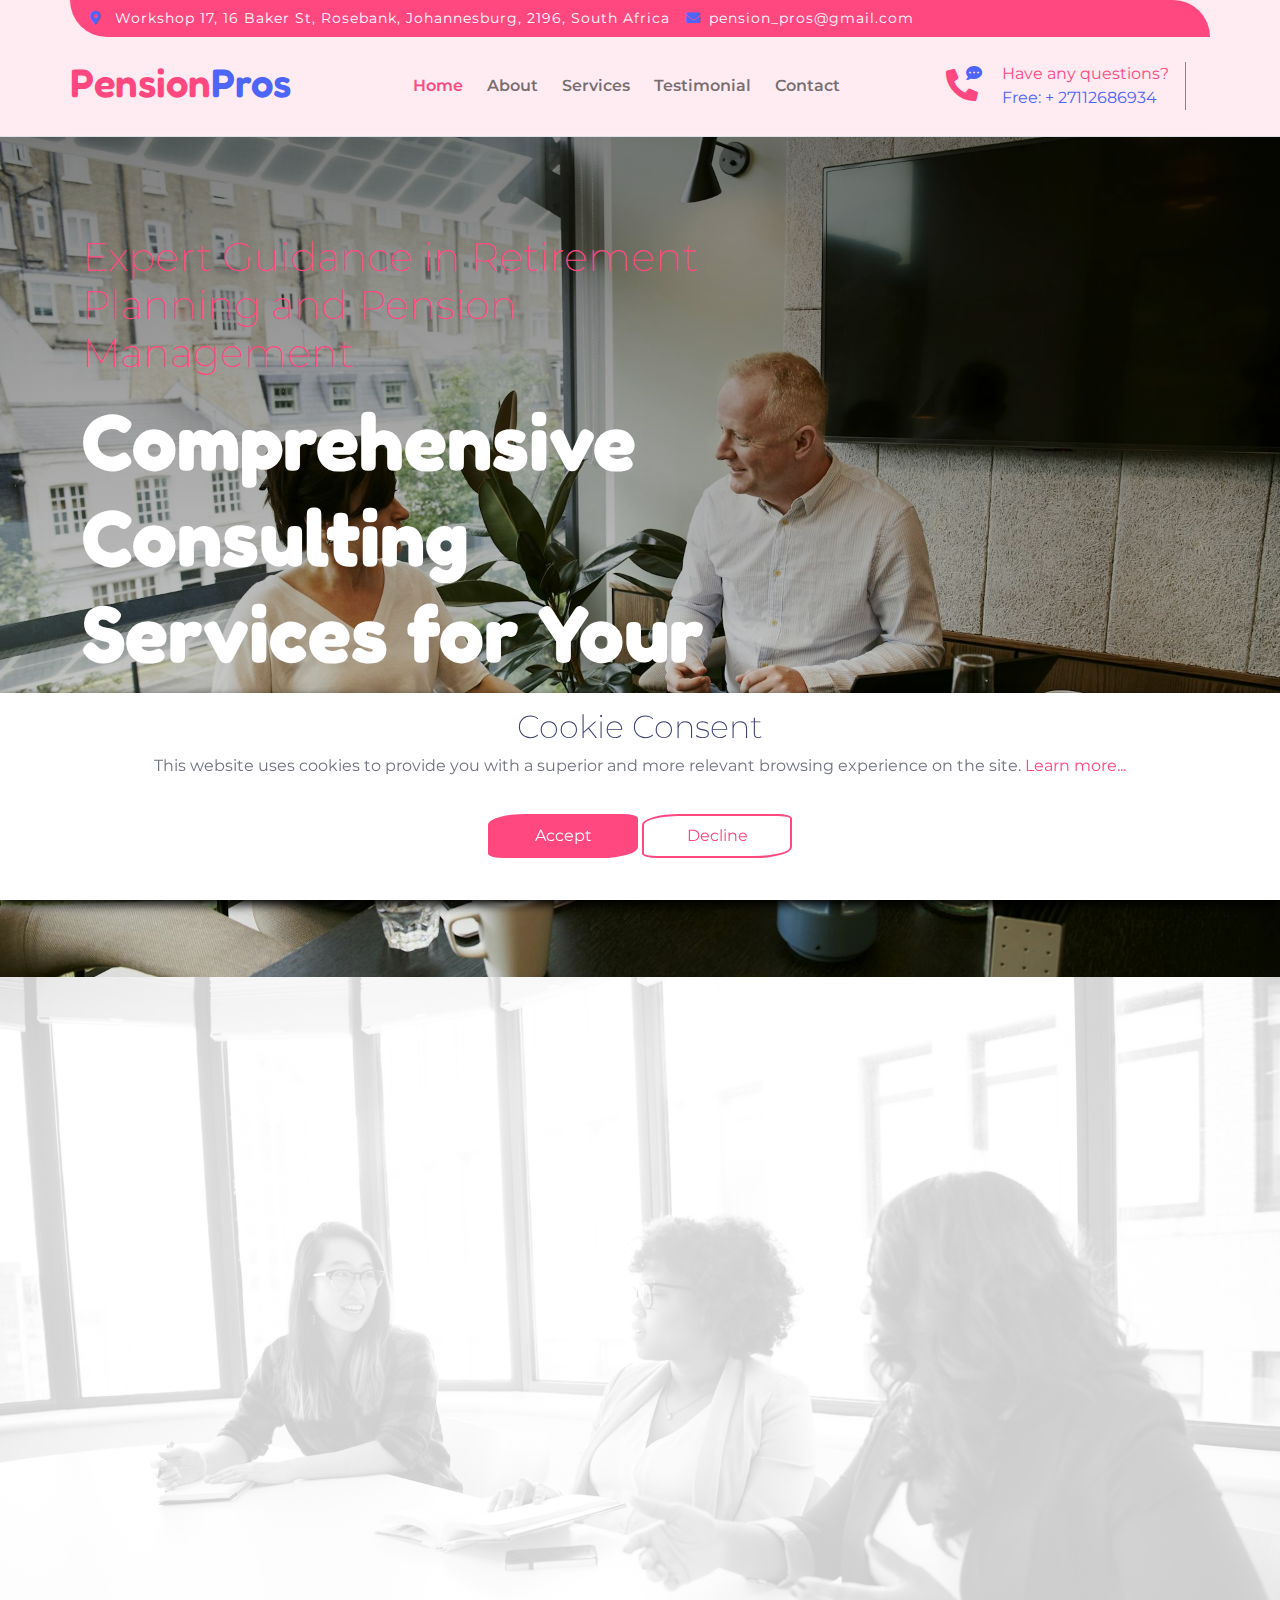
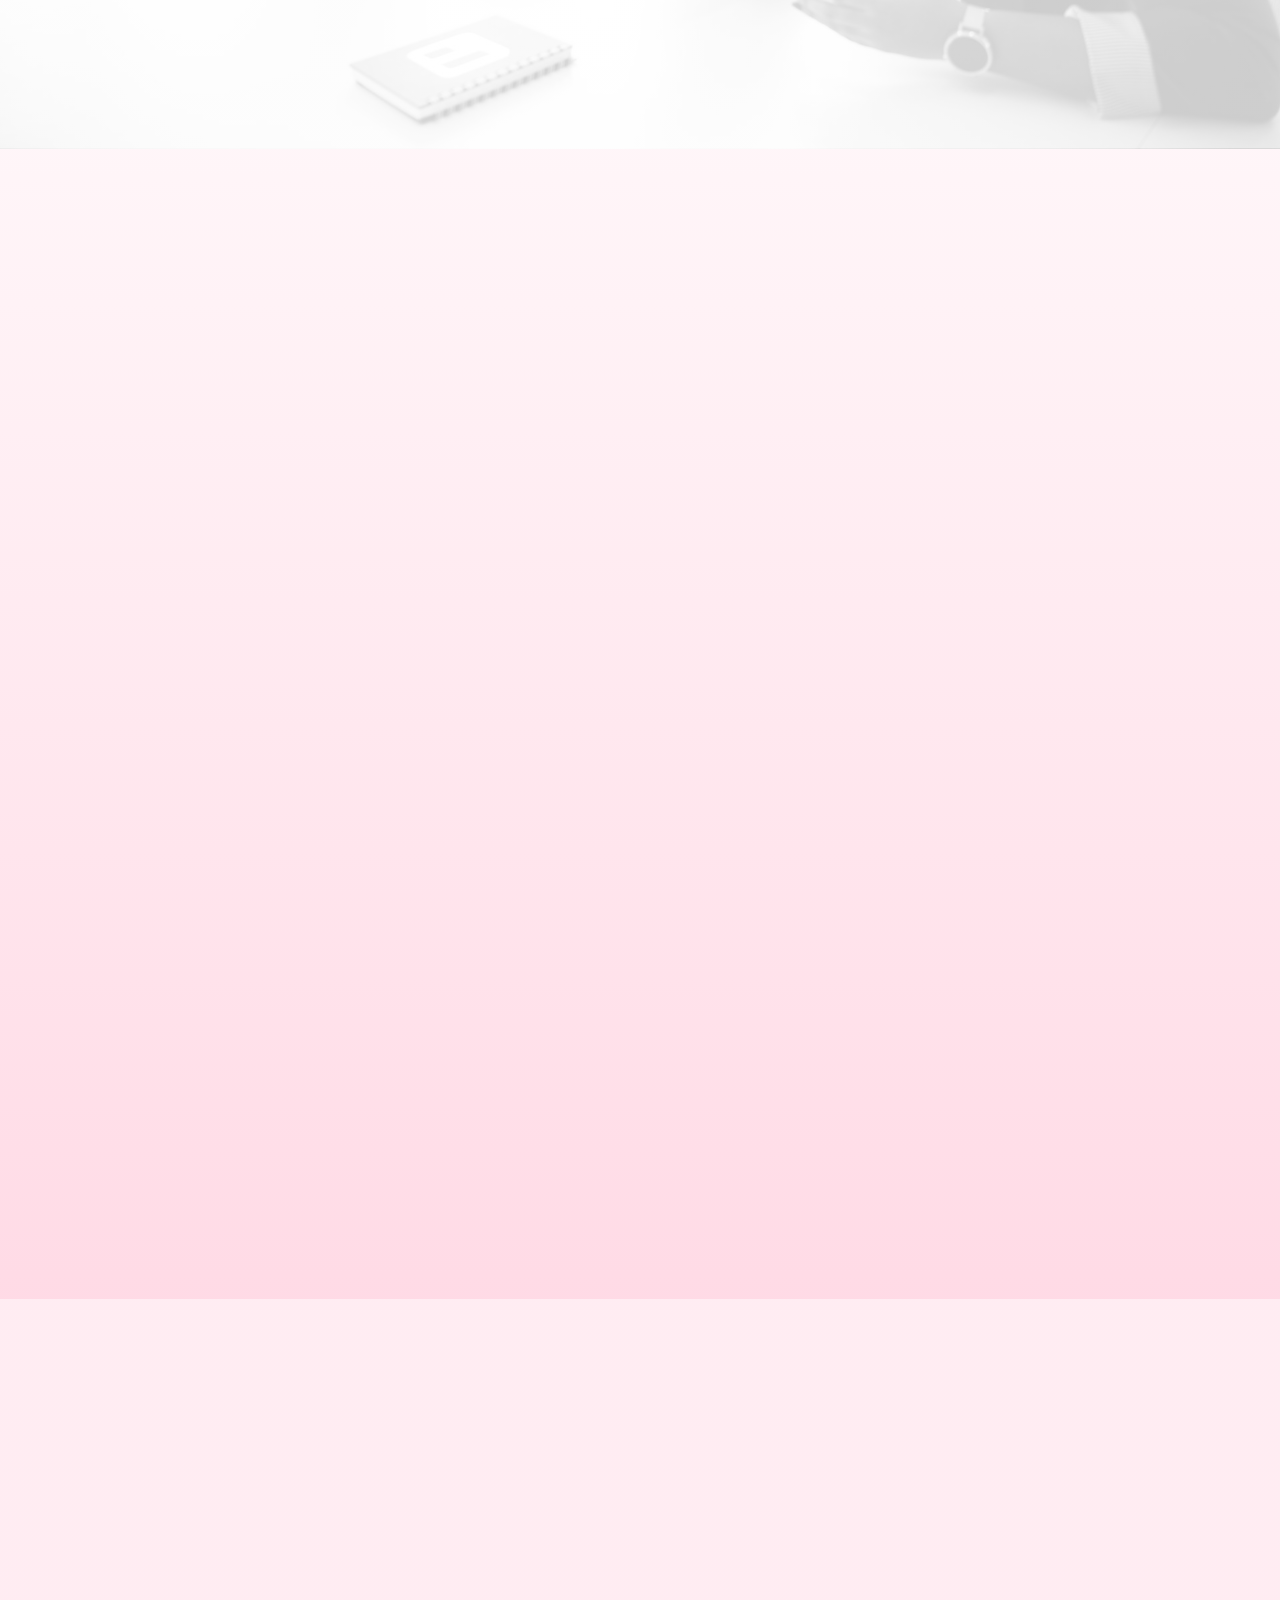
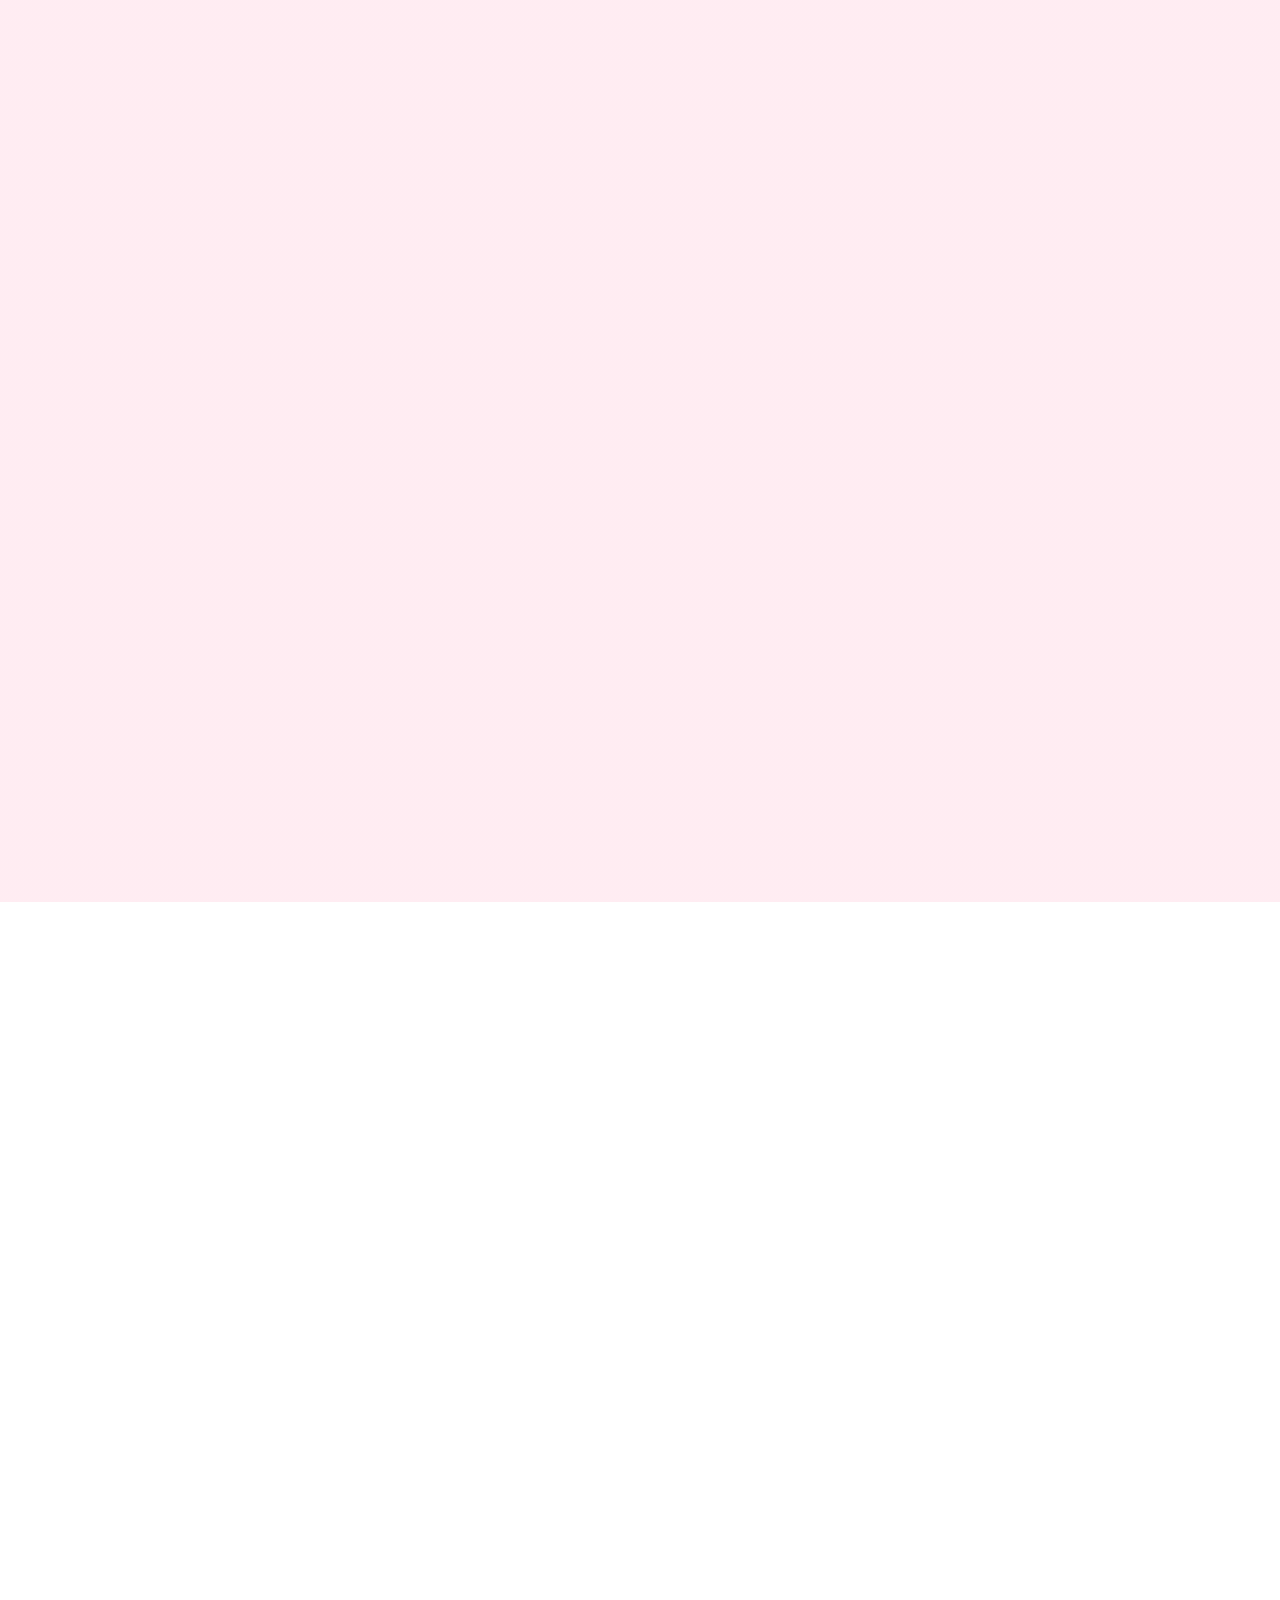
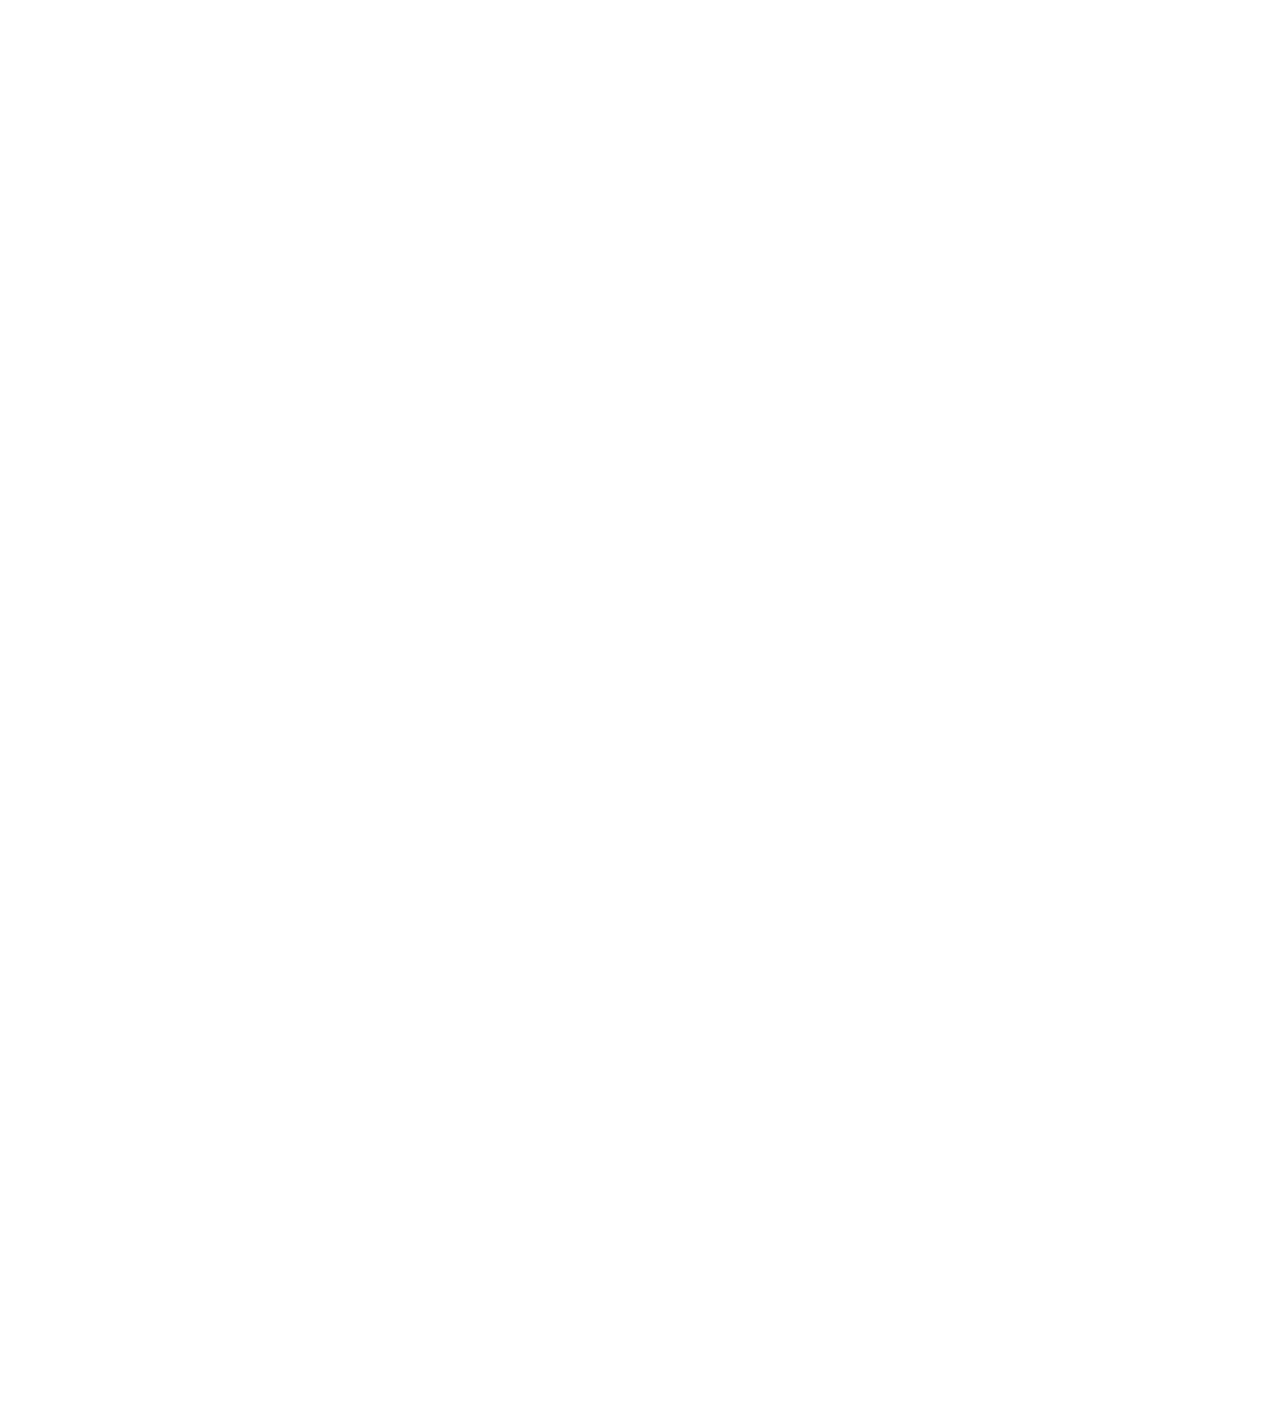
<file: index.html>
<!DOCTYPE html>
<html lang="en">
    <head>
        <meta charset="utf-8" />
        <title>PensionPros</title>
        <meta content="width=device-width, initial-scale=1.0" name="viewport" />
        <meta content="" name="keywords" />
        <meta content="" name="description" />

        <!-- Google Web Fonts -->
        <link rel="preconnect" href="https://fonts.googleapis.com" />
        <link rel="preconnect" href="https://fonts.gstatic.com" crossorigin />
        <link
            href="https://fonts.googleapis.com/css2?family=Fredoka:wght@600;700&family=Montserrat:wght@200;400;600&display=swap"
            rel="stylesheet"
        />

        <!-- Icon Font Stylesheet -->
        <link
            rel="stylesheet"
            href="https://use.fontawesome.com/releases/v5.15.4/css/all.css"
        />
        <link
            href="https://cdn.jsdelivr.net/npm/bootstrap-icons@1.4.1/font/bootstrap-icons.css"
            rel="stylesheet"
        />

        <link rel="shortcut icon" href="img/logo.png" type="image/x-icon" />

        <!-- Libraries Stylesheet -->
        <link href="lib/animate/animate.min.css" rel="stylesheet" />
        <link href="lib/lightbox/css/lightbox.min.css" rel="stylesheet" />
        <link
            href="lib/owlcarousel/assets/owl.carousel.min.css"
            rel="stylesheet"
        />

        <!-- Customized Bootstrap Stylesheet -->
        <link href="css/bootstrap.min.css" rel="stylesheet" />

        <!-- Template Stylesheet -->
        <link href="css/style.css" rel="stylesheet" />
    </head>

    <body>
        <!-- Spinner Start -->
        <div
            id="spinner"
            class="show w-100 vh-100 bg-white position-fixed translate-middle top-50 start-50 d-flex align-items-center justify-content-center"
        >
            <div class="spinner-grow text-primary" role="status"></div>
        </div>
        <!-- Spinner End -->

        <!-- Navbar start -->
        <div
            class="container-fluid border-bottom bg-light wow fadeIn"
            data-wow-delay="0.1s"
        >
            <div
                class="container topbar bg-primary d-none d-lg-block py-2"
                style="border-radius: 0 40px"
            >
                <div class="d-flex justify-content-between">
                    <div class="top-info ps-2">
                        <small class="me-3"
                            ><i
                                class="fas fa-map-marker-alt me-2 text-secondary"
                            ></i>
                            <a href="#" class="text-white"
                                >Workshop 17, 16 Baker St, Rosebank,
                                Johannesburg, 2196, South Africa</a
                            ></small
                        >
                        <small class="me-3"
                            ><i class="fas fa-envelope me-2 text-secondary"></i
                            ><a href="#" class="text-white"
                                >pension_pros@gmail.com</a
                            ></small
                        >
                    </div>
                </div>
            </div>
            <div class="container px-0">
                <nav class="navbar navbar-light navbar-expand-xl py-3">
                    <a href="index.html" class="navbar-brand"
                        ><h1 class="text-primary display-6">
                            Pension<span class="text-secondary">Pros</span>
                        </h1></a
                    >
                    <button
                        class="navbar-toggler py-2 px-3"
                        type="button"
                        data-bs-toggle="collapse"
                        data-bs-target="#navbarCollapse"
                    >
                        <span class="fa fa-bars text-primary"></span>
                    </button>
                    <div class="collapse navbar-collapse" id="navbarCollapse">
                        <div class="navbar-nav mx-auto">
                            <a
                                href="index.html"
                                class="nav-item nav-link active"
                                >Home</a
                            >
                            <a href="about.html" class="nav-item nav-link"
                                >About</a
                            >
                            <a href="service.html" class="nav-item nav-link"
                                >Services</a
                            >
                            <a href="testimonial.html" class="nav-item nav-link"
                                >Testimonial</a
                            >
                            <a href="contact.html" class="nav-item nav-link"
                                >Contact</a
                            >
                        </div>
                        <div class="d-flex me-4">
                            <div
                                id="phone-tada"
                                class="d-flex align-items-center justify-content-center"
                            >
                                <a
                                    href=""
                                    class="position-relative wow tada"
                                    data-wow-delay=".9s"
                                >
                                    <i
                                        class="fa fa-phone-alt text-primary fa-2x me-4"
                                    ></i>
                                    <div
                                        class="position-absolute"
                                        style="top: -7px; left: 20px"
                                    >
                                        <span
                                            ><i
                                                class="fa fa-comment-dots text-secondary"
                                            ></i
                                        ></span>
                                    </div>
                                </a>
                            </div>
                            <div
                                class="d-flex flex-column pe-3 border-end border-primary"
                            >
                                <span class="text-primary"
                                    >Have any questions?</span
                                >
                                <a href="tel:27112686934"
                                    ><span class="text-secondary"
                                        >Free: + 27112686934</span
                                    ></a
                                >
                            </div>
                        </div>
                    </div>
                </nav>
            </div>
        </div>
        <!-- Navbar End -->

        <!-- Hero Start -->
        <div
            class="container-fluid py-5 hero-header wow fadeIn"
            data-wow-delay="0.1s"
        >
            <div class="container py-5">
                <div class="row g-5">
                    <div class="col-lg-7 col-md-12">
                        <h1 class="mb-3 text-primary">
                            Expert Guidance in Retirement Planning and Pension
                            Management
                        </h1>
                        <h1 class="mb-5 display-1 text-white">
                            Comprehensive Consulting Services for Your Future
                        </h1>
                        <a
                            href="contact.html"
                            class="btn btn-primary px-4 py-3 px-md-5 me-4 btn-border-radius"
                            >Get Started</a
                        >
                        <a
                            href="about.html"
                            class="btn btn-primary px-4 py-3 px-md-5 btn-border-radius"
                            >Learn More</a
                        >
                    </div>
                </div>
            </div>
        </div>
        <!-- Hero End -->

        <!-- About Start -->
        <div class="container-fluid py-5 about bg-light">
            <div class="container py-5">
                <div class="row g-5 align-items-center">
                    <div class="col-lg-5 wow fadeIn" data-wow-delay="0.1s">
                        <div class="approach border"></div>
                    </div>
                    <div class="col-lg-7 wow fadeIn" data-wow-delay="0.3s">
                        <h4
                            class="text-primary mb-4 border-bottom border-primary border-2 d-inline-block p-2 title-border-radius"
                        >
                            Our Approach
                        </h4>
                        <h1 class="text-dark mb-4 display-5">
                            Our Comprehensive Approach to Consulting Excellence
                        </h1>
                        <p class="text-dark mb-4">
                            At the core of our consulting philosophy is a
                            commitment to providing personalized and strategic
                            solutions tailored to each client's unique financial
                            needs. We understand that effective retirement
                            planning is not a one-size-fits-all process; it
                            requires a deep understanding of your individual
                            circumstances, goals, and aspirations. Our approach
                            begins with an in-depth consultation, where we
                            listen to your concerns and gather essential
                            information about your current financial situation,
                            retirement objectives, and pension options. Once we
                            have a clear picture of your needs, we leverage our
                            expertise to develop a customized retirement plan
                            that maximizes your pension benefits and enhances
                            your long-term financial security. Our consultants
                            are well-versed in the latest industry trends and
                            regulations, ensuring that your plan is both
                            compliant and aligned with best practices.
                        </p>
                    </div>
                </div>
            </div>
        </div>
        <!-- Modal Video -->
        <div
            class="modal fade"
            id="videoModal"
            tabindex="-1"
            aria-labelledby="exampleModalLabel"
            aria-hidden="true"
        >
            <div class="modal-dialog">
                <div class="modal-content rounded-0">
                    <div class="modal-header">
                        <h5 class="modal-title" id="exampleModalLabel">
                            Youtube Video
                        </h5>
                        <button
                            type="button"
                            class="btn-close"
                            data-bs-dismiss="modal"
                            aria-label="Close"
                        ></button>
                    </div>
                    <div class="modal-body">
                        <!-- 16:9 aspect ratio -->
                        <div class="ratio ratio-16x9">
                            <iframe
                                class="embed-responsive-item"
                                src=""
                                id="video"
                                allowfullscreen
                                allowscriptaccess="always"
                                allow="autoplay"
                            ></iframe>
                        </div>
                    </div>
                </div>
            </div>
        </div>
        <!-- About End -->

        <!-- Service Start -->
        <div class="container-fluid service py-5">
            <div class="container py-5">
                <div
                    class="mx-auto text-center wow fadeIn"
                    data-wow-delay="0.1s"
                    style="max-width: 700px"
                >
                    <h4
                        class="text-primary mb-4 border-bottom border-primary border-2 d-inline-block p-2 title-border-radius"
                    >
                        Why us?
                    </h4>
                    <h1 class="mb-2 display-3">
                        Why Choose Us for Your Consulting Needs?
                    </h1>
                    <p class="mb-5">
                        Choosing the right consulting partner is crucial for
                        effective retirement planning and maximizing your
                        pension benefits. We pride ourselves on delivering
                        personalized, expert guidance that aligns with your
                        financial goals. Our commitment to integrity,
                        transparency, and client satisfaction sets us apart in
                        the industry. We understand that navigating the
                        complexities of retirement planning can be overwhelming,
                        which is why we focus on providing tailored solutions
                        that meet your unique needs. With our extensive
                        experience and a client-centric approach, we are
                        dedicated to empowering you to make informed decisions
                        about your financial future.
                    </p>
                </div>
                <div class="row g-5">
                    <div
                        class="col-md-6 col-lg-6 col-xl-3 wow fadeIn"
                        data-wow-delay="0.1s"
                    >
                        <div
                            class="text-center border-primary border bg-white service-item"
                        >
                            <div
                                class="service-content d-flex align-items-center justify-content-center p-4"
                            >
                                <div class="service-content-inner">
                                    <a href="#" class="h4">
                                        Personalized Strategies for Retirement
                                        Success</a
                                    >
                                    <p class="my-3">
                                        We recognize that every client has
                                        distinct goals and circumstances. Our
                                        team works closely with you to develop a
                                        customized retirement plan that
                                        considers your specific needs, ensuring
                                        you are on track to achieve financial
                                        security.
                                    </p>
                                </div>
                            </div>
                        </div>
                    </div>
                    <div
                        class="col-md-6 col-lg-6 col-xl-3 wow fadeIn"
                        data-wow-delay="0.3s"
                    >
                        <div
                            class="text-center border-primary border bg-white service-item"
                        >
                            <div
                                class="service-content d-flex align-items-center justify-content-center p-4"
                            >
                                <div class="service-content-inner">
                                    <a href="#" class="h4">
                                        Expert Knowledge in Pension
                                        Management</a
                                    >
                                    <p class="my-3">
                                        Our consultants possess in-depth
                                        knowledge of pension options and
                                        retirement planning strategies. We stay
                                        up-to-date with the latest regulations
                                        and market trends to provide you with
                                        informed recommendations that maximize
                                        your benefits.
                                    </p>
                                </div>
                            </div>
                        </div>
                    </div>
                    <div
                        class="col-md-6 col-lg-6 col-xl-3 wow fadeIn"
                        data-wow-delay="0.5s"
                    >
                        <div
                            class="text-center border-primary border bg-white service-item"
                        >
                            <div
                                class="service-content d-flex align-items-center justify-content-center p-4"
                            >
                                <div class="service-content-inner">
                                    <a href="#" class="h4">
                                        Ongoing Support and Guidance</a
                                    >
                                    <p class="my-3">
                                        Retirement planning is a dynamic
                                        process. We are committed to providing
                                        continuous support, regularly reviewing
                                        and adjusting your plan to accommodate
                                        changes in your life or the financial
                                        landscape, ensuring that you remain on
                                        track.
                                    </p>
                                </div>
                            </div>
                        </div>
                    </div>
                    <div
                        class="col-md-6 col-lg-6 col-xl-3 wow fadeIn"
                        data-wow-delay="0.7s"
                    >
                        <div
                            class="text-center border-primary border bg-white service-item"
                        >
                            <div
                                class="service-content d-flex align-items-center justify-content-center p-4"
                            >
                                <div class="service-content-inner">
                                    <a href="#" class="h4">
                                        Commitment to Client Education</a
                                    >
                                    <p class="my-3">
                                        We believe that informed clients make
                                        the best decisions. Our approach
                                        includes educating you about your
                                        options and the implications of your
                                        choices, empowering you to take control
                                        of your retirement planning and
                                        financial future.
                                    </p>
                                </div>
                            </div>
                        </div>
                    </div>
                </div>
            </div>
        </div>
        <!-- Service End -->

        <!-- Programs Start -->
        <div class="container-fluid program py-5">
            <div class="container py-5">
                <div
                    class="mx-auto text-center wow fadeIn"
                    data-wow-delay="0.1s"
                    style="max-width: 700px"
                >
                    <h4
                        class="text-primary mb-4 border-bottom border-primary border-2 d-inline-block p-2 title-border-radius"
                    >
                        Our Features
                    </h4>
                    <h1 class="mb-2 display-3">
                        Key Features of Our Consulting Services
                    </h1>
                    <p class="mb-5">
                        Our consulting services are designed to provide you with
                        a comprehensive approach to retirement planning and
                        pension management. We understand that every client's
                        financial situation is unique, which is why we offer a
                        range of features aimed at helping you achieve your
                        financial goals. With a focus on personalized
                        strategies, expert knowledge, and ongoing support, we
                        are committed to guiding you through the complexities of
                        retirement planning. Our features are tailored to
                        empower you with the tools and information needed for a
                        secure financial future.
                    </p>
                </div>
                <div class="row g-5 justify-content-center">
                    <div
                        class="col-md-6 col-lg-6 col-xl-4 wow fadeIn"
                        data-wow-delay="0.1s"
                    >
                        <div class="program-item rounded">
                            <div class="program-img position-relative">
                                <div class="overflow-hidden img-border-radius">
                                    <img
                                        src="img/program-1.jpg"
                                        class="img-fluid w-100"
                                        alt="Image"
                                    />
                                </div>
                            </div>
                            <div class="program-text bg-white px-4 pb-3">
                                <div class="program-text-inner">
                                    <a href="#" class="h4"
                                        >Customized Retirement Planning
                                        Solutions</a
                                    >
                                    <p class="mt-3 mb-0">
                                        We take the time to understand your
                                        financial goals and aspirations. Our
                                        consultants develop personalized
                                        retirement plans that are tailored to
                                        your unique situation, ensuring that you
                                        have a roadmap to achieve your desired
                                        lifestyle in retirement.
                                    </p>
                                </div>
                            </div>
                        </div>
                    </div>
                    <div
                        class="col-md-6 col-lg-6 col-xl-4 wow fadeIn"
                        data-wow-delay="0.3s"
                    >
                        <div class="program-item rounded">
                            <div class="program-img position-relative">
                                <div class="overflow-hidden img-border-radius">
                                    <img
                                        src="img/program-2.jpg"
                                        class="img-fluid w-100"
                                        alt="Image"
                                    />
                                </div>
                            </div>
                            <div class="program-text bg-white px-4 pb-3">
                                <div class="program-text-inner">
                                    <a href="#" class="h4">
                                        In-Depth Pension Strategy Analysis</a
                                    >
                                    <p class="mt-3 mb-0">
                                        Navigating the various pension options
                                        can be challenging. Our experts conduct
                                        thorough analyses of your pension plans,
                                        helping you understand your choices and
                                        make informed decisions that maximize
                                        your retirement income potential.
                                    </p>
                                </div>
                            </div>
                        </div>
                    </div>
                    <div
                        class="col-md-6 col-lg-6 col-xl-4 wow fadeIn"
                        data-wow-delay="0.5s"
                    >
                        <div class="program-item rounded">
                            <div class="program-img position-relative">
                                <div class="overflow-hidden img-border-radius">
                                    <img
                                        src="img/program-3.jpg"
                                        class="img-fluid w-100"
                                        alt="Image"
                                    />
                                </div>
                            </div>
                            <div class="program-text bg-white px-4 pb-3">
                                <div class="program-text-inner">
                                    <a href="#" class="h4">
                                        Continuous Monitoring and Adjustment</a
                                    >
                                    <p class="mt-3 mb-0">
                                        The financial landscape is constantly
                                        changing, and so are your personal
                                        circumstances. We provide ongoing
                                        monitoring of your retirement plan,
                                        making necessary adjustments to ensure
                                        you stay on track and adapt to any life
                                        changes or market fluctuations.
                                    </p>
                                </div>
                            </div>
                        </div>
                    </div>
                </div>
            </div>
        </div>
        <!-- Program End -->

        <!-- Blog Start-->
        <div class="container-fluid blog py-5">
            <div class="container py-5">
                <div
                    class="mx-auto text-center wow fadeIn"
                    data-wow-delay="0.1s"
                    style="max-width: 600px"
                >
                    <h4
                        class="text-primary mb-4 border-bottom border-primary border-2 d-inline-block p-2 title-border-radius"
                    >
                        Latest News & Blog
                    </h4>
                    <h1 class="mb-2 display-3">
                        Insights and Trends in Consulting for Retirement
                        Planning
                    </h1>
                    <p class="mb-5">
                        Stay informed with our latest blog posts, where we share
                        valuable insights and strategies related to retirement
                        planning and pension management. Our articles aim to
                        educate and empower you to make informed decisions about
                        your financial future. From understanding different
                        pension options to exploring effective retirement
                        strategies, our blog covers a range of topics designed
                        to guide you on your path to financial security. Dive
                        into our latest posts and discover the tools and
                        knowledge you need for a successful retirement.
                    </p>
                </div>
                <div class="row g-5 justify-content-center">
                    <div
                        class="col-md-6 col-lg-6 col-xl-4 wow fadeIn"
                        data-wow-delay="0.1s"
                    >
                        <div class="blog-item rounded-bottom">
                            <div
                                class="blog-img overflow-hidden position-relative img-border-radius"
                            >
                                <img
                                    src="img/blog-1.jpg"
                                    class="img-fluid w-100"
                                    alt="Image"
                                />
                            </div>
                            <div
                                class="d-flex justify-content-between px-4 py-3 bg-light border-bottom border-primary blog-date-comments"
                            >
                                <small class="text-dark"
                                    ><i
                                        class="fas fa-calendar me-1 text-dark"
                                    ></i>
                                    29 Nov 2023</small
                                >
                                <small class="text-dark"
                                    ><i
                                        class="fas fa-comment-alt me-1 text-dark"
                                    ></i>
                                    Comments (15)</small
                                >
                            </div>
                            <div class="px-4 pb-4 bg-light pt-4 rounded-bottom">
                                <div class="blog-text-inner">
                                    <a href="#" class="h4">
                                        Understanding Your Pension Options: A
                                        Comprehensive Guide</a
                                    >
                                    <p class="mt-3 mb-4">
                                        Navigating the world of pensions can be
                                        daunting. In this blog, we break down
                                        the different types of pension plans
                                        available, providing you with the
                                        information you need to choose the best
                                        option for your retirement planning.
                                        Learn about defined benefit plans,
                                        defined contribution plans, and how each
                                        can impact your financial future.
                                    </p>
                                </div>
                            </div>
                        </div>
                    </div>
                    <div
                        class="col-md-6 col-lg-6 col-xl-4 wow fadeIn"
                        data-wow-delay="0.3s"
                    >
                        <div class="blog-item rounded-bottom">
                            <div
                                class="blog-img overflow-hidden position-relative img-border-radius"
                            >
                                <img
                                    src="img/blog-2.jpg"
                                    class="img-fluid w-100"
                                    alt="Image"
                                />
                            </div>
                            <div
                                class="d-flex justify-content-between px-4 py-3 bg-light border-bottom border-primary blog-date-comments"
                            >
                                <small class="text-dark"
                                    ><i
                                        class="fas fa-calendar me-1 text-dark"
                                    ></i>
                                    18 Sep 2024</small
                                >
                                <small class="text-dark"
                                    ><i
                                        class="fas fa-comment-alt me-1 text-dark"
                                    ></i>
                                    Comments (215)</small
                                >
                            </div>

                            <div class="px-4 pb-4 pt-4 bg-light rounded-bottom">
                                <div class="blog-text-inner">
                                    <a href="#" class="h4">
                                        Top 5 Retirement Planning Strategies for
                                        a Secure Future</a
                                    >
                                    <p class="mt-3 mb-4">
                                        Effective retirement planning is
                                        essential for a comfortable future. This
                                        article explores five key strategies to
                                        enhance your retirement savings and
                                        ensure a stable income in your golden
                                        years. From maximizing contributions to
                                        understanding tax implications, these
                                        strategies will set you on the path to
                                        success.
                                    </p>
                                </div>
                            </div>
                        </div>
                    </div>
                    <div
                        class="col-md-6 col-lg-6 col-xl-4 wow fadeIn"
                        data-wow-delay="0.5s"
                    >
                        <div class="blog-item rounded-bottom">
                            <div
                                class="blog-img overflow-hidden position-relative img-border-radius"
                            >
                                <img
                                    src="img/blog-3.jpg"
                                    class="img-fluid w-100"
                                    alt="Image"
                                />
                            </div>
                            <div
                                class="d-flex justify-content-between px-4 py-3 bg-light border-bottom border-primary blog-date-comments"
                            >
                                <small class="text-dark"
                                    ><i
                                        class="fas fa-calendar me-1 text-dark"
                                    ></i>
                                    07 Jun 2024</small
                                >
                                <small class="text-dark"
                                    ><i
                                        class="fas fa-comment-alt me-1 text-dark"
                                    ></i>
                                    Comments (301)</small
                                >
                            </div>

                            <div class="px-4 pb-4 pt-4 bg-light rounded-bottom">
                                <div class="blog-text-inner">
                                    <a href="#" class="h4">
                                        The Importance of Reviewing Your
                                        Retirement Plan Regularly</a
                                    >
                                    <p class="mt-3 mb-4">
                                        Life is full of changes, and so is your
                                        financial landscape. In this blog, we
                                        discuss the importance of regularly
                                        reviewing your retirement plan and
                                        making necessary adjustments to align
                                        with your current situation and goals.
                                        Discover tips on when and how to assess
                                        your plan effectively.
                                    </p>
                                </div>
                            </div>
                        </div>
                    </div>
                </div>
            </div>
        </div>
        <!-- Blog End-->

        <!-- Footer Start -->
        <div
            class="container-fluid footer py-5 wow fadeIn"
            data-wow-delay="0.1s"
        >
            <div class="container py-5">
                <div class="row g-5">
                    <div class="col-md-6 col-lg-4 col-xl-3">
                        <div class="footer-item">
                            <h2 class="fw-bold mb-3">
                                <span class="text-primary mb-0">Pension</span
                                ><span class="text-secondary">Pros</span>
                            </h2>
                            <p class="mb-4">
                                Thank you for visiting our consulting services
                                page. We are dedicated to helping you navigate
                                the complexities of retirement planning and
                                pension management with confidence and clarity.
                                Our team of experts is committed to providing
                                personalized strategies tailored to your unique
                                financial needs
                            </p>
                            <div
                                class="border border-primary p-3 rounded bg-light"
                            >
                                <h5 class="mb-3">Newsletter</h5>
                                <div
                                    class="position-relative mx-auto border border-primary rounded"
                                    style="max-width: 400px"
                                >
                                    <input
                                        class="form-control border-0 w-100 py-3 ps-4 pe-5"
                                        type="text"
                                        placeholder="Your email"
                                        id="email"
                                    />
                                    <button
                                        type="button"
                                        id="submit"
                                        onclick="sendForm()"
                                        class="btn btn-primary py-2 position-absolute top-0 end-0 mt-2 me-2 text-white"
                                    >
                                        SignUp
                                    </button>
                                </div>
                                <div
                                    id="result"
                                    style="color: red; font-size: 12px"
                                ></div>
                            </div>
                        </div>
                    </div>
                    <div class="col-md-6 col-lg-4 col-xl-3">
                        <div class="footer-item">
                            <div
                                class="d-flex flex-column p-4 ps-5 text-dark border border-primary"
                                style="border-radius: 50% 20% / 10% 40%"
                            >
                                <p>Monday: 8am to 5pm</p>
                                <p>Tuesday: 8am to 5pm</p>
                                <p>Wednes: 8am to 5pm</p>
                                <p>Thursday: 8am to 5pm</p>
                                <p>Friday: 8am to 5pm</p>
                                <p>Saturday: 8am to 5pm</p>
                                <p class="mb-0">Sunday: Closed</p>
                            </div>
                        </div>
                    </div>
                    <div class="col-md-6 col-lg-4 col-xl-3">
                        <div class="footer-item">
                            <h4
                                class="text-primary mb-4 border-bottom border-primary border-2 d-inline-block p-2 title-border-radius"
                            >
                                LOCATION
                            </h4>
                            <div class="d-flex flex-column align-items-start">
                                <a href="" class="text-body mb-4"
                                    ><i
                                        class="fa fa-map-marker-alt text-primary me-2"
                                    ></i>
                                    Workshop 17, 10th Floor, Firestation
                                    Building, 16 Baker St, Rosebank,
                                    Johannesburg, 2196, South Africa</a
                                >
                                <a
                                    href=""
                                    class="text-start rounded-0 text-body mb-4"
                                    ><i
                                        class="fa fa-phone-alt text-primary me-2"
                                    ></i>
                                    +27112686934</a
                                >
                                <a
                                    href=""
                                    class="text-start rounded-0 text-body mb-4"
                                    ><i
                                        class="fas fa-envelope text-primary me-2"
                                    ></i>
                                    pension_pros@gmail.com</a
                                >
                                <a
                                    href=""
                                    class="text-start rounded-0 text-body mb-4"
                                    ><i
                                        class="fa fa-clock text-primary me-2"
                                    ></i>
                                    24/7 Hours Service</a
                                >
                            </div>
                        </div>
                    </div>
                    <div class="col-md-6 col-lg-4 col-xl-3">
                        <div class="footer-item">
                            <h4
                                class="text-primary mb-4 border-bottom border-primary border-2 d-inline-block p-2 title-border-radius"
                            >
                                LINKS
                            </h4>
                            <div class="d-flex flex-column align-items-start">
                                <a href="index.html" class="text-body mb-4">
                                    Home</a
                                >
                                <a href="index.html" class="text-body mb-4">
                                    Contact Us</a
                                >

                                <a
                                    href="privacy-policy.html"
                                    class="text-body mb-4"
                                >
                                    Privacy Policy</a
                                >
                                <a
                                    href="terms-of-use.html"
                                    class="text-body mb-4"
                                >
                                    Terms Of Use</a
                                >
                            </div>
                        </div>
                    </div>
                </div>
            </div>
        </div>
        <!-- Footer End -->

        <!-- Cookie banner -->
        <div class="cookie-wrapper show">
            <div>
                <i class="bx bx-cookie"></i>
                <h2 style="text-align: center">Cookie Consent</h2>
            </div>

            <div class="data">
                <p>
                    This website uses cookies to provide you with a superior and
                    more relevant browsing experience on the site.
                    <a href="#">Learn more...</a>
                </p>
            </div>

            <div class="buttons">
                <button class="cookie-button" id="acceptBtn">Accept</button>
                <button class="cookie-button" id="declineBtn">Decline</button>
            </div>
        </div>

        <!-- End Cookie banner -->

        <!-- Back to Top -->
        <a
            href="#"
            class="btn btn-primary border-3 border-primary rounded-circle back-to-top"
            ><i class="fa fa-arrow-up"></i
        ></a>

        <!-- JavaScript Libraries -->
        <script src="https://ajax.googleapis.com/ajax/libs/jquery/3.6.4/jquery.min.js"></script>
        <script src="https://cdn.jsdelivr.net/npm/bootstrap@5.0.0/dist/js/bootstrap.bundle.min.js"></script>
        <script src="lib/wow/wow.min.js"></script>
        <script src="lib/easing/easing.min.js"></script>
        <script src="lib/waypoints/waypoints.min.js"></script>
        <script src="lib/lightbox/js/lightbox.min.js"></script>
        <script src="lib/owlcarousel/owl.carousel.min.js"></script>

        <!-- Template Javascript -->
        <script src="js/main.js"></script>
        <script src="js/cookiebanner.js"></script>
        <script src="js/contact-form.js"></script>
    </body>
</html>
</file>
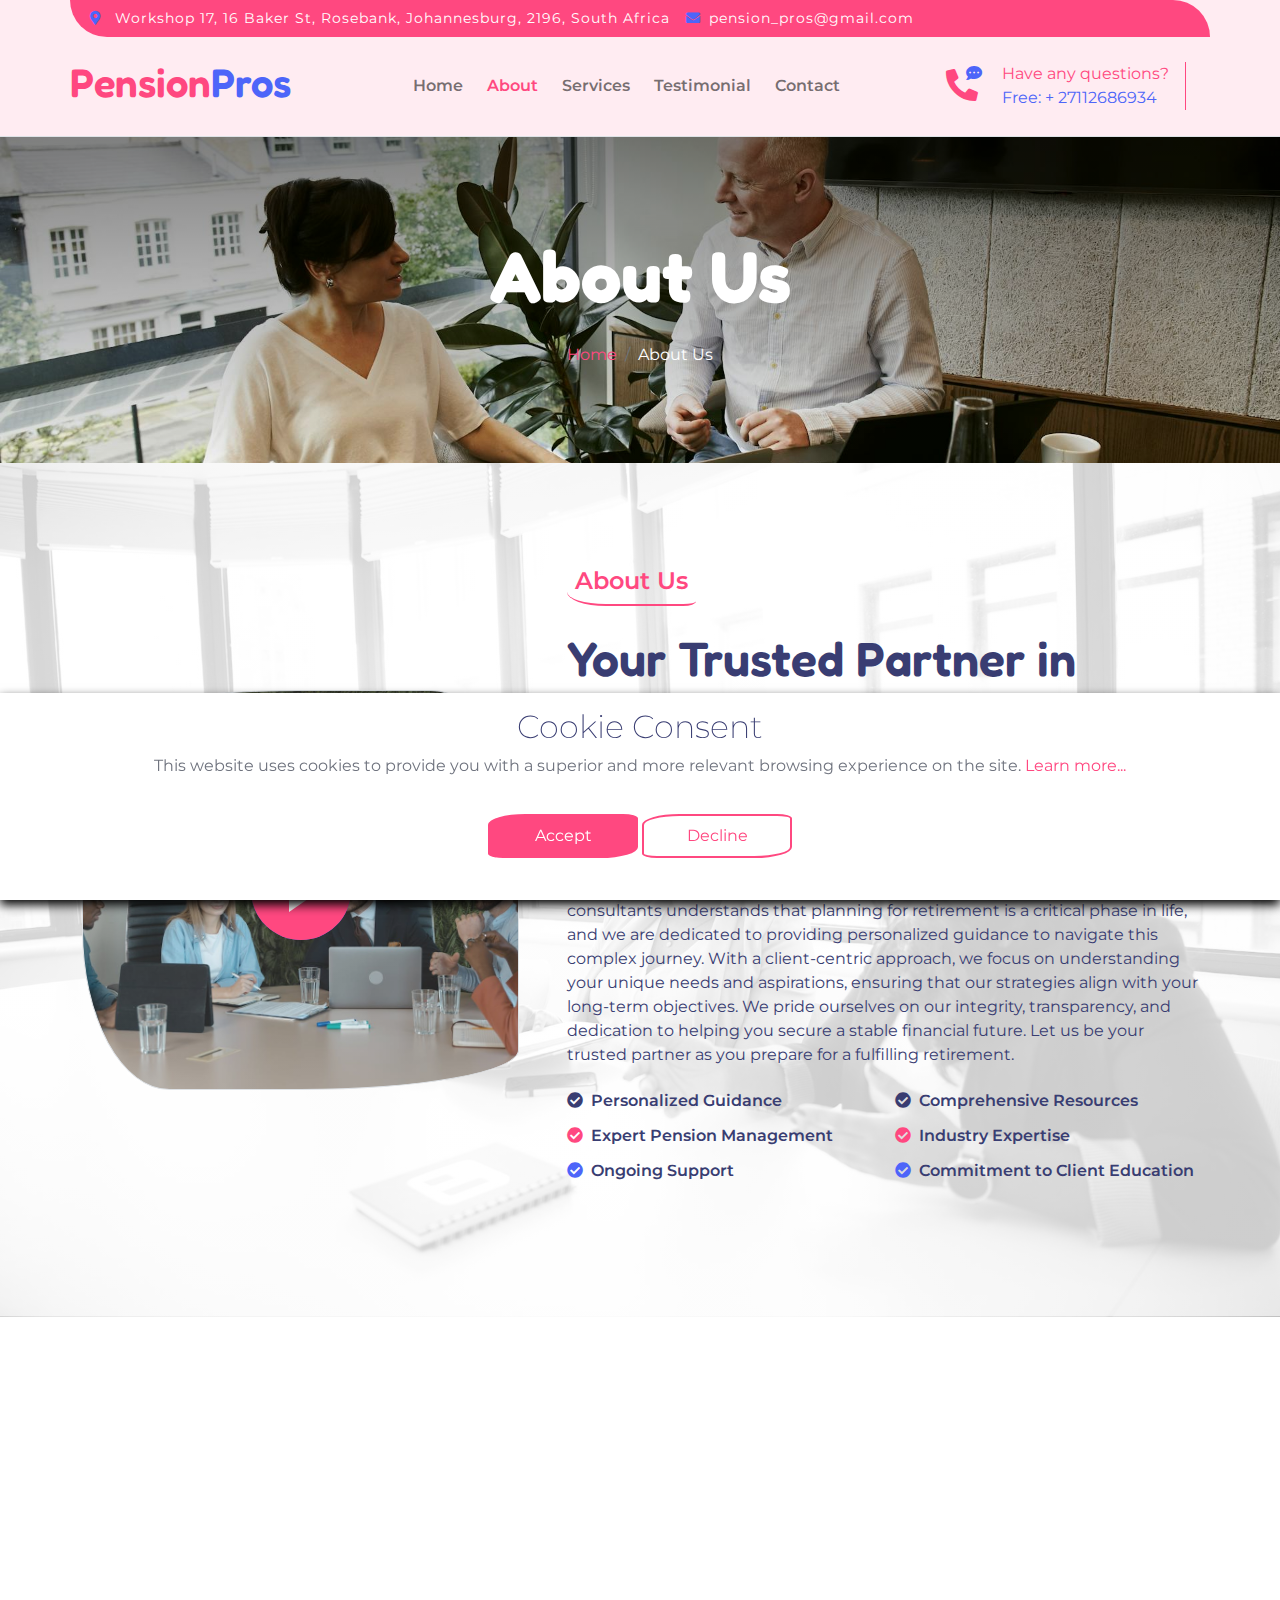
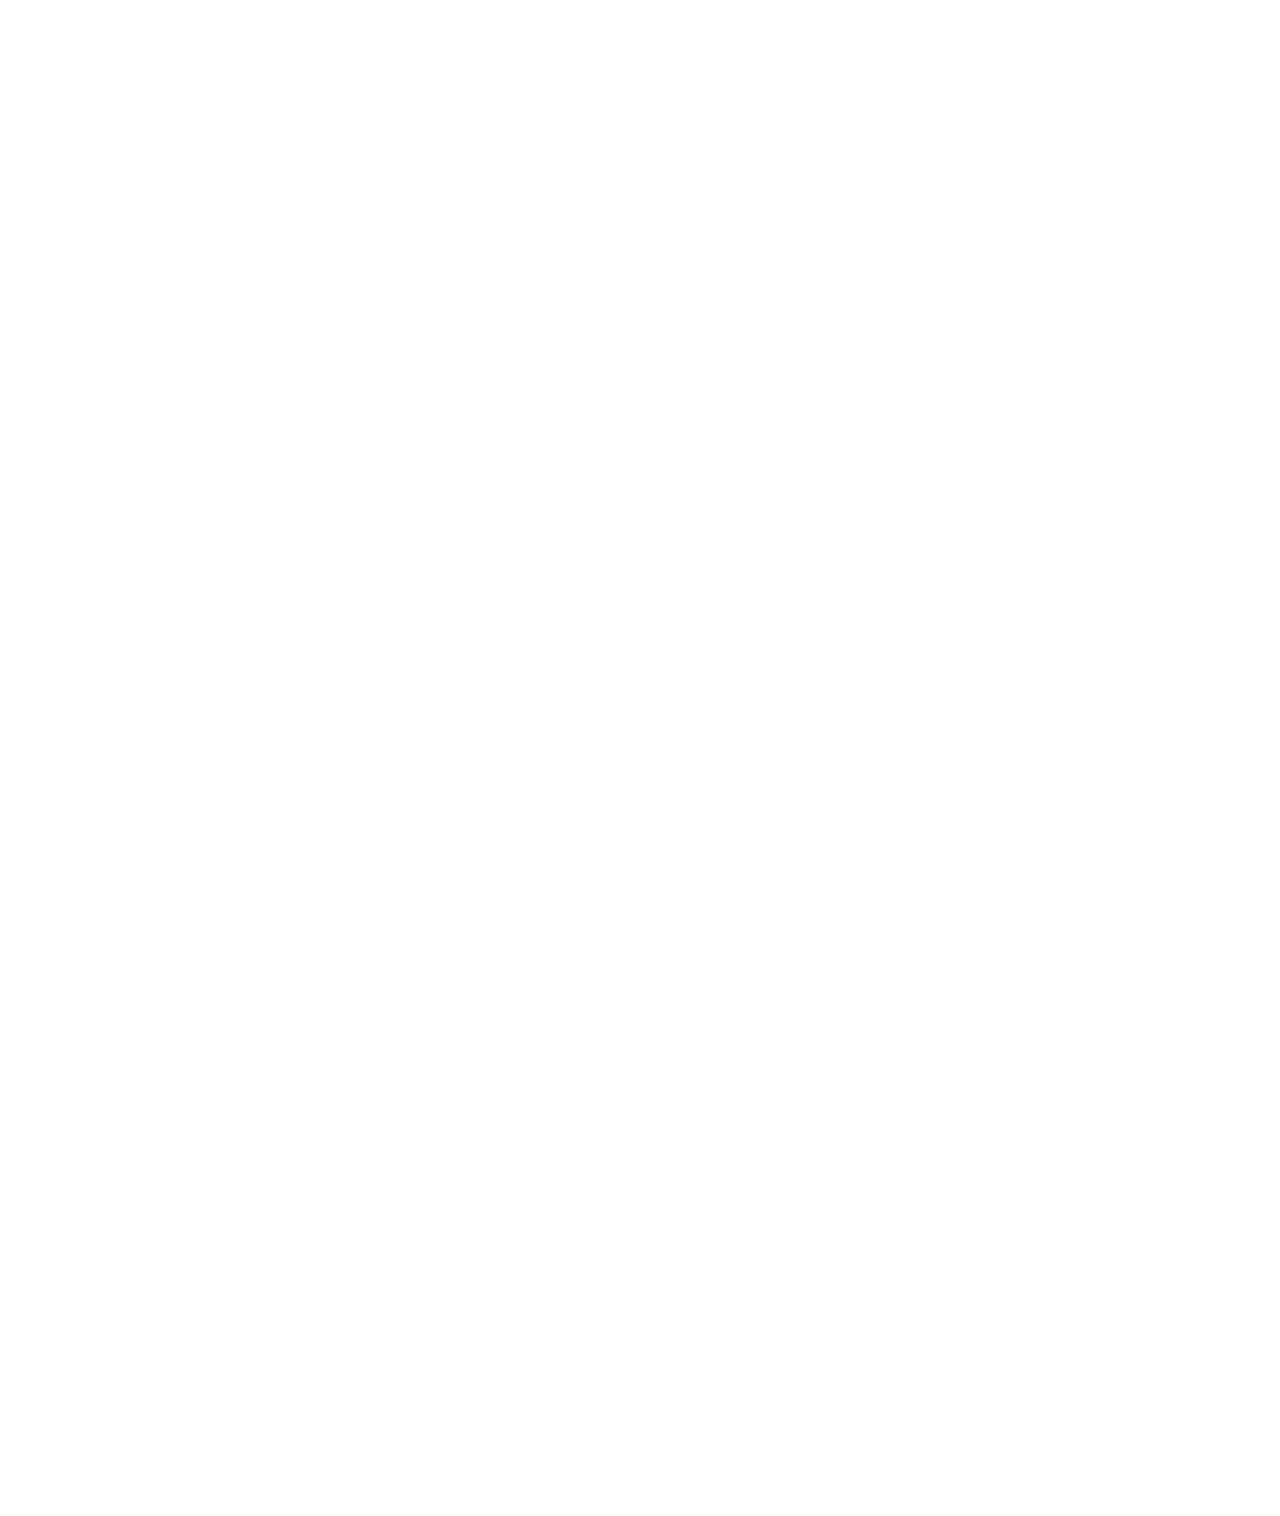
<file: about.html>
<!DOCTYPE html>
<html lang="en">
    <head>
        <meta charset="utf-8" />
        <title>PensionPros</title>
        <meta content="width=device-width, initial-scale=1.0" name="viewport" />
        <meta content="" name="keywords" />
        <meta content="" name="description" />

        <!-- Google Web Fonts -->
        <link rel="preconnect" href="https://fonts.googleapis.com" />
        <link rel="preconnect" href="https://fonts.gstatic.com" crossorigin />
        <link
            href="https://fonts.googleapis.com/css2?family=Fredoka:wght@600;700&family=Montserrat:wght@200;400;600&display=swap"
            rel="stylesheet"
        />

        <!-- Icon Font Stylesheet -->
        <link
            rel="stylesheet"
            href="https://use.fontawesome.com/releases/v5.15.4/css/all.css"
        />
        <link
            href="https://cdn.jsdelivr.net/npm/bootstrap-icons@1.4.1/font/bootstrap-icons.css"
            rel="stylesheet"
        />

        <link rel="shortcut icon" href="img/logo.png" type="image/x-icon" />

        <!-- Libraries Stylesheet -->
        <link href="lib/animate/animate.min.css" rel="stylesheet" />
        <link href="lib/lightbox/css/lightbox.min.css" rel="stylesheet" />
        <link
            href="lib/owlcarousel/assets/owl.carousel.min.css"
            rel="stylesheet"
        />

        <!-- Customized Bootstrap Stylesheet -->
        <link href="css/bootstrap.min.css" rel="stylesheet" />

        <!-- Template Stylesheet -->
        <link href="css/style.css" rel="stylesheet" />
    </head>

    <body>
        <!-- Spinner Start -->
        <div
            id="spinner"
            class="show w-100 vh-100 bg-white position-fixed translate-middle top-50 start-50 d-flex align-items-center justify-content-center"
        >
            <div class="spinner-grow text-primary" role="status"></div>
        </div>
        <!-- Spinner End -->

        <!-- Navbar start -->
        <div
            class="container-fluid border-bottom bg-light wow fadeIn"
            data-wow-delay="0.1s"
        >
            <div
                class="container topbar bg-primary d-none d-lg-block py-2"
                style="border-radius: 0 40px"
            >
                <div class="d-flex justify-content-between">
                    <div class="top-info ps-2">
                        <small class="me-3"
                            ><i
                                class="fas fa-map-marker-alt me-2 text-secondary"
                            ></i>
                            <a href="#" class="text-white"
                                >Workshop 17, 16 Baker St, Rosebank,
                                Johannesburg, 2196, South Africa</a
                            ></small
                        >
                        <small class="me-3"
                            ><i class="fas fa-envelope me-2 text-secondary"></i
                            ><a href="#" class="text-white"
                                >pension_pros@gmail.com</a
                            ></small
                        >
                    </div>
                </div>
            </div>
            <div class="container px-0">
                <nav class="navbar navbar-light navbar-expand-xl py-3">
                    <a href="index.html" class="navbar-brand"
                        ><h1 class="text-primary display-6">
                            Pension<span class="text-secondary">Pros</span>
                        </h1></a
                    >
                    <button
                        class="navbar-toggler py-2 px-3"
                        type="button"
                        data-bs-toggle="collapse"
                        data-bs-target="#navbarCollapse"
                    >
                        <span class="fa fa-bars text-primary"></span>
                    </button>
                    <div class="collapse navbar-collapse" id="navbarCollapse">
                        <div class="navbar-nav mx-auto">
                            <a href="index.html" class="nav-item nav-link"
                                >Home</a
                            >
                            <a
                                href="about.html"
                                class="nav-item nav-link active"
                                >About</a
                            >
                            <a href="service.html" class="nav-item nav-link"
                                >Services</a
                            >
                            <a href="testimonial.html" class="nav-item nav-link"
                                >Testimonial</a
                            >
                            <a href="contact.html" class="nav-item nav-link"
                                >Contact</a
                            >
                        </div>
                        <div class="d-flex me-4">
                            <div
                                id="phone-tada"
                                class="d-flex align-items-center justify-content-center"
                            >
                                <a
                                    href=""
                                    class="position-relative wow tada"
                                    data-wow-delay=".9s"
                                >
                                    <i
                                        class="fa fa-phone-alt text-primary fa-2x me-4"
                                    ></i>
                                    <div
                                        class="position-absolute"
                                        style="top: -7px; left: 20px"
                                    >
                                        <span
                                            ><i
                                                class="fa fa-comment-dots text-secondary"
                                            ></i
                                        ></span>
                                    </div>
                                </a>
                            </div>
                            <div
                                class="d-flex flex-column pe-3 border-end border-primary"
                            >
                                <span class="text-primary"
                                    >Have any questions?</span
                                >
                                <a href="tel:27112686934"
                                    ><span class="text-secondary"
                                        >Free: + 27112686934</span
                                    ></a
                                >
                            </div>
                        </div>
                    </div>
                </nav>
            </div>
        </div>
        <!-- Navbar End -->

        <!-- Page Header Start -->
        <div
            class="container-fluid page-header py-5 wow fadeIn"
            data-wow-delay="0.1s"
        >
            <div class="container text-center py-5">
                <h1 class="display-2 text-white mb-4">About Us</h1>
                <nav aria-label="breadcrumb">
                    <ol class="breadcrumb justify-content-center mb-0">
                        <li class="breadcrumb-item">
                            <a href="index.html">Home</a>
                        </li>
                        <li
                            class="breadcrumb-item text-white"
                            aria-current="page"
                        >
                            About Us
                        </li>
                    </ol>
                </nav>
            </div>
        </div>
        <!-- Page Header End -->

        <!-- About Start -->
        <div class="container-fluid py-5 about bg-light">
            <div class="container py-5">
                <div class="row g-5 align-items-center">
                    <div class="col-lg-5 wow fadeIn" data-wow-delay="0.1s">
                        <div class="video border">
                            <button
                                type="button"
                                class="btn btn-play"
                                data-bs-toggle="modal"
                                data-src="https://www.youtube.com/embed/rE8NYW71TMc?si=x_ZZNkCOhJhD8ciZ"
                                data-bs-target="#videoModal"
                            >
                                <span></span>
                            </button>
                        </div>
                    </div>
                    <div class="col-lg-7 wow fadeIn" data-wow-delay="0.3s">
                        <h4
                            class="text-primary mb-4 border-bottom border-primary border-2 d-inline-block p-2 title-border-radius"
                        >
                            About Us
                        </h4>
                        <h1 class="text-dark mb-4 display-5">
                            Your Trusted Partner in Consulting for Retirement
                            Planning
                        </h1>
                        <p class="text-dark mb-4">
                            At the heart of our consulting services is a
                            commitment to empowering individuals and families to
                            achieve their financial goals through effective
                            retirement planning and pension management. Our team
                            of experienced consultants understands that planning
                            for retirement is a critical phase in life, and we
                            are dedicated to providing personalized guidance to
                            navigate this complex journey. With a client-centric
                            approach, we focus on understanding your unique
                            needs and aspirations, ensuring that our strategies
                            align with your long-term objectives. We pride
                            ourselves on our integrity, transparency, and
                            dedication to helping you secure a stable financial
                            future. Let us be your trusted partner as you
                            prepare for a fulfilling retirement.
                        </p>
                        <div class="row mb-4">
                            <div class="col-lg-6">
                                <h6 class="mb-3">
                                    <i class="fas fa-check-circle me-2"></i
                                    >Personalized Guidance
                                </h6>
                                <h6 class="mb-3">
                                    <i
                                        class="fas fa-check-circle me-2 text-primary"
                                    ></i
                                    >Expert Pension Management
                                </h6>
                                <h6 class="mb-3">
                                    <i
                                        class="fas fa-check-circle me-2 text-secondary"
                                    ></i
                                    >Ongoing Support
                                </h6>
                            </div>
                            <div class="col-lg-6">
                                <h6 class="mb-3">
                                    <i class="fas fa-check-circle me-2"></i
                                    >Comprehensive Resources
                                </h6>
                                <h6 class="mb-3">
                                    <i
                                        class="fas fa-check-circle me-2 text-primary"
                                    ></i
                                    >Industry Expertise
                                </h6>
                                <h6>
                                    <i
                                        class="fas fa-check-circle me-2 text-secondary"
                                    ></i
                                    >Commitment to Client Education
                                </h6>
                            </div>
                        </div>
                    </div>
                </div>
            </div>
        </div>
        <!-- Modal Video -->
        <div
            class="modal fade"
            id="videoModal"
            tabindex="-1"
            aria-labelledby="exampleModalLabel"
            aria-hidden="true"
        >
            <div class="modal-dialog">
                <div class="modal-content rounded-0">
                    <div class="modal-header">
                        <h5 class="modal-title" id="exampleModalLabel">
                            Youtube Video
                        </h5>
                        <button
                            type="button"
                            class="btn-close"
                            data-bs-dismiss="modal"
                            aria-label="Close"
                        ></button>
                    </div>
                    <div class="modal-body">
                        <!-- 16:9 aspect ratio -->
                        <div class="ratio ratio-16x9">
                            <iframe
                                class="embed-responsive-item"
                                src=""
                                id="video"
                                allowfullscreen
                                allowscriptaccess="always"
                                allow="autoplay"
                            ></iframe>
                        </div>
                    </div>
                </div>
            </div>
        </div>
        <!-- About End -->

        <!-- Team Start-->
        <div class="container-fluid team py-5">
            <div class="container py-5">
                <div
                    class="mx-auto text-center wow fadeIn"
                    data-wow-delay="0.1s"
                    style="max-width: 600px"
                >
                    <h4
                        class="text-primary mb-4 border-bottom border-primary border-2 d-inline-block p-2 title-border-radius"
                    >
                        Our Team
                    </h4>
                    <h1 class="mb-2 display-3">
                        Meet Our Dedicated Team of Experts in Consulting
                    </h1>
                    <p class="mb-5">
                        Our team is comprised of highly skilled professionals
                        who are passionate about helping you achieve your
                        financial goals through effective retirement planning
                        and pension management. With diverse backgrounds and
                        expertise in finance, investment strategies, and client
                        relations, we are committed to providing personalized
                        guidance tailored to your unique needs. Each team member
                        brings a wealth of knowledge and experience, ensuring
                        that you receive the best support possible as you
                        navigate the complexities of planning for a secure
                        financial future. We believe in building strong
                        relationships with our clients and are dedicated to
                        being your trusted partners on this journey.
                    </p>
                </div>
                <div class="row g-5 justify-content-center">
                    <div
                        class="col-md-6 col-lg-4 col-xl-3 wow fadeIn"
                        data-wow-delay="0.1s"
                    >
                        <div
                            class="team-item border border-primary img-border-radius overflow-hidden"
                        >
                            <img
                                src="img/team-1.jpg"
                                class="img-fluid w-100"
                                alt=""
                            />

                            <div class="team-content text-center py-3">
                                <h4 class="text-primary">Emily Johnson</h4>
                                <p class="text-muted mb-2">
                                    Retirement Consultant
                                </p>
                            </div>
                        </div>
                    </div>
                    <div
                        class="col-md-6 col-lg-4 col-xl-3 wow fadeIn"
                        data-wow-delay="0.3s"
                    >
                        <div
                            class="team-item border border-primary img-border-radius overflow-hidden"
                        >
                            <img
                                src="img/team-2.jpg"
                                class="img-fluid w-100"
                                alt=""
                            />

                            <div class="team-content text-center py-3">
                                <h4 class="text-primary">Michael Thompson</h4>
                                <p class="text-muted mb-2">
                                    Pension Specialist
                                </p>
                            </div>
                        </div>
                    </div>
                    <div
                        class="col-md-6 col-lg-4 col-xl-3 wow fadeIn"
                        data-wow-delay="0.5s"
                    >
                        <div
                            class="team-item border border-primary img-border-radius overflow-hidden"
                        >
                            <img
                                src="img/team-3.jpg"
                                class="img-fluid w-100"
                                alt=""
                            />

                            <div class="team-content text-center py-3">
                                <h4 class="text-primary">Sarah Lee</h4>
                                <p class="text-muted mb-2">Financial Advisor</p>
                            </div>
                        </div>
                    </div>
                    <div
                        class="col-md-6 col-lg-4 col-xl-3 wow fadeIn"
                        data-wow-delay="0.7s"
                    >
                        <div
                            class="team-item border border-primary img-border-radius overflow-hidden"
                        >
                            <img
                                src="img/team-4.jpg"
                                class="img-fluid w-100"
                                alt=""
                            />

                            <div class="team-content text-center py-3">
                                <h4 class="text-primary">David Rodriguez</h4>
                                <p class="text-muted mb-2">
                                    Retirement Analyst
                                </p>
                            </div>
                        </div>
                    </div>
                </div>
            </div>
        </div>
        <!-- Team End-->

        <!-- Footer Start -->
        <div
            class="container-fluid footer py-5 wow fadeIn"
            data-wow-delay="0.1s"
        >
            <div class="container py-5">
                <div class="row g-5">
                    <div class="col-md-6 col-lg-4 col-xl-3">
                        <div class="footer-item">
                            <h2 class="fw-bold mb-3">
                                <span class="text-primary mb-0">Pension</span
                                ><span class="text-secondary">Pros</span>
                            </h2>
                            <p class="mb-4">
                                Thank you for visiting our consulting services
                                page. We are dedicated to helping you navigate
                                the complexities of retirement planning and
                                pension management with confidence and clarity.
                                Our team of experts is committed to providing
                                personalized strategies tailored to your unique
                                financial needs
                            </p>
                            <div
                                class="border border-primary p-3 rounded bg-light"
                            >
                                <h5 class="mb-3">Newsletter</h5>
                                <div
                                    class="position-relative mx-auto border border-primary rounded"
                                    style="max-width: 400px"
                                >
                                    <input
                                        class="form-control border-0 w-100 py-3 ps-4 pe-5"
                                        type="text"
                                        placeholder="Your email"
                                        id="email"
                                    />
                                    <button
                                        type="button"
                                        id="submit"
                                        onclick="sendForm()"
                                        class="btn btn-primary py-2 position-absolute top-0 end-0 mt-2 me-2 text-white"
                                    >
                                        SignUp
                                    </button>
                                </div>
                                <div
                                    id="result"
                                    style="color: red; font-size: 12px"
                                ></div>
                            </div>
                        </div>
                    </div>
                    <div class="col-md-6 col-lg-4 col-xl-3">
                        <div class="footer-item">
                            <div
                                class="d-flex flex-column p-4 ps-5 text-dark border border-primary"
                                style="border-radius: 50% 20% / 10% 40%"
                            >
                                <p>Monday: 8am to 5pm</p>
                                <p>Tuesday: 8am to 5pm</p>
                                <p>Wednes: 8am to 5pm</p>
                                <p>Thursday: 8am to 5pm</p>
                                <p>Friday: 8am to 5pm</p>
                                <p>Saturday: 8am to 5pm</p>
                                <p class="mb-0">Sunday: Closed</p>
                            </div>
                        </div>
                    </div>
                    <div class="col-md-6 col-lg-4 col-xl-3">
                        <div class="footer-item">
                            <h4
                                class="text-primary mb-4 border-bottom border-primary border-2 d-inline-block p-2 title-border-radius"
                            >
                                LOCATION
                            </h4>
                            <div class="d-flex flex-column align-items-start">
                                <a href="" class="text-body mb-4"
                                    ><i
                                        class="fa fa-map-marker-alt text-primary me-2"
                                    ></i>
                                    Workshop 17, 10th Floor, Firestation
                                    Building, 16 Baker St, Rosebank,
                                    Johannesburg, 2196, South Africa</a
                                >
                                <a
                                    href=""
                                    class="text-start rounded-0 text-body mb-4"
                                    ><i
                                        class="fa fa-phone-alt text-primary me-2"
                                    ></i>
                                    +27112686934</a
                                >
                                <a
                                    href=""
                                    class="text-start rounded-0 text-body mb-4"
                                    ><i
                                        class="fas fa-envelope text-primary me-2"
                                    ></i>
                                    pension_pros@gmail.com</a
                                >
                                <a
                                    href=""
                                    class="text-start rounded-0 text-body mb-4"
                                    ><i
                                        class="fa fa-clock text-primary me-2"
                                    ></i>
                                    24/7 Hours Service</a
                                >
                            </div>
                        </div>
                    </div>
                    <div class="col-md-6 col-lg-4 col-xl-3">
                        <div class="footer-item">
                            <h4
                                class="text-primary mb-4 border-bottom border-primary border-2 d-inline-block p-2 title-border-radius"
                            >
                                LINKS
                            </h4>
                            <div class="d-flex flex-column align-items-start">
                                <a href="index.html" class="text-body mb-4">
                                    Home</a
                                >
                                <a href="index.html" class="text-body mb-4">
                                    Contact Us</a
                                >

                                <a
                                    href="privacy-policy.html"
                                    class="text-body mb-4"
                                >
                                    Privacy Policy</a
                                >
                                <a
                                    href="terms-of-use.html"
                                    class="text-body mb-4"
                                >
                                    Terms Of Use</a
                                >
                            </div>
                        </div>
                    </div>
                </div>
            </div>
        </div>
        <!-- Footer End -->

        <!-- Cookie banner -->
        <div class="cookie-wrapper show">
            <div>
                <i class="bx bx-cookie"></i>
                <h2 style="text-align: center">Cookie Consent</h2>
            </div>

            <div class="data">
                <p>
                    This website uses cookies to provide you with a superior and
                    more relevant browsing experience on the site.
                    <a href="#">Learn more...</a>
                </p>
            </div>

            <div class="buttons">
                <button class="cookie-button" id="acceptBtn">Accept</button>
                <button class="cookie-button" id="declineBtn">Decline</button>
            </div>
        </div>

        <!-- End Cookie banner -->

        <!-- Back to Top -->
        <a
            href="#"
            class="btn btn-primary border-3 border-primary rounded-circle back-to-top"
            ><i class="fa fa-arrow-up"></i
        ></a>

        <!-- JavaScript Libraries -->
        <script src="https://ajax.googleapis.com/ajax/libs/jquery/3.6.4/jquery.min.js"></script>
        <script src="https://cdn.jsdelivr.net/npm/bootstrap@5.0.0/dist/js/bootstrap.bundle.min.js"></script>
        <script src="lib/wow/wow.min.js"></script>
        <script src="lib/easing/easing.min.js"></script>
        <script src="lib/waypoints/waypoints.min.js"></script>
        <script src="lib/lightbox/js/lightbox.min.js"></script>
        <script src="lib/owlcarousel/owl.carousel.min.js"></script>

        <!-- Template Javascript -->
        <script src="js/main.js"></script>
        <script src="js/cookiebanner.js"></script>
        <script src="js/contact-form.js"></script>
    </body>
</html>
</file>
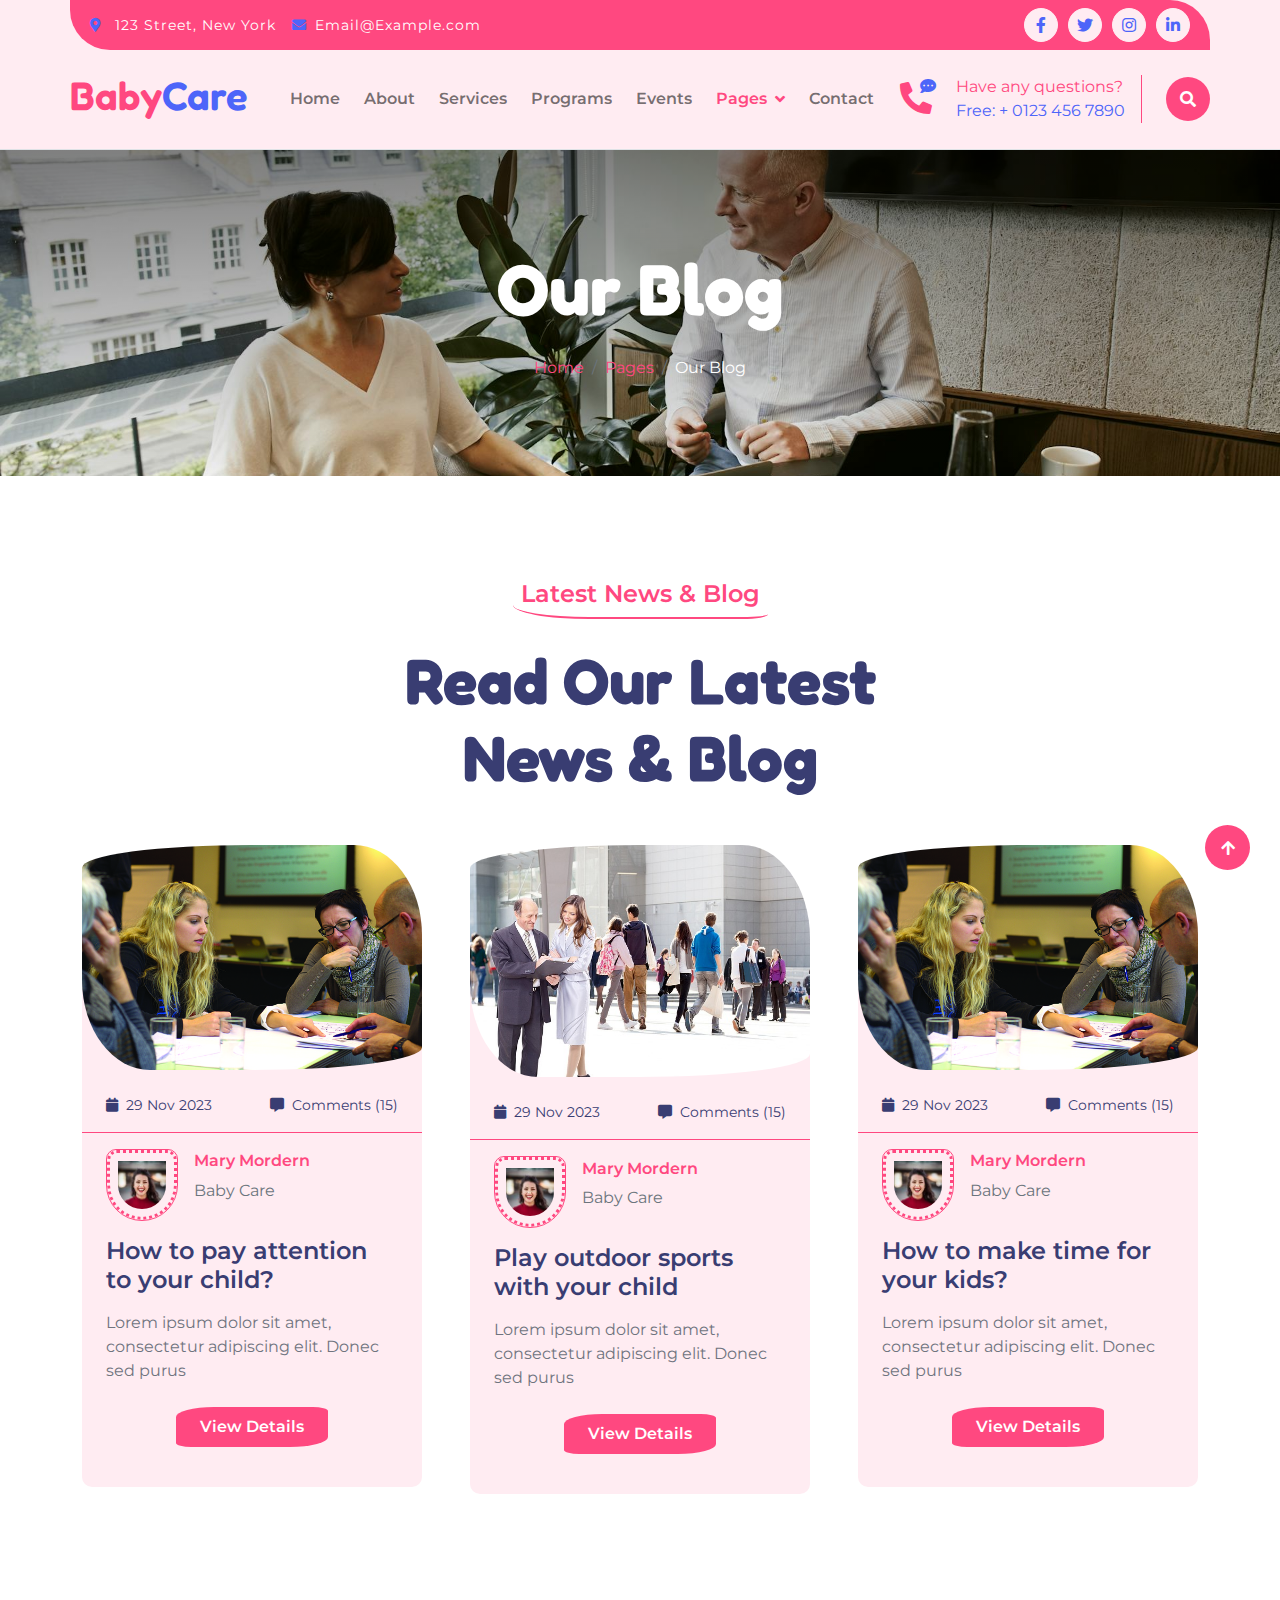
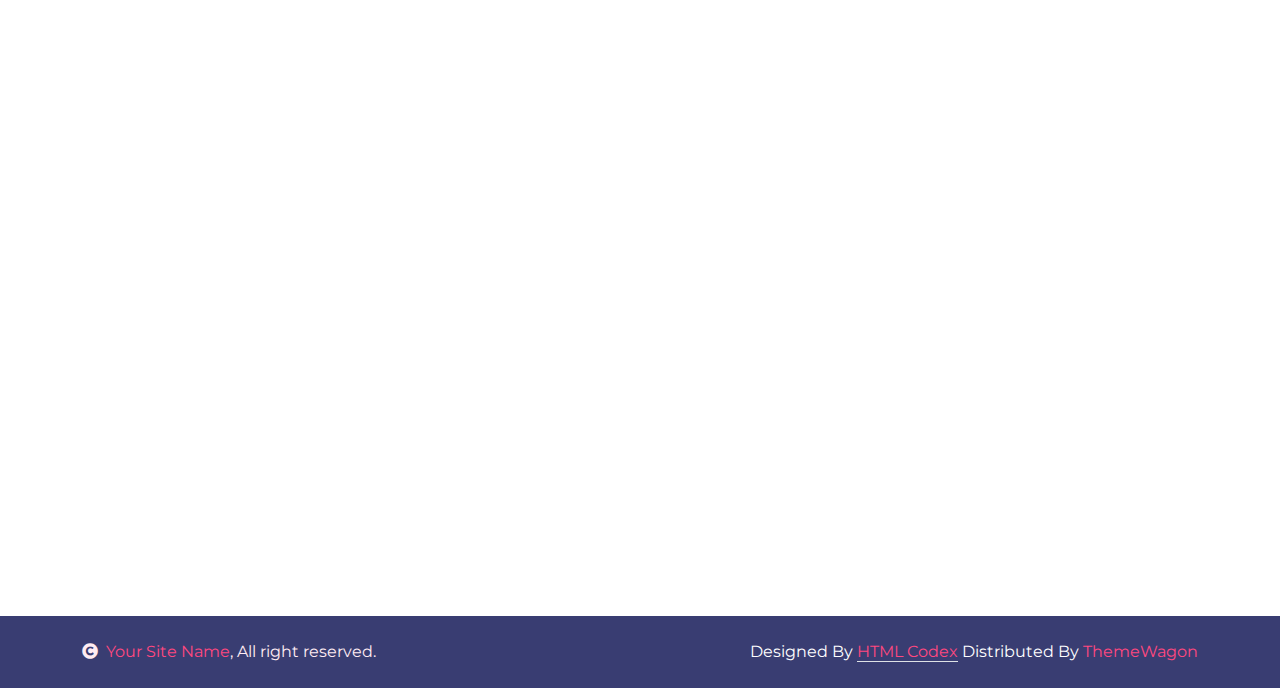
<file: blog.html>
<!DOCTYPE html>
<html lang="en">

    <head>
        <meta charset="utf-8">
        <title>BabyCare - Daycare Website Template</title>
        <meta content="width=device-width, initial-scale=1.0" name="viewport">
        <meta content="" name="keywords">
        <meta content="" name="description">

        <!-- Google Web Fonts -->
        <link rel="preconnect" href="https://fonts.googleapis.com">
        <link rel="preconnect" href="https://fonts.gstatic.com" crossorigin>
        <link href="https://fonts.googleapis.com/css2?family=Fredoka:wght@600;700&family=Montserrat:wght@200;400;600&display=swap" rel="stylesheet"> 

        <!-- Icon Font Stylesheet -->
        <link rel="stylesheet" href="https://use.fontawesome.com/releases/v5.15.4/css/all.css"/>
        <link href="https://cdn.jsdelivr.net/npm/bootstrap-icons@1.4.1/font/bootstrap-icons.css" rel="stylesheet">

        <!-- Libraries Stylesheet -->
        <link href="lib/animate/animate.min.css" rel="stylesheet">
        <link href="lib/lightbox/css/lightbox.min.css" rel="stylesheet">
        <link href="lib/owlcarousel/assets/owl.carousel.min.css" rel="stylesheet">

        <!-- Customized Bootstrap Stylesheet -->
        <link href="css/bootstrap.min.css" rel="stylesheet">

        <!-- Template Stylesheet -->
        <link href="css/style.css" rel="stylesheet">

        

    </head>

    <body>

        <!-- Spinner Start -->
        <div id="spinner" class="show w-100 vh-100 bg-white position-fixed translate-middle top-50 start-50  d-flex align-items-center justify-content-center">
            <div class="spinner-grow text-primary" role="status"></div>
        </div>
        <!-- Spinner End -->


        <!-- Navbar start -->
        <div class="container-fluid border-bottom bg-light wow fadeIn" data-wow-delay="0.1s">
            <div class="container topbar bg-primary d-none d-lg-block py-2" style="border-radius: 0 40px">
                <div class="d-flex justify-content-between">
                    <div class="top-info ps-2">
                        <small class="me-3"><i class="fas fa-map-marker-alt me-2 text-secondary"></i> <a href="#" class="text-white">123 Street, New York</a></small>
                        <small class="me-3"><i class="fas fa-envelope me-2 text-secondary"></i><a href="#" class="text-white">Email@Example.com</a></small>
                    </div>
                    <div class="top-link pe-2">
                        <a href="" class="btn btn-light btn-sm-square rounded-circle"><i class="fab fa-facebook-f text-secondary"></i></a>
                        <a href="" class="btn btn-light btn-sm-square rounded-circle"><i class="fab fa-twitter text-secondary"></i></a>
                        <a href="" class="btn btn-light btn-sm-square rounded-circle"><i class="fab fa-instagram text-secondary"></i></a>
                        <a href="" class="btn btn-light btn-sm-square rounded-circle me-0"><i class="fab fa-linkedin-in text-secondary"></i></a>
                    </div>
                </div>
            </div>
            <div class="container px-0">
                <nav class="navbar navbar-light navbar-expand-xl py-3">
                    <a href="index.html" class="navbar-brand"><h1 class="text-primary display-6">Baby<span class="text-secondary">Care</span></h1></a>
                    <button class="navbar-toggler py-2 px-3" type="button" data-bs-toggle="collapse" data-bs-target="#navbarCollapse">
                        <span class="fa fa-bars text-primary"></span>
                    </button>
                    <div class="collapse navbar-collapse" id="navbarCollapse">
                        <div class="navbar-nav mx-auto">
                            <a href="index.html" class="nav-item nav-link">Home</a>
                            <a href="about.html" class="nav-item nav-link">About</a>
                            <a href="service.html" class="nav-item nav-link">Services</a>
                            <a href="program.html" class="nav-item nav-link">Programs</a>
                            <a href="event.html" class="nav-item nav-link">Events</a>
                            <div class="nav-item dropdown">
                                <a href="#" class="nav-link dropdown-toggle active" data-bs-toggle="dropdown">Pages</a>
                                <div class="dropdown-menu m-0 bg-secondary rounded-0">
                                    <a href="blog.html" class="dropdown-item active">Our Blog</a>
                                    <a href="team.html" class="dropdown-item">Our Team</a>
                                    <a href="testimonial.html" class="dropdown-item">Testimonial</a>
                                    <a href="404.html" class="dropdown-item">404 Page</a>
                                </div>
                            </div>
                            <a href="contact.html" class="nav-item nav-link">Contact</a>
                        </div>
                        <div class="d-flex me-4">
                            <div id="phone-tada" class="d-flex align-items-center justify-content-center">
                                <a href="" class="position-relative wow tada" data-wow-delay=".9s" >
                                    <i class="fa fa-phone-alt text-primary fa-2x me-4"></i>
                                    <div class="position-absolute" style="top: -7px; left: 20px;">
                                        <span><i class="fa fa-comment-dots text-secondary"></i></span>
                                    </div>
                                </a>
                            </div>
                            <div class="d-flex flex-column pe-3 border-end border-primary">
                                <span class="text-primary">Have any questions?</span>
                                <a href="#"><span class="text-secondary">Free: + 0123 456 7890</span></a>
                            </div>
                        </div>
                        <button class="btn-search btn btn-primary btn-md-square rounded-circle" data-bs-toggle="modal" data-bs-target="#searchModal"><i class="fas fa-search text-white"></i></button>
                    </div>
                </nav>
            </div>
        </div>
        <!-- Navbar End -->


        <!-- Modal Search Start -->
        <div class="modal fade" id="searchModal" tabindex="-1" aria-labelledby="exampleModalLabel" aria-hidden="true">
            <div class="modal-dialog modal-fullscreen">
                <div class="modal-content rounded-0">
                    <div class="modal-header">
                        <h5 class="modal-title" id="exampleModalLabel">Search by keyword</h5>
                        <button type="button" class="btn-close" data-bs-dismiss="modal" aria-label="Close"></button>
                    </div>
                    <div class="modal-body d-flex align-items-center">
                        <div class="input-group w-75 mx-auto d-flex">
                            <input type="search" class="form-control p-3" placeholder="keywords" aria-describedby="search-icon-1">
                            <span id="search-icon-1" class="input-group-text p-3"><i class="fa fa-search"></i></span>
                        </div>
                    </div>
                </div>
            </div>
        </div>
        <!-- Modal Search End -->

        
        <!-- Page Header Start -->
        <div class="container-fluid page-header py-5 wow fadeIn" data-wow-delay="0.1s">
            <div class="container text-center py-5">
                <h1 class="display-2 text-white mb-4">Our Blog</h1>
                <nav aria-label="breadcrumb">
                    <ol class="breadcrumb justify-content-center mb-0">
                        <li class="breadcrumb-item"><a href="#">Home</a></li>
                        <li class="breadcrumb-item"><a href="#">Pages</a></li>
                        <li class="breadcrumb-item text-white" aria-current="page">Our Blog</li>
                    </ol>
                </nav>
            </div>
        </div>
        <!-- Page Header End -->


        <!-- Blog Start-->
        <div class="container-fluid blog py-5">
            <div class="container py-5">
                <div class="mx-auto text-center wow fadeIn" data-wow-delay="0.1s" style="max-width: 600px;">
                    <h4 class="text-primary mb-4 border-bottom border-primary border-2 d-inline-block p-2 title-border-radius">Latest News & Blog</h4>
                    <h1 class="mb-5 display-3">Read Our Latest News & Blog</h1>
                </div>
                <div class="row g-5 justify-content-center">
                    <div class="col-md-6 col-lg-6 col-xl-4 wow fadeIn" data-wow-delay="0.1s">
                        <div class="blog-item rounded-bottom">
                            <div class="blog-img overflow-hidden position-relative img-border-radius">
                                <img src="img/blog-1.jpg" class="img-fluid w-100" alt="Image">
                            </div>
                            <div class="d-flex justify-content-between px-4 py-3 bg-light border-bottom border-primary blog-date-comments">
                                <small class="text-dark"><i class="fas fa-calendar me-1 text-dark"></i> 29 Nov 2023</small>
                                <small class="text-dark"><i class="fas fa-comment-alt me-1 text-dark"></i> Comments (15)</small>
                            </div>
                            <div class="blog-content d-flex align-items-center px-4 py-3 bg-light">
                                <div class="overflow-hidden rounded-circle rounded-top border border-primary">
                                    <img src="img/program-teacher.jpg" class="img-fluid rounded-circle p-2 rounded-top" alt="Image" style="width: 70px; height: 70px; border-style: dotted; border-color: var(--bs-primary) !important;">
                                </div>
                                <div class="ms-3">
                                    <h6 class="text-primary">Mary Mordern</h6>
                                    <p class="text-muted">Baby Care</p>
                                </div>
                            </div>
                            <div class="px-4 pb-4 bg-light rounded-bottom">
                                <div class="blog-text-inner">
                                    <a href="#" class="h4">How to pay attention to your child?</a>
                                    <p class="mt-3 mb-4">Lorem ipsum dolor sit amet, consectetur adipiscing elit. Donec sed purus</p>
                                </div>
                                <div class="text-center">
                                    <a href="#" class="btn btn-primary text-white px-4 py-2 mb-3 btn-border-radius">View Details</a>
                                </div>
                            </div>
                        </div>
                    </div>
                    <div class="col-md-6 col-lg-6 col-xl-4 wow fadeIn" data-wow-delay="0.3s">
                        <div class="blog-item rounded-bottom">
                            <div class="blog-img overflow-hidden position-relative img-border-radius">
                                <img src="img/blog-2.jpg" class="img-fluid w-100" alt="Image">
                            </div>
                            <div class="d-flex justify-content-between px-4 py-3 bg-light border-bottom border-primary blog-date-comments">
                                <small class="text-dark"><i class="fas fa-calendar me-1 text-dark"></i> 29 Nov 2023</small>
                                <small class="text-dark"><i class="fas fa-comment-alt me-1 text-dark"></i> Comments (15)</small>
                            </div>
                            <div class="blog-content d-flex align-items-center px-4 py-3 bg-light">
                                <div class="overflow-hidden rounded-circle rounded-top border border-primary">
                                    <img src="img/program-teacher.jpg" class="img-fluid rounded-circle p-2 rounded-top" alt="" style="width: 70px; height: 70px; border-style: dotted; border-color: var(--bs-primary) !important;">
                                </div>
                                <div class="ms-3">
                                    <h6 class="text-primary">Mary Mordern</h6>
                                    <p class="text-muted">Baby Care</p>
                                </div>
                            </div>
                            <div class="px-4 pb-4 bg-light rounded-bottom">
                                <div class="blog-text-inner">
                                    <a href="#" class="h4">Play outdoor sports with your child</a>
                                    <p class="mt-3 mb-4">Lorem ipsum dolor sit amet, consectetur adipiscing elit. Donec sed purus</p>
                                </div>
                                <div class="text-center">
                                    <a href="#" class="btn btn-primary text-white px-4 py-2 mb-3 btn-border-radius">View Details</a>
                                </div>
                            </div>
                        </div>
                    </div>
                    <div class="col-md-6 col-lg-6 col-xl-4 wow fadeIn" data-wow-delay="0.5s">
                        <div class="blog-item rounded-bottom">
                            <div class="blog-img overflow-hidden position-relative img-border-radius">
                                <img src="img/blog-3.jpg" class="img-fluid w-100" alt="Image">
                            </div>
                            <div class="d-flex justify-content-between px-4 py-3 bg-light border-bottom border-primary blog-date-comments">
                                <small class="text-dark"><i class="fas fa-calendar me-1 text-dark"></i> 29 Nov 2023</small>
                                <small class="text-dark"><i class="fas fa-comment-alt me-1 text-dark"></i> Comments (15)</small>
                            </div>
                            <div class="blog-content d-flex align-items-center px-4 py-3 bg-light">
                                <div class="overflow-hidden rounded-circle rounded-top border border-primary">
                                    <img src="img/program-teacher.jpg" class="img-fluid rounded-circle p-2 rounded-top" alt="" style="width: 70px; height: 70px; border-style: dotted; border-color: var(--bs-primary) !important;">
                                </div>
                                <div class="ms-3">
                                    <h6 class="text-primary">Mary Mordern</h6>
                                    <p class="text-muted">Baby Care</p>
                                </div>
                            </div>
                            <div class="px-4 pb-4 bg-light rounded-bottom">
                                <div class="blog-text-inner">
                                    <a href="#" class="h4">How to make time for your kids?</a>
                                    <p class="mt-3 mb-4">Lorem ipsum dolor sit amet, consectetur adipiscing elit. Donec sed purus</p>
                                </div>
                                <div class="text-center">
                                    <a href="#" class="btn btn-primary text-white px-4 py-2 mb-3 btn-border-radius">View Details</a>
                                </div>
                            </div>
                        </div>
                    </div>
                </div>
            </div>
        </div>
        <!-- Blog End-->


        <!-- Footer Start -->
        <div class="container-fluid footer py-5 wow fadeIn" data-wow-delay="0.1s">
            <div class="container py-5">
                <div class="row g-5">
                    <div class="col-md-6 col-lg-4 col-xl-3">
                        <div class="footer-item">
                            <h2 class="fw-bold mb-3"><span class="text-primary mb-0">Baby</span><span class="text-secondary">Care</span></h2>
                            <p class="mb-4">There cursus massa at urnaaculis estieSed aliquamellus vitae ultrs condmentum leo massamollis its estiegittis miristum.</p>
                            <div class="border border-primary p-3 rounded bg-light">
                                <h5 class="mb-3">Newsletter</h5>
                                <div class="position-relative mx-auto border border-primary rounded" style="max-width: 400px;">
                                    <input class="form-control border-0 w-100 py-3 ps-4 pe-5" type="text" placeholder="Your email">
                                    <button type="button" class="btn btn-primary py-2 position-absolute top-0 end-0 mt-2 me-2 text-white">SignUp</button>
                                </div>
                            </div>
                        </div>
                    </div>
                    <div class="col-md-6 col-lg-4 col-xl-3">
                        <div class="footer-item">
                            <div class="d-flex flex-column p-4 ps-5 text-dark border border-primary" 
                            style="border-radius: 50% 20% / 10% 40%;">
                                <p>Monday: 8am to 5pm</p>
                                <p>Tuesday: 8am to 5pm</p>
                                <p>Wednes: 8am to 5pm</p>
                                <p>Thursday: 8am to 5pm</p>
                                <p>Friday: 8am to 5pm</p>
                                <p>Saturday: 8am to 5pm</p>
                                <p class="mb-0">Sunday: Closed</p>
                            </div>
                        </div>
                    </div>
                    <div class="col-md-6 col-lg-4 col-xl-3">
                        <div class="footer-item">
                            <h4 class="text-primary mb-4 border-bottom border-primary border-2 d-inline-block p-2 title-border-radius">LOCATION</h4>
                            <div class="d-flex flex-column align-items-start">
                                <a href="" class="text-body mb-4"><i class="fa fa-map-marker-alt text-primary me-2"></i> 104 North tower New York, USA</a>
                                <a href="" class="text-start rounded-0 text-body mb-4"><i class="fa fa-phone-alt text-primary me-2"></i> (+012) 3456 7890 123</a>
                                <a href="" class="text-start rounded-0 text-body mb-4"><i class="fas fa-envelope text-primary me-2"></i> exampleemail@gmail.com</a>
                                <a href="" class="text-start rounded-0 text-body mb-4"><i class="fa fa-clock text-primary me-2"></i> 26/7 Hours Service</a>
                                <div class="footer-icon d-flex">
                                    <a class="btn btn-primary btn-sm-square me-3 rounded-circle text-white" href=""><i class="fab fa-facebook-f"></i></a>
                                    <a class="btn btn-primary btn-sm-square me-3 rounded-circle text-white" href=""><i class="fab fa-twitter"></i></a>
                                    <a href="#" class="btn btn-primary btn-sm-square me-3 rounded-circle text-white"><i class="fab fa-instagram"></i></a>
                                    <a href="#" class="btn btn-primary btn-sm-square rounded-circle text-white"><i class="fab fa-linkedin-in"></i></a>
                                </div>
                            </div>
                        </div>
                    </div>
                    <div class="col-md-6 col-lg-4 col-xl-3">
                        <div class="footer-item">
                            <h4 class="text-primary mb-4 border-bottom border-primary border-2 d-inline-block p-2 title-border-radius">OUR GALLARY</h4>
                            <div class="row g-3">
                                <div class="col-4">
                                    <div class="footer-galary-img rounded-circle border border-primary">
                                        <img src="img/galary-1.jpg" class="img-fluid rounded-circle p-2" alt="">
                                    </div>
                               </div>
                               <div class="col-4">
                                    <div class="footer-galary-img rounded-circle border border-primary">
                                        <img src="img/galary-2.jpg" class="img-fluid rounded-circle p-2" alt="">
                                    </div>
                               </div>
                                <div class="col-4">
                                    <div class="footer-galary-img rounded-circle border border-primary">
                                        <img src="img/galary-3.jpg" class="img-fluid rounded-circle p-2" alt="">
                                    </div>
                               </div>
                                <div class="col-4">
                                    <div class="footer-galary-img rounded-circle border border-primary">
                                        <img src="img/galary-4.jpg" class="img-fluid rounded-circle p-2" alt="">
                                    </div>
                               </div>
                                <div class="col-4">
                                    <div class="footer-galary-img rounded-circle border border-primary">
                                        <img src="img/galary-5.jpg" class="img-fluid rounded-circle p-2" alt="">
                                    </div>
                               </div>
                                <div class="col-4">
                                    <div class="footer-galary-img rounded-circle border border-primary">
                                        <img src="img/galary-6.jpg" class="img-fluid rounded-circle p-2" alt="">
                                    </div>
                               </div>
                            </div>
                        </div>
                    </div>
                </div>
            </div>
        </div>
        <!-- Footer End -->


        <!-- Copyright Start -->
        <div class="container-fluid copyright bg-dark py-4">
            <div class="container">
                <div class="row">
                    <div class="col-md-6 text-center text-md-start mb-3 mb-md-0">
                        <span class="text-light"><a href="#"><i class="fas fa-copyright text-light me-2"></i>Your Site Name</a>, All right reserved.</span>
                    </div>
                    <div class="col-md-6 my-auto text-center text-md-end text-white">
                        <!--/*** This template is free as long as you keep the below author’s credit link/attribution link/backlink. ***/-->
                        <!--/*** If you'd like to use the template without the below author’s credit link/attribution link/backlink, ***/-->
                        <!--/*** you can purchase the Credit Removal License from "https://htmlcodex.com/credit-removal". ***/-->
                        Designed By <a class="border-bottom" href="https://htmlcodex.com">HTML Codex</a> Distributed By <a clas="border-bottom" href="https://themewagon.com">ThemeWagon</a>
                    </div>
                </div>
            </div>
        </div>
        <!-- Copyright End -->


        <!-- Back to Top -->
        <a href="#" class="btn btn-primary border-3 border-primary rounded-circle back-to-top"><i class="fa fa-arrow-up"></i></a>   

        
    <!-- JavaScript Libraries -->
    <script src="https://ajax.googleapis.com/ajax/libs/jquery/3.6.4/jquery.min.js"></script>
    <script src="https://cdn.jsdelivr.net/npm/bootstrap@5.0.0/dist/js/bootstrap.bundle.min.js"></script>
    <script src="lib/wow/wow.min.js"></script>
    <script src="lib/easing/easing.min.js"></script>
    <script src="lib/waypoints/waypoints.min.js"></script>
    <script src="lib/lightbox/js/lightbox.min.js"></script>
    <script src="lib/owlcarousel/owl.carousel.min.js"></script>

    <!-- Template Javascript -->
    <script src="js/main.js"></script>
    </body>

</html>
</file>
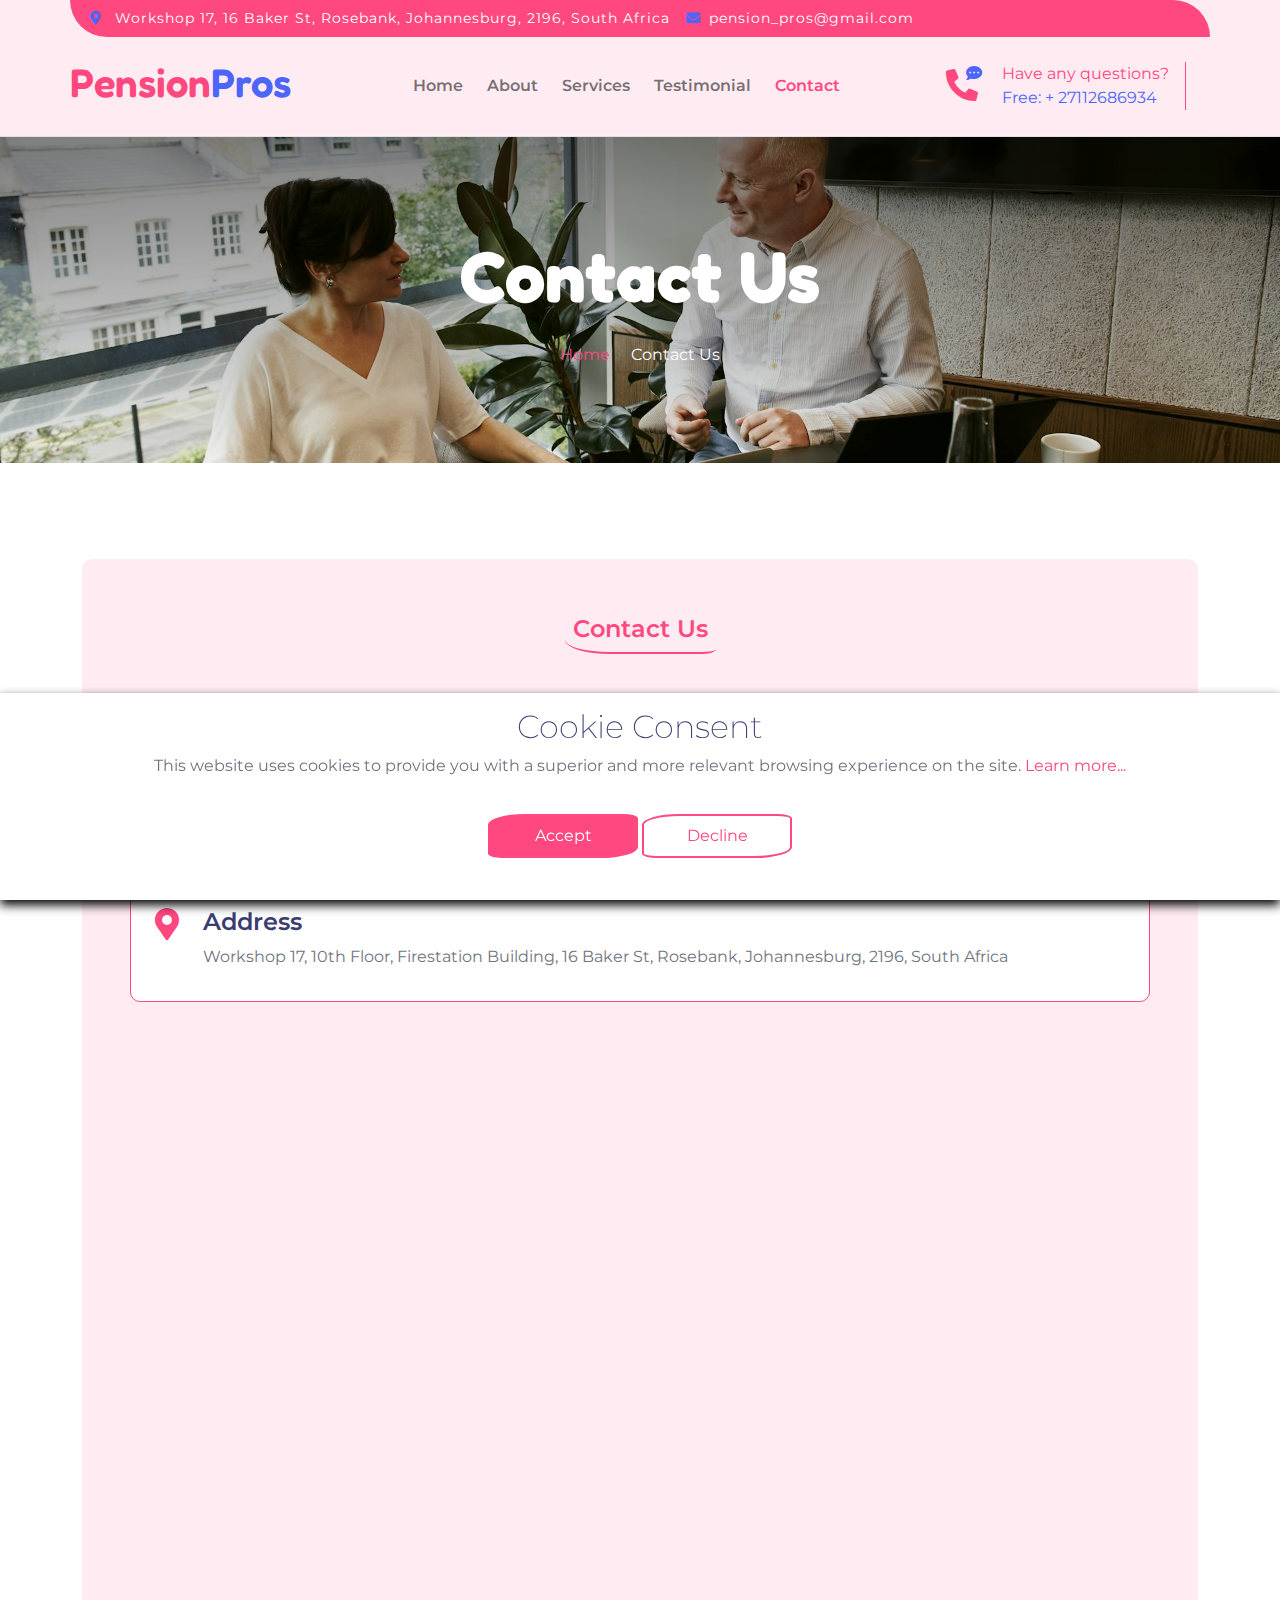
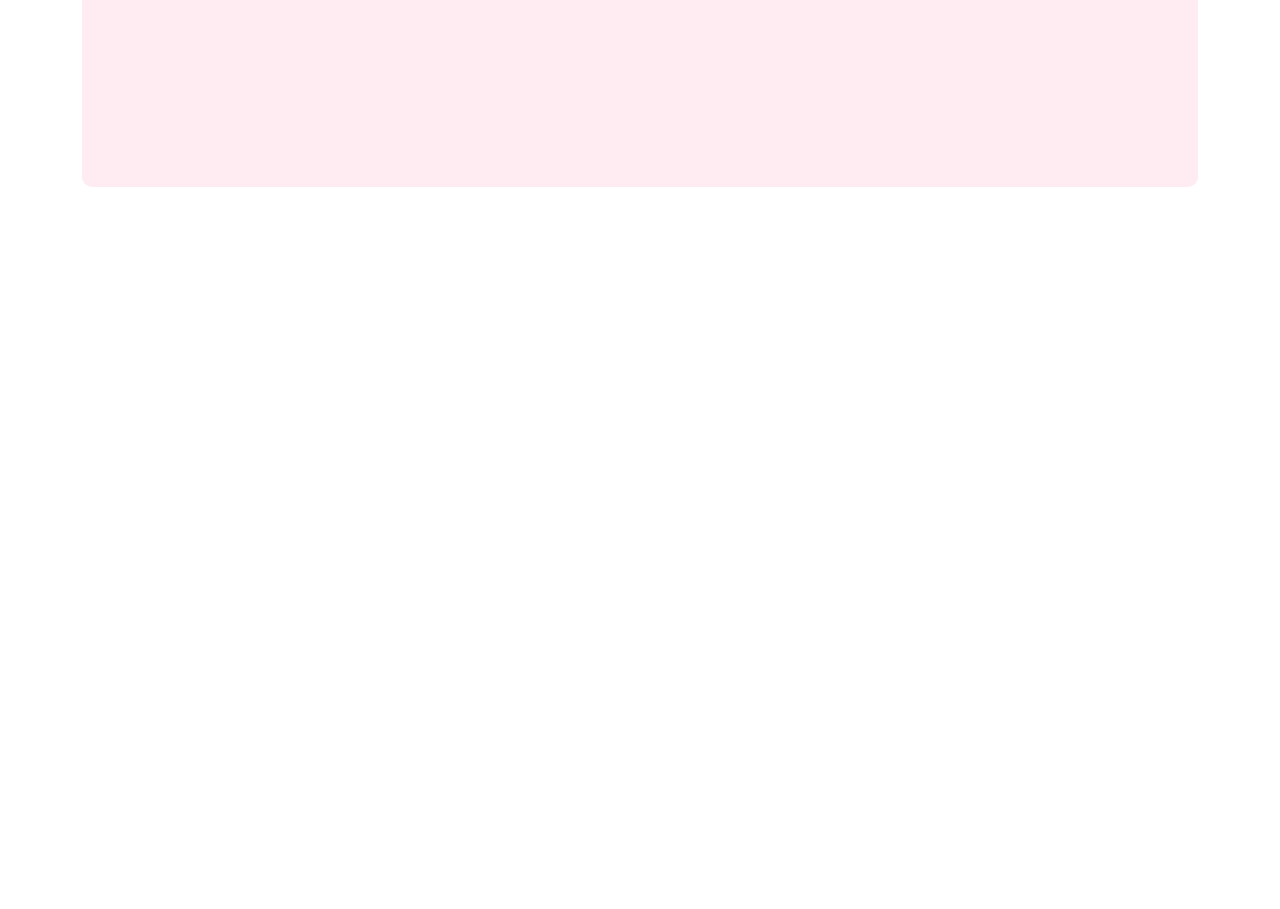
<file: contact.html>
<!DOCTYPE html>
<html lang="en">
    <head>
        <meta charset="utf-8" />
        <title>PensionPros</title>
        <meta content="width=device-width, initial-scale=1.0" name="viewport" />
        <meta content="" name="keywords" />
        <meta content="" name="description" />

        <!-- Google Web Fonts -->
        <link rel="preconnect" href="https://fonts.googleapis.com" />
        <link rel="preconnect" href="https://fonts.gstatic.com" crossorigin />
        <link
            href="https://fonts.googleapis.com/css2?family=Fredoka:wght@600;700&family=Montserrat:wght@200;400;600&display=swap"
            rel="stylesheet"
        />

        <!-- Icon Font Stylesheet -->
        <link
            rel="stylesheet"
            href="https://use.fontawesome.com/releases/v5.15.4/css/all.css"
        />
        <link
            href="https://cdn.jsdelivr.net/npm/bootstrap-icons@1.4.1/font/bootstrap-icons.css"
            rel="stylesheet"
        />

        <link rel="shortcut icon" href="img/logo.png" type="image/x-icon" />

        <!-- Libraries Stylesheet -->
        <link href="lib/animate/animate.min.css" rel="stylesheet" />
        <link href="lib/lightbox/css/lightbox.min.css" rel="stylesheet" />
        <link
            href="lib/owlcarousel/assets/owl.carousel.min.css"
            rel="stylesheet"
        />

        <!-- Customized Bootstrap Stylesheet -->
        <link href="css/bootstrap.min.css" rel="stylesheet" />

        <!-- Template Stylesheet -->
        <link href="css/style.css" rel="stylesheet" />
    </head>

    <body>
        <!-- Spinner Start -->
        <div
            id="spinner"
            class="show w-100 vh-100 bg-white position-fixed translate-middle top-50 start-50 d-flex align-items-center justify-content-center"
        >
            <div class="spinner-grow text-primary" role="status"></div>
        </div>
        <!-- Spinner End -->

        <!-- Navbar start -->
        <div
            class="container-fluid border-bottom bg-light wow fadeIn"
            data-wow-delay="0.1s"
        >
            <div
                class="container topbar bg-primary d-none d-lg-block py-2"
                style="border-radius: 0 40px"
            >
                <div class="d-flex justify-content-between">
                    <div class="top-info ps-2">
                        <small class="me-3"
                            ><i
                                class="fas fa-map-marker-alt me-2 text-secondary"
                            ></i>
                            <a href="#" class="text-white"
                                >Workshop 17, 16 Baker St, Rosebank,
                                Johannesburg, 2196, South Africa</a
                            ></small
                        >
                        <small class="me-3"
                            ><i class="fas fa-envelope me-2 text-secondary"></i
                            ><a href="#" class="text-white"
                                >pension_pros@gmail.com</a
                            ></small
                        >
                    </div>
                </div>
            </div>
            <div class="container px-0">
                <nav class="navbar navbar-light navbar-expand-xl py-3">
                    <a href="index.html" class="navbar-brand"
                        ><h1 class="text-primary display-6">
                            Pension<span class="text-secondary">Pros</span>
                        </h1></a
                    >
                    <button
                        class="navbar-toggler py-2 px-3"
                        type="button"
                        data-bs-toggle="collapse"
                        data-bs-target="#navbarCollapse"
                    >
                        <span class="fa fa-bars text-primary"></span>
                    </button>
                    <div class="collapse navbar-collapse" id="navbarCollapse">
                        <div class="navbar-nav mx-auto">
                            <a href="index.html" class="nav-item nav-link"
                                >Home</a
                            >
                            <a href="about.html" class="nav-item nav-link"
                                >About</a
                            >
                            <a href="service.html" class="nav-item nav-link"
                                >Services</a
                            >
                            <a href="testimonial.html" class="nav-item nav-link"
                                >Testimonial</a
                            >
                            <a
                                href="contact.html"
                                class="nav-item nav-link active"
                                >Contact</a
                            >
                        </div>
                        <div class="d-flex me-4">
                            <div
                                id="phone-tada"
                                class="d-flex align-items-center justify-content-center"
                            >
                                <a
                                    href=""
                                    class="position-relative wow tada"
                                    data-wow-delay=".9s"
                                >
                                    <i
                                        class="fa fa-phone-alt text-primary fa-2x me-4"
                                    ></i>
                                    <div
                                        class="position-absolute"
                                        style="top: -7px; left: 20px"
                                    >
                                        <span
                                            ><i
                                                class="fa fa-comment-dots text-secondary"
                                            ></i
                                        ></span>
                                    </div>
                                </a>
                            </div>
                            <div
                                class="d-flex flex-column pe-3 border-end border-primary"
                            >
                                <span class="text-primary"
                                    >Have any questions?</span
                                >
                                <a href="tel:27112686934"
                                    ><span class="text-secondary"
                                        >Free: + 27112686934</span
                                    ></a
                                >
                            </div>
                        </div>
                    </div>
                </nav>
            </div>
        </div>
        <!-- Navbar End -->

        <!-- Page Header Start -->
        <div
            class="container-fluid page-header py-5 wow fadeIn"
            data-wow-delay="0.1s"
        >
            <div class="container text-center py-5">
                <h1 class="display-2 text-white mb-4">Contact Us</h1>
                <nav aria-label="breadcrumb">
                    <ol class="breadcrumb justify-content-center mb-0">
                        <li class="breadcrumb-item">
                            <a href="index.html">Home</a>
                        </li>
                        <li
                            class="breadcrumb-item text-white"
                            aria-current="page"
                        >
                            Contact Us
                        </li>
                    </ol>
                </nav>
            </div>
        </div>
        <!-- Page Header End -->

        <!-- Contact Start -->
        <div class="container-fluid py-5">
            <div class="container py-5">
                <div class="p-5 bg-light rounded">
                    <div
                        class="mx-auto text-center wow fadeIn"
                        data-wow-delay="0.1s"
                        style="max-width: 700px"
                    >
                        <h4
                            class="text-primary mb-4 border-bottom border-primary border-2 d-inline-block p-2 title-border-radius"
                        >
                            Contact Us
                        </h4>
                        <h1 class="display-3">Contact For Any Query</h1>
                        <p class="mb-5">
                            If you have any questions or need further
                            information about our consulting services, we are
                            here to help. Our dedicated team is ready to assist
                            you with all your inquiries regarding retirement
                            planning, pension management, and more.
                        </p>
                    </div>
                    <div class="row g-5 mb-5">
                        <div class="col-lg-12 wow fadeIn" data-wow-delay="0.1s">
                            <div
                                class="d-flex w-100 border border-primary p-4 rounded bg-white"
                            >
                                <i
                                    class="fas fa-map-marker-alt fa-2x text-primary me-4"
                                ></i>
                                <div class="">
                                    <h4>Address</h4>
                                    <p class="mb-2">
                                        Workshop 17, 10th Floor, Firestation
                                        Building, 16 Baker St, Rosebank,
                                        Johannesburg, 2196, South Africa
                                    </p>
                                </div>
                            </div>
                        </div>
                        <div class="col-lg-6 wow fadeIn" data-wow-delay="0.3s">
                            <div
                                class="d-flex w-100 border border-primary p-4 rounded bg-white"
                            >
                                <i
                                    class="fas fa-envelope fa-2x text-primary me-4"
                                ></i>
                                <div class="">
                                    <h4>Mail Us</h4>
                                    <p class="mb-2">pension_pros@gmail.com</p>
                                </div>
                            </div>
                        </div>
                        <div class="col-lg-6 wow fadeIn" data-wow-delay="0.5s">
                            <div
                                class="d-flex w-100 border border-primary p-4 rounded bg-white"
                            >
                                <i
                                    class="fa fa-phone-alt fa-2x text-primary me-4"
                                ></i>
                                <div class="">
                                    <h4>Telephone</h4>
                                    <p class="mb-2">+27112686934</p>
                                </div>
                            </div>
                        </div>
                    </div>
                    <div class="row g-5">
                        <div class="col-lg-6 wow fadeIn" data-wow-delay="0.3s">
                            <form action="">
                                <input
                                    type="text"
                                    class="w-100 form-control py-3 mb-5 border-primary"
                                    placeholder="Your Name"
                                />
                                <div
                                    id="result"
                                    style="color: red; font-size: 12px"
                                ></div>
                                <input
                                    type="email"
                                    id="email"
                                    class="w-100 form-control py-3 mb-5 border-primary"
                                    placeholder="Enter Your Email"
                                />
                                <textarea
                                    class="w-100 form-control mb-5 border-primary"
                                    rows="8"
                                    cols="10"
                                    placeholder="Your Message"
                                ></textarea>
                                <button
                                    class="w-100 btn btn-primary form-control py-3 border-primary text-white bg-primary"
                                    type="submit"
                                    id="submit"
                                    onclick="sendForm()"
                                >
                                    Submit
                                </button>
                            </form>
                        </div>
                        <div class="col-lg-6 wow fadeIn" data-wow-delay="0.5s">
                            <div class="border border-primary h-100 rounded">
                                <iframe
                                    src="https://www.google.com/maps/embed?pb=!1m18!1m12!1m3!1d458430.98439994134!2d27.4308431890625!3d-26.148099500000008!2m3!1f0!2f0!3f0!3m2!1i1024!2i768!4f13.1!3m3!1m2!1s0x1e950c8e0e914a1d%3A0x7ea0fe66f6854372!2sAfrica%20International%20Advisors!5e0!3m2!1suk!2sua!4v1726658734957!5m2!1suk!2sua"
                                    class="w-100 h-100 rounded"
                                    allowfullscreen=""
                                    loading="lazy"
                                    referrerpolicy="no-referrer-when-downgrade"
                                ></iframe>
                            </div>
                        </div>
                    </div>
                </div>
            </div>
        </div>
        <!-- Contact End -->

        <!-- Footer Start -->
        <div
            class="container-fluid footer py-5 wow fadeIn"
            data-wow-delay="0.1s"
        >
            <div class="container py-5">
                <div class="row g-5">
                    <div class="col-md-6 col-lg-4 col-xl-3">
                        <div class="footer-item">
                            <h2 class="fw-bold mb-3">
                                <span class="text-primary mb-0">Pension</span
                                ><span class="text-secondary">Pros</span>
                            </h2>
                            <p class="mb-4">
                                Thank you for visiting our consulting services
                                page. We are dedicated to helping you navigate
                                the complexities of retirement planning and
                                pension management with confidence and clarity.
                                Our team of experts is committed to providing
                                personalized strategies tailored to your unique
                                financial needs
                            </p>
                        </div>
                    </div>
                    <div class="col-md-6 col-lg-4 col-xl-3">
                        <div class="footer-item">
                            <div
                                class="d-flex flex-column p-4 ps-5 text-dark border border-primary"
                                style="border-radius: 50% 20% / 10% 40%"
                            >
                                <p>Monday: 8am to 5pm</p>
                                <p>Tuesday: 8am to 5pm</p>
                                <p>Wednes: 8am to 5pm</p>
                                <p>Thursday: 8am to 5pm</p>
                                <p>Friday: 8am to 5pm</p>
                                <p>Saturday: 8am to 5pm</p>
                                <p class="mb-0">Sunday: Closed</p>
                            </div>
                        </div>
                    </div>
                    <div class="col-md-6 col-lg-4 col-xl-3">
                        <div class="footer-item">
                            <h4
                                class="text-primary mb-4 border-bottom border-primary border-2 d-inline-block p-2 title-border-radius"
                            >
                                LOCATION
                            </h4>
                            <div class="d-flex flex-column align-items-start">
                                <a href="" class="text-body mb-4"
                                    ><i
                                        class="fa fa-map-marker-alt text-primary me-2"
                                    ></i>
                                    Workshop 17, 10th Floor, Firestation
                                    Building, 16 Baker St, Rosebank,
                                    Johannesburg, 2196, South Africa</a
                                >
                                <a
                                    href=""
                                    class="text-start rounded-0 text-body mb-4"
                                    ><i
                                        class="fa fa-phone-alt text-primary me-2"
                                    ></i>
                                    +27112686934</a
                                >
                                <a
                                    href=""
                                    class="text-start rounded-0 text-body mb-4"
                                    ><i
                                        class="fas fa-envelope text-primary me-2"
                                    ></i>
                                    pension_pros@gmail.com</a
                                >
                                <a
                                    href=""
                                    class="text-start rounded-0 text-body mb-4"
                                    ><i
                                        class="fa fa-clock text-primary me-2"
                                    ></i>
                                    24/7 Hours Service</a
                                >
                            </div>
                        </div>
                    </div>
                    <div class="col-md-6 col-lg-4 col-xl-3">
                        <div class="footer-item">
                            <h4
                                class="text-primary mb-4 border-bottom border-primary border-2 d-inline-block p-2 title-border-radius"
                            >
                                LINKS
                            </h4>
                            <div class="d-flex flex-column align-items-start">
                                <a href="index.html" class="text-body mb-4">
                                    Home</a
                                >
                                <a href="index.html" class="text-body mb-4">
                                    Contact Us</a
                                >

                                <a
                                    href="privacy-policy.html"
                                    class="text-body mb-4"
                                >
                                    Privacy Policy</a
                                >
                                <a
                                    href="terms-of-use.html"
                                    class="text-body mb-4"
                                >
                                    Terms Of Use</a
                                >
                            </div>
                        </div>
                    </div>
                </div>
            </div>
        </div>
        <!-- Footer End -->

        <!-- Cookie banner -->
        <div class="cookie-wrapper show">
            <div>
                <i class="bx bx-cookie"></i>
                <h2 style="text-align: center">Cookie Consent</h2>
            </div>

            <div class="data">
                <p>
                    This website uses cookies to provide you with a superior and
                    more relevant browsing experience on the site.
                    <a href="#">Learn more...</a>
                </p>
            </div>

            <div class="buttons">
                <button class="cookie-button" id="acceptBtn">Accept</button>
                <button class="cookie-button" id="declineBtn">Decline</button>
            </div>
        </div>

        <!-- End Cookie banner -->

        <!-- Back to Top -->
        <a
            href="#"
            class="btn btn-primary border-3 border-primary rounded-circle back-to-top"
            ><i class="fa fa-arrow-up"></i
        ></a>

        <!-- JavaScript Libraries -->
        <script src="https://ajax.googleapis.com/ajax/libs/jquery/3.6.4/jquery.min.js"></script>
        <script src="https://cdn.jsdelivr.net/npm/bootstrap@5.0.0/dist/js/bootstrap.bundle.min.js"></script>
        <script src="lib/wow/wow.min.js"></script>
        <script src="lib/easing/easing.min.js"></script>
        <script src="lib/waypoints/waypoints.min.js"></script>
        <script src="lib/lightbox/js/lightbox.min.js"></script>
        <script src="lib/owlcarousel/owl.carousel.min.js"></script>

        <!-- Template Javascript -->
        <script src="js/main.js"></script>
        <script src="js/cookiebanner.js"></script>
        <script src="js/contact-form.js"></script>
    </body>
</html>
</file>
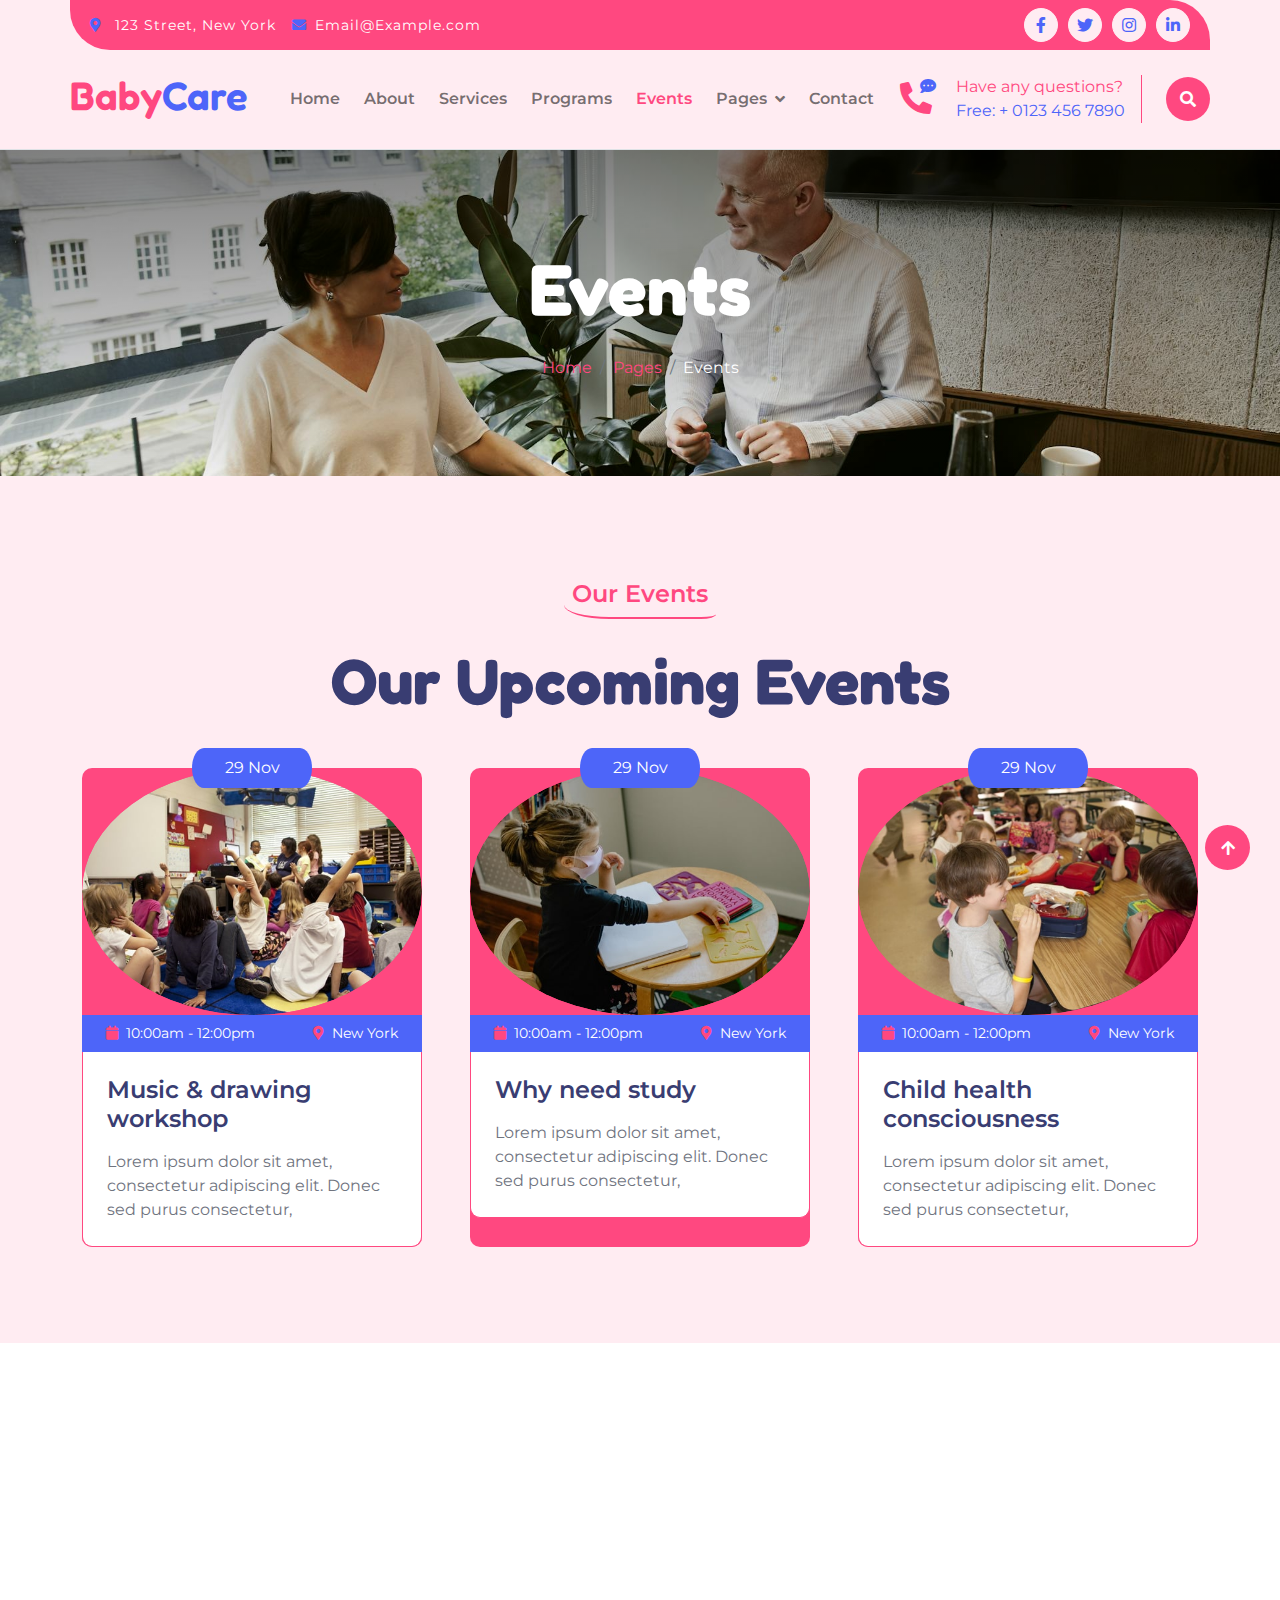
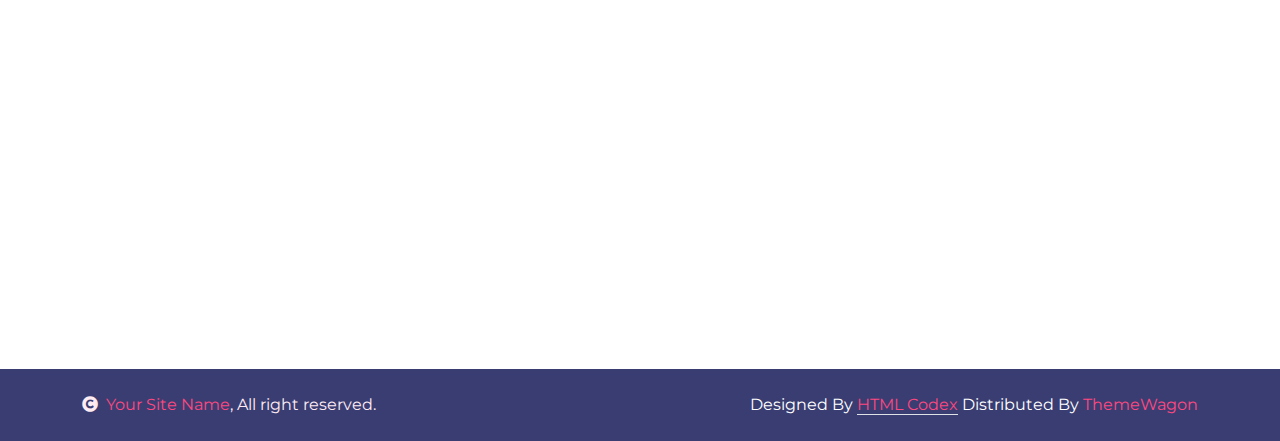
<file: event.html>
<!DOCTYPE html>
<html lang="en">

    <head>
        <meta charset="utf-8">
        <title>BabyCare - Daycare Website Template</title>
        <meta content="width=device-width, initial-scale=1.0" name="viewport">
        <meta content="" name="keywords">
        <meta content="" name="description">

        <!-- Google Web Fonts -->
        <link rel="preconnect" href="https://fonts.googleapis.com">
        <link rel="preconnect" href="https://fonts.gstatic.com" crossorigin>
        <link href="https://fonts.googleapis.com/css2?family=Fredoka:wght@600;700&family=Montserrat:wght@200;400;600&display=swap" rel="stylesheet"> 

        <!-- Icon Font Stylesheet -->
        <link rel="stylesheet" href="https://use.fontawesome.com/releases/v5.15.4/css/all.css"/>
        <link href="https://cdn.jsdelivr.net/npm/bootstrap-icons@1.4.1/font/bootstrap-icons.css" rel="stylesheet">

        <!-- Libraries Stylesheet -->
        <link href="lib/animate/animate.min.css" rel="stylesheet">
        <link href="lib/lightbox/css/lightbox.min.css" rel="stylesheet">
        <link href="lib/owlcarousel/assets/owl.carousel.min.css" rel="stylesheet">

        <!-- Customized Bootstrap Stylesheet -->
        <link href="css/bootstrap.min.css" rel="stylesheet">

        <!-- Template Stylesheet -->
        <link href="css/style.css" rel="stylesheet">

        

    </head>

    <body>

        <!-- Spinner Start -->
        <div id="spinner" class="show w-100 vh-100 bg-white position-fixed translate-middle top-50 start-50  d-flex align-items-center justify-content-center">
            <div class="spinner-grow text-primary" role="status"></div>
        </div>
        <!-- Spinner End -->


        <!-- Navbar start -->
        <div class="container-fluid border-bottom bg-light wow fadeIn" data-wow-delay="0.1s">
            <div class="container topbar bg-primary d-none d-lg-block py-2" style="border-radius: 0 40px">
                <div class="d-flex justify-content-between">
                    <div class="top-info ps-2">
                        <small class="me-3"><i class="fas fa-map-marker-alt me-2 text-secondary"></i> <a href="#" class="text-white">123 Street, New York</a></small>
                        <small class="me-3"><i class="fas fa-envelope me-2 text-secondary"></i><a href="#" class="text-white">Email@Example.com</a></small>
                    </div>
                    <div class="top-link pe-2">
                        <a href="" class="btn btn-light btn-sm-square rounded-circle"><i class="fab fa-facebook-f text-secondary"></i></a>
                        <a href="" class="btn btn-light btn-sm-square rounded-circle"><i class="fab fa-twitter text-secondary"></i></a>
                        <a href="" class="btn btn-light btn-sm-square rounded-circle"><i class="fab fa-instagram text-secondary"></i></a>
                        <a href="" class="btn btn-light btn-sm-square rounded-circle me-0"><i class="fab fa-linkedin-in text-secondary"></i></a>
                    </div>
                </div>
            </div>
            <div class="container px-0">
                <nav class="navbar navbar-light navbar-expand-xl py-3">
                    <a href="index.html" class="navbar-brand"><h1 class="text-primary display-6">Baby<span class="text-secondary">Care</span></h1></a>
                    <button class="navbar-toggler py-2 px-3" type="button" data-bs-toggle="collapse" data-bs-target="#navbarCollapse">
                        <span class="fa fa-bars text-primary"></span>
                    </button>
                    <div class="collapse navbar-collapse" id="navbarCollapse">
                        <div class="navbar-nav mx-auto">
                            <a href="index.html" class="nav-item nav-link">Home</a>
                            <a href="about.html" class="nav-item nav-link">About</a>
                            <a href="service.html" class="nav-item nav-link">Services</a>
                            <a href="program.html" class="nav-item nav-link">Programs</a>
                            <a href="event.html" class="nav-item nav-link active">Events</a>
                            <div class="nav-item dropdown">
                                <a href="#" class="nav-link dropdown-toggle" data-bs-toggle="dropdown">Pages</a>
                                <div class="dropdown-menu m-0 bg-secondary rounded-0">
                                    <a href="blog.html" class="dropdown-item">Our Blog</a>
                                    <a href="team.html" class="dropdown-item">Our Team</a>
                                    <a href="testimonial.html" class="dropdown-item">Testimonial</a>
                                    <a href="404.html" class="dropdown-item">404 Page</a>
                                </div>
                            </div>
                            <a href="contact.html" class="nav-item nav-link">Contact</a>
                        </div>
                        <div class="d-flex me-4">
                            <div id="phone-tada" class="d-flex align-items-center justify-content-center">
                                <a href="" class="position-relative wow tada" data-wow-delay=".9s" >
                                    <i class="fa fa-phone-alt text-primary fa-2x me-4"></i>
                                    <div class="position-absolute" style="top: -7px; left: 20px;">
                                        <span><i class="fa fa-comment-dots text-secondary"></i></span>
                                    </div>
                                </a>
                            </div>
                            <div class="d-flex flex-column pe-3 border-end border-primary">
                                <span class="text-primary">Have any questions?</span>
                                <a href="#"><span class="text-secondary">Free: + 0123 456 7890</span></a>
                            </div>
                        </div>
                        <button class="btn-search btn btn-primary btn-md-square rounded-circle" data-bs-toggle="modal" data-bs-target="#searchModal"><i class="fas fa-search text-white"></i></button>
                    </div>
                </nav>
            </div>
        </div>
        <!-- Navbar End -->


        <!-- Modal Search Start -->
        <div class="modal fade" id="searchModal" tabindex="-1" aria-labelledby="exampleModalLabel" aria-hidden="true">
            <div class="modal-dialog modal-fullscreen">
                <div class="modal-content rounded-0">
                    <div class="modal-header">
                        <h5 class="modal-title" id="exampleModalLabel">Search by keyword</h5>
                        <button type="button" class="btn-close" data-bs-dismiss="modal" aria-label="Close"></button>
                    </div>
                    <div class="modal-body d-flex align-items-center">
                        <div class="input-group w-75 mx-auto d-flex">
                            <input type="search" class="form-control p-3" placeholder="keywords" aria-describedby="search-icon-1">
                            <span id="search-icon-1" class="input-group-text p-3"><i class="fa fa-search"></i></span>
                        </div>
                    </div>
                </div>
            </div>
        </div>
        <!-- Modal Search End -->

        
        <!-- Page Header Start -->
        <div class="container-fluid page-header py-5 wow fadeIn" data-wow-delay="0.1s">
            <div class="container text-center py-5">
                <h1 class="display-2 text-white mb-4">Events</h1>
                <nav aria-label="breadcrumb">
                    <ol class="breadcrumb justify-content-center mb-0">
                        <li class="breadcrumb-item"><a href="#">Home</a></li>
                        <li class="breadcrumb-item"><a href="#">Pages</a></li>
                        <li class="breadcrumb-item text-white" aria-current="page">Events</li>
                    </ol>
                </nav>
            </div>
        </div>
        <!-- Page Header End -->


        <!-- Events Start -->
        <div class="container-fluid events py-5 bg-light">
            <div class="container py-5">
                <div class="mx-auto text-center wow fadeIn" data-wow-delay="0.1s" style="max-width: 700px;">
                    <h4 class="text-primary mb-4 border-bottom border-primary border-2 d-inline-block p-2 title-border-radius">Our Events</h4>
                    <h1 class="mb-5 display-3">Our Upcoming Events</h1>
                </div>
                <div class="row g-5 justify-content-center">
                    <div class="col-md-6 col-lg-6 col-xl-4 wow fadeIn" data-wow-delay="0.1s">
                        <div class="events-item bg-primary rounded">
                            <div class="events-inner position-relative">
                                <div class="events-img overflow-hidden rounded-circle position-relative">
                                    <img src="img/event-1.jpg" class="img-fluid w-100 rounded-circle" alt="Image">
                                    <div class="event-overlay">
                                        <a href="img/event-1.jpg" data-lightbox="event-1"><i class="fas fa-search-plus text-white fa-2x"></i></a>
                                    </div>
                                </div>
                                <div class="px-4 py-2 bg-secondary text-white text-center events-rate">29 Nov</div>
                                <div class="d-flex justify-content-between px-4 py-2 bg-secondary">
                                    <small class="text-white"><i class="fas fa-calendar me-1 text-primary"></i> 10:00am - 12:00pm</small>
                                    <small class="text-white"><i class="fas fa-map-marker-alt me-1 text-primary"></i> New York</small>
                                </div>
                            </div>
                            <div class="events-text p-4 border border-primary bg-white border-top-0 rounded-bottom">
                                <a href="#" class="h4">Music & drawing workshop</a>
                                <p class="mb-0 mt-3">Lorem ipsum dolor sit amet, consectetur adipiscing elit. Donec sed purus consectetur,</p>
                            </div>
                        </div>
                    </div>
                    <div class="col-md-6 col-lg-6 col-xl-4 wow fadeIn" data-wow-delay="0.3s">
                        <div class="events-item bg-primary rounded">
                            <div class="events-inner position-relative">
                                <div class="events-img overflow-hidden rounded-circle position-relative">
                                    <img src="img/event-2.jpg" class="img-fluid w-100 rounded-circle" alt="Image">
                                    <div class="event-overlay">
                                        <a href="img/event-3.jpg" data-lightbox="event-1"><i class="fas fa-search-plus text-white fa-2x"></i></a>
                                    </div>
                                </div>
                                <div class="px-4 py-2 bg-secondary text-white text-center events-rate">29 Nov</div>
                                <div class="d-flex justify-content-between px-4 py-2 bg-secondary">
                                    <small class="text-white"><i class="fas fa-calendar me-1 text-primary"></i> 10:00am - 12:00pm</small>
                                    <small class="text-white"><i class="fas fa-map-marker-alt me-1 text-primary"></i> New York</small>
                                </div>
                            </div>
                            <div class="events-text p-4 border border-primary bg-white border-top-0 rounded-bottom">
                                <a href="#" class="h4">Why need study</a>
                                <p class="mb-0 mt-3">Lorem ipsum dolor sit amet, consectetur adipiscing elit. Donec sed purus consectetur,</p>
                            </div>
                        </div>
                    </div>
                    <div class="col-md-6 col-lg-6 col-xl-4 wow fadeIn" data-wow-delay="0.5s">
                        <div class="events-item bg-primary rounded">
                            <div class="events-inner position-relative">
                                <div class="events-img overflow-hidden rounded-circle position-relative">
                                    <img src="img/event-3.jpg" class="img-fluid w-100 rounded-circle" alt="Image">
                                    <div class="event-overlay">
                                        <a href="img/event-3.jpg" data-lightbox="event-1"><i class="fas fa-search-plus text-white fa-2x"></i></a>
                                    </div>
                                </div>
                                <div class="px-4 py-2 bg-secondary text-white text-center events-rate">29 Nov</div>
                                <div class="d-flex justify-content-between px-4 py-2 bg-secondary">
                                    <small class="text-white"><i class="fas fa-calendar me-1 text-primary"></i> 10:00am - 12:00pm</small>
                                    <small class="text-white"><i class="fas fa-map-marker-alt me-1 text-primary"></i> New York</small>
                                </div>
                            </div>
                            <div class="events-text p-4 border border-primary bg-white border-top-0 rounded-bottom">
                                <a href="#" class="h4">Child health consciousness</a>
                                <p class="mb-0 mt-3">Lorem ipsum dolor sit amet, consectetur adipiscing elit. Donec sed purus consectetur,</p>
                            </div>
                        </div>
                    </div>
                </div>
            </div>
        </div>
        <!-- Events End-->


        <!-- Footer Start -->
        <div class="container-fluid footer py-5 wow fadeIn" data-wow-delay="0.1s">
            <div class="container py-5">
                <div class="row g-5">
                    <div class="col-md-6 col-lg-4 col-xl-3">
                        <div class="footer-item">
                            <h2 class="fw-bold mb-3"><span class="text-primary mb-0">Baby</span><span class="text-secondary">Care</span></h2>
                            <p class="mb-4">There cursus massa at urnaaculis estieSed aliquamellus vitae ultrs condmentum leo massamollis its estiegittis miristum.</p>
                            <div class="border border-primary p-3 rounded bg-light">
                                <h5 class="mb-3">Newsletter</h5>
                                <div class="position-relative mx-auto border border-primary rounded" style="max-width: 400px;">
                                    <input class="form-control border-0 w-100 py-3 ps-4 pe-5" type="text" placeholder="Your email">
                                    <button type="button" class="btn btn-primary py-2 position-absolute top-0 end-0 mt-2 me-2 text-white">SignUp</button>
                                </div>
                            </div>
                        </div>
                    </div>
                    <div class="col-md-6 col-lg-4 col-xl-3">
                        <div class="footer-item">
                            <div class="d-flex flex-column p-4 ps-5 text-dark border border-primary" 
                            style="border-radius: 50% 20% / 10% 40%;">
                                <p>Monday: 8am to 5pm</p>
                                <p>Tuesday: 8am to 5pm</p>
                                <p>Wednes: 8am to 5pm</p>
                                <p>Thursday: 8am to 5pm</p>
                                <p>Friday: 8am to 5pm</p>
                                <p>Saturday: 8am to 5pm</p>
                                <p class="mb-0">Sunday: Closed</p>
                            </div>
                        </div>
                    </div>
                    <div class="col-md-6 col-lg-4 col-xl-3">
                        <div class="footer-item">
                            <h4 class="text-primary mb-4 border-bottom border-primary border-2 d-inline-block p-2 title-border-radius">LOCATION</h4>
                            <div class="d-flex flex-column align-items-start">
                                <a href="" class="text-body mb-4"><i class="fa fa-map-marker-alt text-primary me-2"></i> 104 North tower New York, USA</a>
                                <a href="" class="text-start rounded-0 text-body mb-4"><i class="fa fa-phone-alt text-primary me-2"></i> (+012) 3456 7890 123</a>
                                <a href="" class="text-start rounded-0 text-body mb-4"><i class="fas fa-envelope text-primary me-2"></i> exampleemail@gmail.com</a>
                                <a href="" class="text-start rounded-0 text-body mb-4"><i class="fa fa-clock text-primary me-2"></i> 26/7 Hours Service</a>
                                <div class="footer-icon d-flex">
                                    <a class="btn btn-primary btn-sm-square me-3 rounded-circle text-white" href=""><i class="fab fa-facebook-f"></i></a>
                                    <a class="btn btn-primary btn-sm-square me-3 rounded-circle text-white" href=""><i class="fab fa-twitter"></i></a>
                                    <a href="#" class="btn btn-primary btn-sm-square me-3 rounded-circle text-white"><i class="fab fa-instagram"></i></a>
                                    <a href="#" class="btn btn-primary btn-sm-square rounded-circle text-white"><i class="fab fa-linkedin-in"></i></a>
                                </div>
                            </div>
                        </div>
                    </div>
                    <div class="col-md-6 col-lg-4 col-xl-3">
                        <div class="footer-item">
                            <h4 class="text-primary mb-4 border-bottom border-primary border-2 d-inline-block p-2 title-border-radius">OUR GALLARY</h4>
                            <div class="row g-3">
                                <div class="col-4">
                                    <div class="footer-galary-img rounded-circle border border-primary">
                                        <img src="img/galary-1.jpg" class="img-fluid rounded-circle p-2" alt="">
                                    </div>
                               </div>
                               <div class="col-4">
                                    <div class="footer-galary-img rounded-circle border border-primary">
                                        <img src="img/galary-2.jpg" class="img-fluid rounded-circle p-2" alt="">
                                    </div>
                               </div>
                                <div class="col-4">
                                    <div class="footer-galary-img rounded-circle border border-primary">
                                        <img src="img/galary-3.jpg" class="img-fluid rounded-circle p-2" alt="">
                                    </div>
                               </div>
                                <div class="col-4">
                                    <div class="footer-galary-img rounded-circle border border-primary">
                                        <img src="img/galary-4.jpg" class="img-fluid rounded-circle p-2" alt="">
                                    </div>
                               </div>
                                <div class="col-4">
                                    <div class="footer-galary-img rounded-circle border border-primary">
                                        <img src="img/galary-5.jpg" class="img-fluid rounded-circle p-2" alt="">
                                    </div>
                               </div>
                                <div class="col-4">
                                    <div class="footer-galary-img rounded-circle border border-primary">
                                        <img src="img/galary-6.jpg" class="img-fluid rounded-circle p-2" alt="">
                                    </div>
                               </div>
                            </div>
                        </div>
                    </div>
                </div>
            </div>
        </div>
        <!-- Footer End -->


        <!-- Copyright Start -->
        <div class="container-fluid copyright bg-dark py-4">
            <div class="container">
                <div class="row">
                    <div class="col-md-6 text-center text-md-start mb-3 mb-md-0">
                        <span class="text-light"><a href="#"><i class="fas fa-copyright text-light me-2"></i>Your Site Name</a>, All right reserved.</span>
                    </div>
                    <div class="col-md-6 my-auto text-center text-md-end text-white">
                        <!--/*** This template is free as long as you keep the below author’s credit link/attribution link/backlink. ***/-->
                        <!--/*** If you'd like to use the template without the below author’s credit link/attribution link/backlink, ***/-->
                        <!--/*** you can purchase the Credit Removal License from "https://htmlcodex.com/credit-removal". ***/-->
                        Designed By <a class="border-bottom" href="https://htmlcodex.com">HTML Codex</a> Distributed By <a clas="border-bottom" href="https://themewagon.com">ThemeWagon</a>
                    </div>
                </div>
            </div>
        </div>
        <!-- Copyright End -->


        <!-- Back to Top -->
        <a href="#" class="btn btn-primary border-3 border-primary rounded-circle back-to-top"><i class="fa fa-arrow-up"></i></a>   

        
    <!-- JavaScript Libraries -->
    <script src="https://ajax.googleapis.com/ajax/libs/jquery/3.6.4/jquery.min.js"></script>
    <script src="https://cdn.jsdelivr.net/npm/bootstrap@5.0.0/dist/js/bootstrap.bundle.min.js"></script>
    <script src="lib/wow/wow.min.js"></script>
    <script src="lib/easing/easing.min.js"></script>
    <script src="lib/waypoints/waypoints.min.js"></script>
    <script src="lib/lightbox/js/lightbox.min.js"></script>
    <script src="lib/owlcarousel/owl.carousel.min.js"></script>

    <!-- Template Javascript -->
    <script src="js/main.js"></script>
    </body>

</html>
</file>
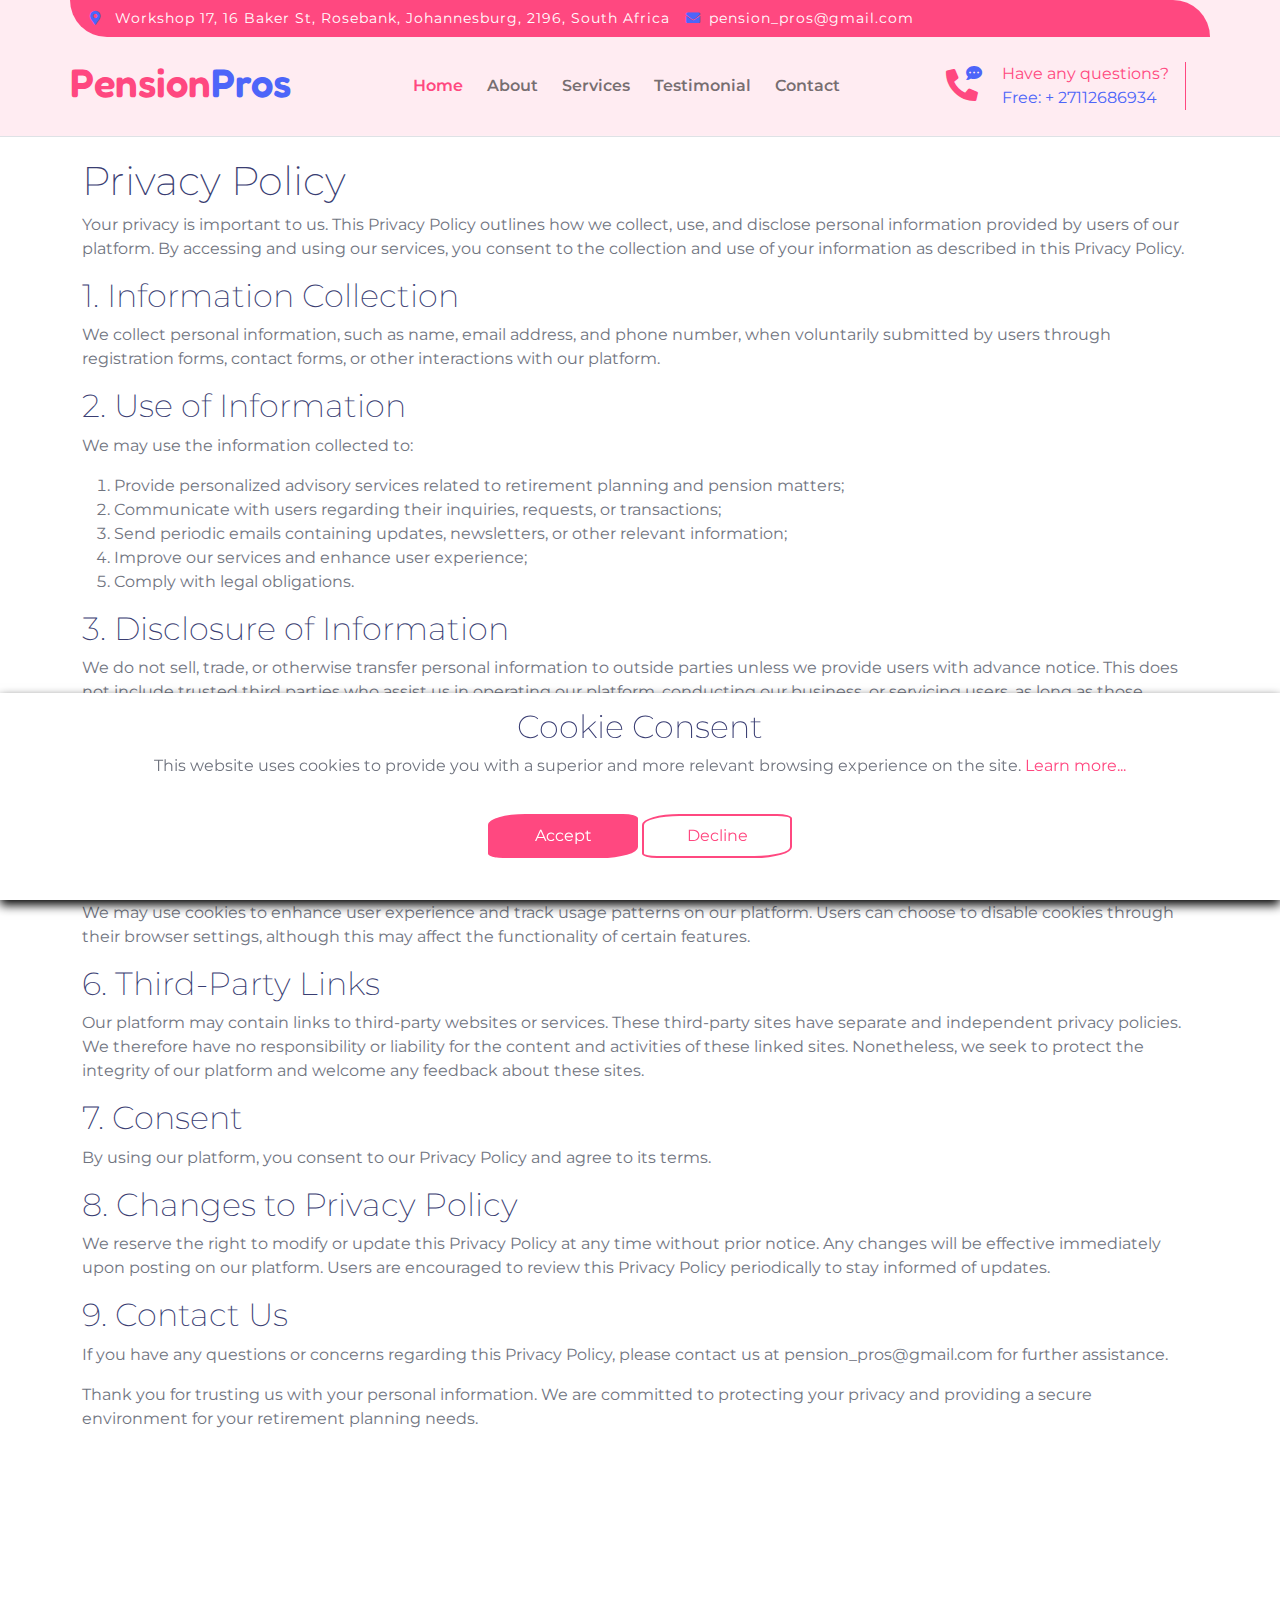
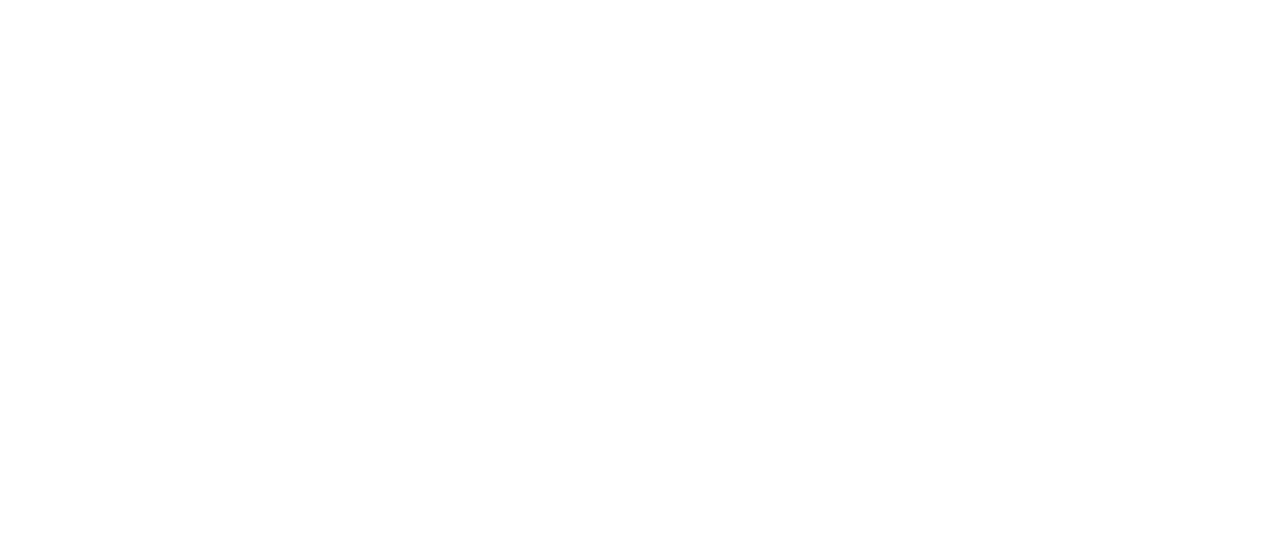
<file: privacy-policy.html>
<!DOCTYPE html>
<html lang="en">
    <head>
        <meta charset="utf-8" />
        <title>PensionPros</title>
        <meta content="width=device-width, initial-scale=1.0" name="viewport" />
        <meta content="" name="keywords" />
        <meta content="" name="description" />

        <!-- Google Web Fonts -->
        <link rel="preconnect" href="https://fonts.googleapis.com" />
        <link rel="preconnect" href="https://fonts.gstatic.com" crossorigin />
        <link
            href="https://fonts.googleapis.com/css2?family=Fredoka:wght@600;700&family=Montserrat:wght@200;400;600&display=swap"
            rel="stylesheet"
        />

        <!-- Icon Font Stylesheet -->
        <link
            rel="stylesheet"
            href="https://use.fontawesome.com/releases/v5.15.4/css/all.css"
        />
        <link
            href="https://cdn.jsdelivr.net/npm/bootstrap-icons@1.4.1/font/bootstrap-icons.css"
            rel="stylesheet"
        />

        <link rel="shortcut icon" href="img/logo.png" type="image/x-icon" />

        <!-- Libraries Stylesheet -->
        <link href="lib/animate/animate.min.css" rel="stylesheet" />
        <link href="lib/lightbox/css/lightbox.min.css" rel="stylesheet" />
        <link
            href="lib/owlcarousel/assets/owl.carousel.min.css"
            rel="stylesheet"
        />

        <!-- Customized Bootstrap Stylesheet -->
        <link href="css/bootstrap.min.css" rel="stylesheet" />

        <!-- Template Stylesheet -->
        <link href="css/style.css" rel="stylesheet" />
    </head>

    <body>
        <!-- Spinner Start -->
        <div
            id="spinner"
            class="show w-100 vh-100 bg-white position-fixed translate-middle top-50 start-50 d-flex align-items-center justify-content-center"
        >
            <div class="spinner-grow text-primary" role="status"></div>
        </div>
        <!-- Spinner End -->

        <!-- Navbar start -->
        <div
            class="container-fluid border-bottom bg-light wow fadeIn"
            data-wow-delay="0.1s"
        >
            <div
                class="container topbar bg-primary d-none d-lg-block py-2"
                style="border-radius: 0 40px"
            >
                <div class="d-flex justify-content-between">
                    <div class="top-info ps-2">
                        <small class="me-3"
                            ><i
                                class="fas fa-map-marker-alt me-2 text-secondary"
                            ></i>
                            <a href="#" class="text-white"
                                >Workshop 17, 16 Baker St, Rosebank,
                                Johannesburg, 2196, South Africa</a
                            ></small
                        >
                        <small class="me-3"
                            ><i class="fas fa-envelope me-2 text-secondary"></i
                            ><a href="#" class="text-white"
                                >pension_pros@gmail.com</a
                            ></small
                        >
                    </div>
                </div>
            </div>
            <div class="container px-0">
                <nav class="navbar navbar-light navbar-expand-xl py-3">
                    <a href="index.html" class="navbar-brand"
                        ><h1 class="text-primary display-6">
                            Pension<span class="text-secondary">Pros</span>
                        </h1></a
                    >
                    <button
                        class="navbar-toggler py-2 px-3"
                        type="button"
                        data-bs-toggle="collapse"
                        data-bs-target="#navbarCollapse"
                    >
                        <span class="fa fa-bars text-primary"></span>
                    </button>
                    <div class="collapse navbar-collapse" id="navbarCollapse">
                        <div class="navbar-nav mx-auto">
                            <a
                                href="index.html"
                                class="nav-item nav-link active"
                                >Home</a
                            >
                            <a href="about.html" class="nav-item nav-link"
                                >About</a
                            >
                            <a href="service.html" class="nav-item nav-link"
                                >Services</a
                            >
                            <a href="testimonial.html" class="nav-item nav-link"
                                >Testimonial</a
                            >
                            <a href="contact.html" class="nav-item nav-link"
                                >Contact</a
                            >
                        </div>
                        <div class="d-flex me-4">
                            <div
                                id="phone-tada"
                                class="d-flex align-items-center justify-content-center"
                            >
                                <a
                                    href=""
                                    class="position-relative wow tada"
                                    data-wow-delay=".9s"
                                >
                                    <i
                                        class="fa fa-phone-alt text-primary fa-2x me-4"
                                    ></i>
                                    <div
                                        class="position-absolute"
                                        style="top: -7px; left: 20px"
                                    >
                                        <span
                                            ><i
                                                class="fa fa-comment-dots text-secondary"
                                            ></i
                                        ></span>
                                    </div>
                                </a>
                            </div>
                            <div
                                class="d-flex flex-column pe-3 border-end border-primary"
                            >
                                <span class="text-primary"
                                    >Have any questions?</span
                                >
                                <a href="tel:27112686934"
                                    ><span class="text-secondary"
                                        >Free: + 27112686934</span
                                    ></a
                                >
                            </div>
                        </div>
                    </div>
                </nav>
            </div>
        </div>
        <!-- Navbar End -->
        <main>
            <article class="container additional-wrapper">
                <div class="page__content" style="padding: 20px 0px">
                    <h1>Privacy Policy</h1>

                    <p>
                        Your privacy is important to us. This Privacy Policy
                        outlines how we collect, use, and disclose personal
                        information provided by users of our platform. By
                        accessing and using our services, you consent to the
                        collection and use of your information as described in
                        this Privacy Policy.
                    </p>

                    <h2>1. Information Collection</h2>
                    <p>
                        We collect personal information, such as name, email
                        address, and phone number, when voluntarily submitted by
                        users through registration forms, contact forms, or
                        other interactions with our platform.
                    </p>

                    <h2>2. Use of Information</h2>
                    <p>We may use the information collected to:</p>
                    <ol>
                        <li>
                            Provide personalized advisory services related to
                            retirement planning and pension matters;
                        </li>
                        <li>
                            Communicate with users regarding their inquiries,
                            requests, or transactions;
                        </li>
                        <li>
                            Send periodic emails containing updates,
                            newsletters, or other relevant information;
                        </li>
                        <li>
                            Improve our services and enhance user experience;
                        </li>
                        <li>Comply with legal obligations.</li>
                    </ol>

                    <h2>3. Disclosure of Information</h2>
                    <p>
                        We do not sell, trade, or otherwise transfer personal
                        information to outside parties unless we provide users
                        with advance notice. This does not include trusted third
                        parties who assist us in operating our platform,
                        conducting our business, or servicing users, as long as
                        those parties agree to keep this information
                        confidential.
                    </p>

                    <h2>4. Data Security</h2>
                    <p>
                        We implement a variety of security measures to maintain
                        the safety of users' personal information. These
                        measures include encryption of sensitive data, regular
                        malware scanning, and access control protocols.
                    </p>

                    <h2>5. Cookies</h2>
                    <p>
                        We may use cookies to enhance user experience and track
                        usage patterns on our platform. Users can choose to
                        disable cookies through their browser settings, although
                        this may affect the functionality of certain features.
                    </p>

                    <h2>6. Third-Party Links</h2>
                    <p>
                        Our platform may contain links to third-party websites
                        or services. These third-party sites have separate and
                        independent privacy policies. We therefore have no
                        responsibility or liability for the content and
                        activities of these linked sites. Nonetheless, we seek
                        to protect the integrity of our platform and welcome any
                        feedback about these sites.
                    </p>

                    <h2>7. Consent</h2>
                    <p>
                        By using our platform, you consent to our Privacy Policy
                        and agree to its terms.
                    </p>

                    <h2>8. Changes to Privacy Policy</h2>
                    <p>
                        We reserve the right to modify or update this Privacy
                        Policy at any time without prior notice. Any changes
                        will be effective immediately upon posting on our
                        platform. Users are encouraged to review this Privacy
                        Policy periodically to stay informed of updates.
                    </p>

                    <h2>9. Contact Us</h2>
                    <p>
                        If you have any questions or concerns regarding this
                        Privacy Policy, please contact us at
                        pension_pros@gmail.com for further assistance.
                    </p>

                    <p>
                        Thank you for trusting us with your personal
                        information. We are committed to protecting your privacy
                        and providing a secure environment for your retirement
                        planning needs.
                    </p>
                </div>
            </article>
        </main>

        <!-- Footer Start -->
        <div
            class="container-fluid footer py-5 wow fadeIn"
            data-wow-delay="0.1s"
        >
            <div class="container py-5">
                <div class="row g-5">
                    <div class="col-md-6 col-lg-4 col-xl-3">
                        <div class="footer-item">
                            <h2 class="fw-bold mb-3">
                                <span class="text-primary mb-0">Pension</span
                                ><span class="text-secondary">Pros</span>
                            </h2>
                            <p class="mb-4">
                                Thank you for visiting our consulting services
                                page. We are dedicated to helping you navigate
                                the complexities of retirement planning and
                                pension management with confidence and clarity.
                                Our team of experts is committed to providing
                                personalized strategies tailored to your unique
                                financial needs
                            </p>
                            <div
                                class="border border-primary p-3 rounded bg-light"
                            >
                                <h5 class="mb-3">Newsletter</h5>
                                <div
                                    class="position-relative mx-auto border border-primary rounded"
                                    style="max-width: 400px"
                                >
                                    <input
                                        class="form-control border-0 w-100 py-3 ps-4 pe-5"
                                        type="text"
                                        placeholder="Your email"
                                        id="email"
                                    />
                                    <button
                                        type="button"
                                        id="submit"
                                        onclick="sendForm()"
                                        class="btn btn-primary py-2 position-absolute top-0 end-0 mt-2 me-2 text-white"
                                    >
                                        SignUp
                                    </button>
                                </div>
                                <div
                                    id="result"
                                    style="color: red; font-size: 12px"
                                ></div>
                            </div>
                        </div>
                    </div>
                    <div class="col-md-6 col-lg-4 col-xl-3">
                        <div class="footer-item">
                            <div
                                class="d-flex flex-column p-4 ps-5 text-dark border border-primary"
                                style="border-radius: 50% 20% / 10% 40%"
                            >
                                <p>Monday: 8am to 5pm</p>
                                <p>Tuesday: 8am to 5pm</p>
                                <p>Wednes: 8am to 5pm</p>
                                <p>Thursday: 8am to 5pm</p>
                                <p>Friday: 8am to 5pm</p>
                                <p>Saturday: 8am to 5pm</p>
                                <p class="mb-0">Sunday: Closed</p>
                            </div>
                        </div>
                    </div>
                    <div class="col-md-6 col-lg-4 col-xl-3">
                        <div class="footer-item">
                            <h4
                                class="text-primary mb-4 border-bottom border-primary border-2 d-inline-block p-2 title-border-radius"
                            >
                                LOCATION
                            </h4>
                            <div class="d-flex flex-column align-items-start">
                                <a href="" class="text-body mb-4"
                                    ><i
                                        class="fa fa-map-marker-alt text-primary me-2"
                                    ></i>
                                    Workshop 17, 10th Floor, Firestation
                                    Building, 16 Baker St, Rosebank,
                                    Johannesburg, 2196, South Africa</a
                                >
                                <a
                                    href=""
                                    class="text-start rounded-0 text-body mb-4"
                                    ><i
                                        class="fa fa-phone-alt text-primary me-2"
                                    ></i>
                                    +27112686934</a
                                >
                                <a
                                    href=""
                                    class="text-start rounded-0 text-body mb-4"
                                    ><i
                                        class="fas fa-envelope text-primary me-2"
                                    ></i>
                                    pension_pros@gmail.com</a
                                >
                                <a
                                    href=""
                                    class="text-start rounded-0 text-body mb-4"
                                    ><i
                                        class="fa fa-clock text-primary me-2"
                                    ></i>
                                    24/7 Hours Service</a
                                >
                            </div>
                        </div>
                    </div>
                    <div class="col-md-6 col-lg-4 col-xl-3">
                        <div class="footer-item">
                            <h4
                                class="text-primary mb-4 border-bottom border-primary border-2 d-inline-block p-2 title-border-radius"
                            >
                                LINKS
                            </h4>
                            <div class="d-flex flex-column align-items-start">
                                <a href="index.html" class="text-body mb-4">
                                    Home</a
                                >
                                <a href="index.html" class="text-body mb-4">
                                    Contact Us</a
                                >
                                <a
                                    href="terms-of-use.html"
                                    class="text-body mb-4"
                                >
                                    Terms Of Use</a
                                >
                            </div>
                        </div>
                    </div>
                </div>
            </div>
        </div>
        <!-- Footer End -->

        <!-- Cookie banner -->
        <div class="cookie-wrapper show">
            <div>
                <i class="bx bx-cookie"></i>
                <h2 style="text-align: center">Cookie Consent</h2>
            </div>

            <div class="data">
                <p>
                    This website uses cookies to provide you with a superior and
                    more relevant browsing experience on the site.
                    <a href="#">Learn more...</a>
                </p>
            </div>

            <div class="buttons">
                <button class="cookie-button" id="acceptBtn">Accept</button>
                <button class="cookie-button" id="declineBtn">Decline</button>
            </div>
        </div>

        <!-- End Cookie banner -->

        <!-- Back to Top -->
        <a
            href="#"
            class="btn btn-primary border-3 border-primary rounded-circle back-to-top"
            ><i class="fa fa-arrow-up"></i
        ></a>

        <!-- JavaScript Libraries -->
        <script src="https://ajax.googleapis.com/ajax/libs/jquery/3.6.4/jquery.min.js"></script>
        <script src="https://cdn.jsdelivr.net/npm/bootstrap@5.0.0/dist/js/bootstrap.bundle.min.js"></script>
        <script src="lib/wow/wow.min.js"></script>
        <script src="lib/easing/easing.min.js"></script>
        <script src="lib/waypoints/waypoints.min.js"></script>
        <script src="lib/lightbox/js/lightbox.min.js"></script>
        <script src="lib/owlcarousel/owl.carousel.min.js"></script>

        <!-- Template Javascript -->
        <script src="js/main.js"></script>
        <script src="js/cookiebanner.js"></script>
        <script src="js/contact-form.js"></script>
    </body>
</html>
</file>
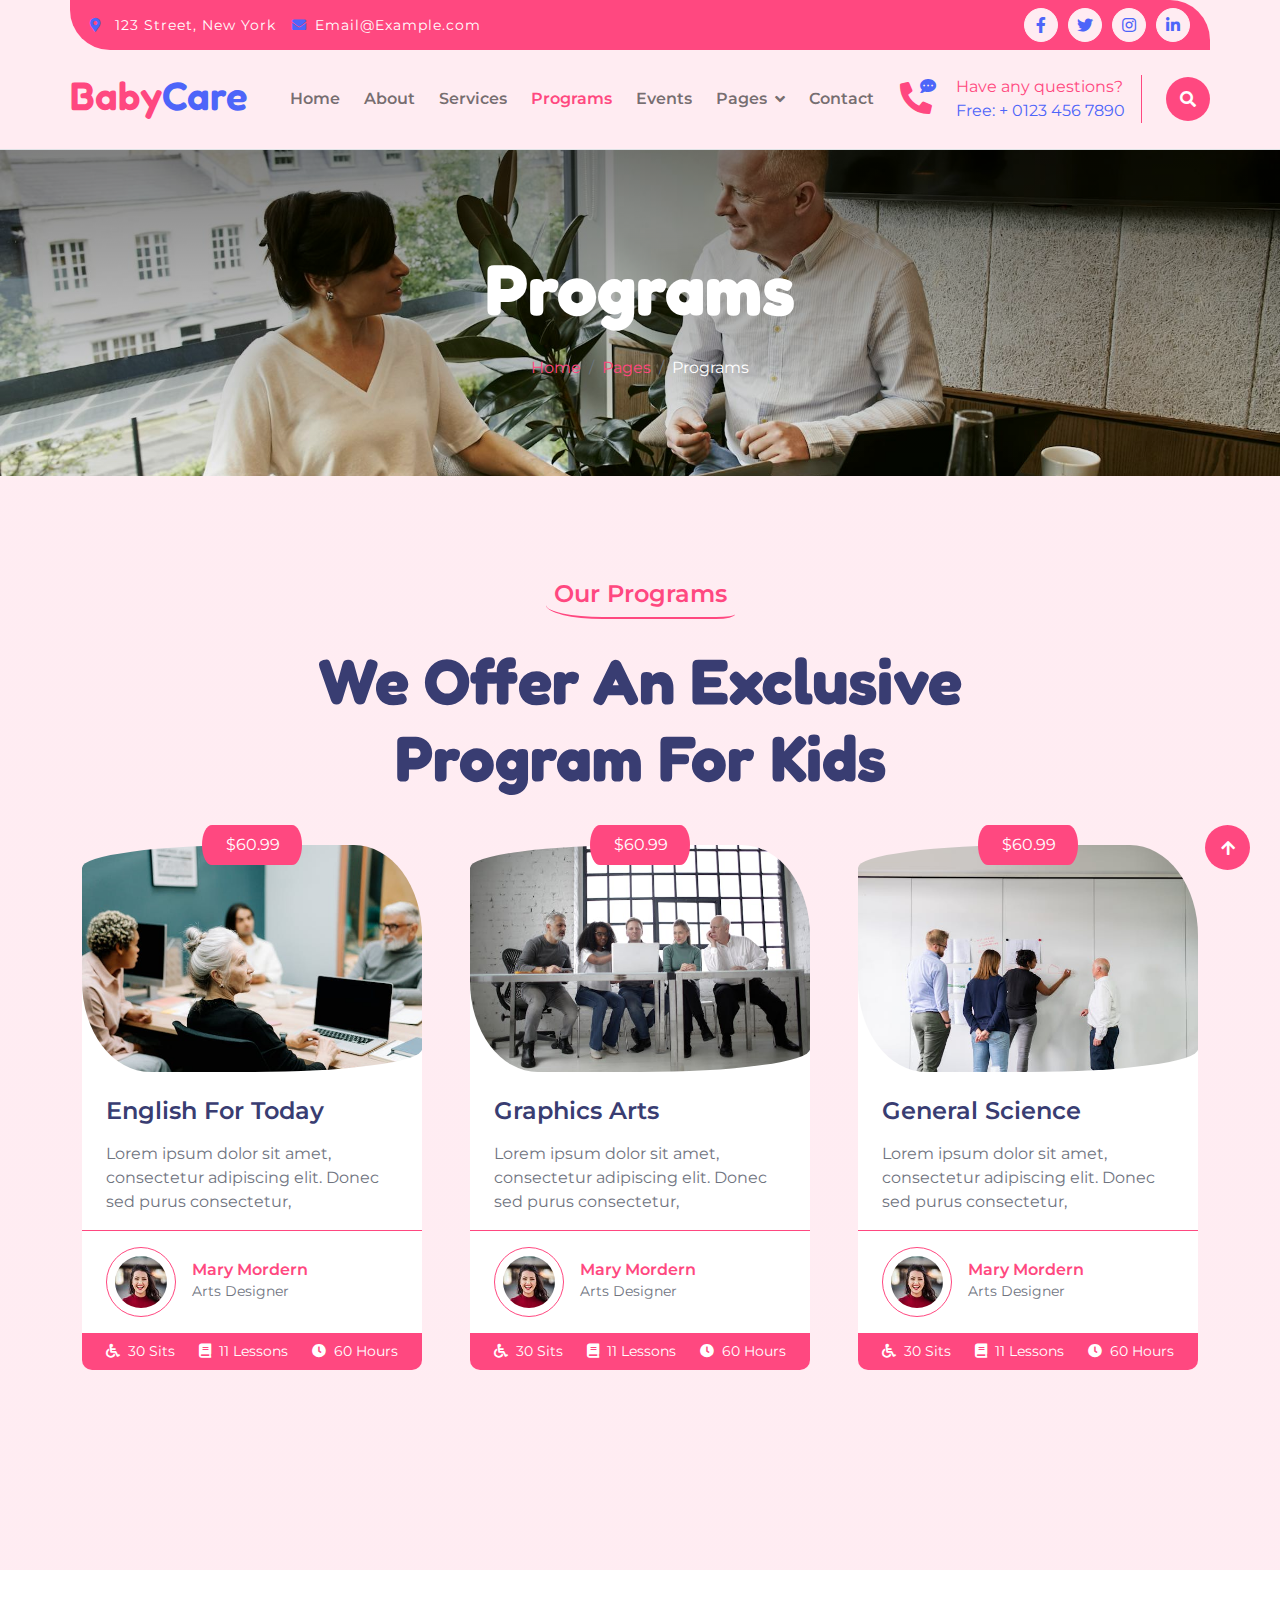
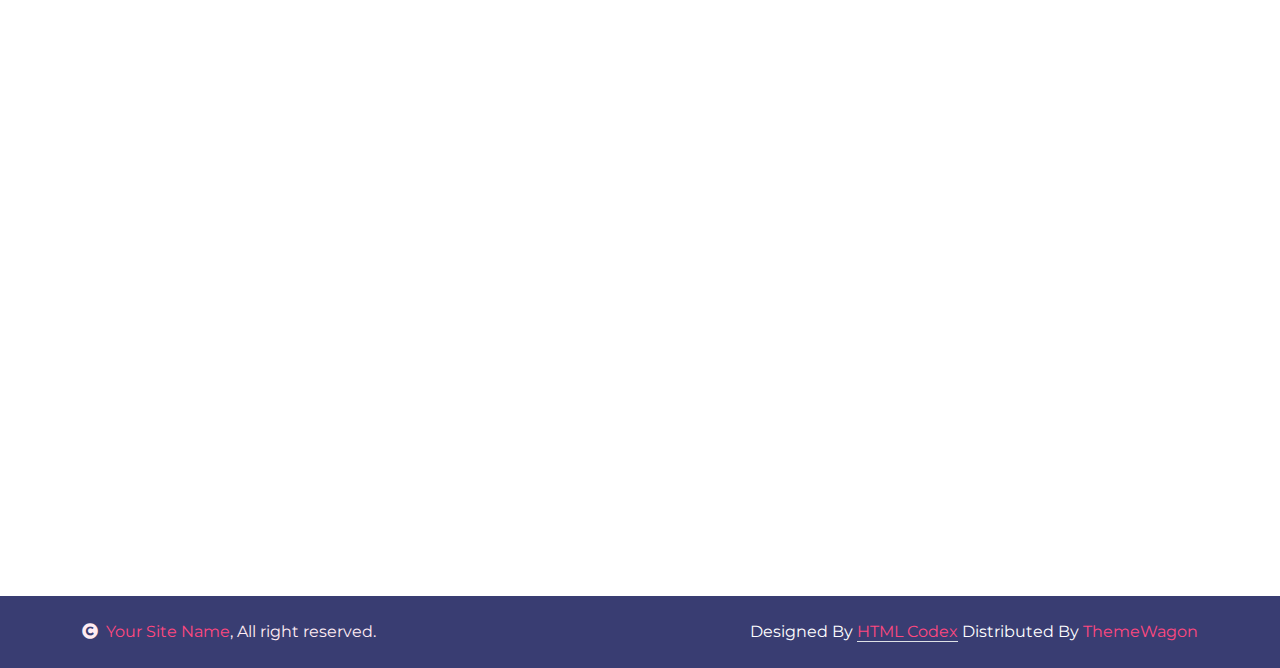
<file: program.html>
<!DOCTYPE html>
<html lang="en">

    <head>
        <meta charset="utf-8">
        <title>BabyCare - Daycare Website Template</title>
        <meta content="width=device-width, initial-scale=1.0" name="viewport">
        <meta content="" name="keywords">
        <meta content="" name="description">

        <!-- Google Web Fonts -->
        <link rel="preconnect" href="https://fonts.googleapis.com">
        <link rel="preconnect" href="https://fonts.gstatic.com" crossorigin>
        <link href="https://fonts.googleapis.com/css2?family=Fredoka:wght@600;700&family=Montserrat:wght@200;400;600&display=swap" rel="stylesheet"> 

        <!-- Icon Font Stylesheet -->
        <link rel="stylesheet" href="https://use.fontawesome.com/releases/v5.15.4/css/all.css"/>
        <link href="https://cdn.jsdelivr.net/npm/bootstrap-icons@1.4.1/font/bootstrap-icons.css" rel="stylesheet">

        <!-- Libraries Stylesheet -->
        <link href="lib/animate/animate.min.css" rel="stylesheet">
        <link href="lib/lightbox/css/lightbox.min.css" rel="stylesheet">
        <link href="lib/owlcarousel/assets/owl.carousel.min.css" rel="stylesheet">

        <!-- Customized Bootstrap Stylesheet -->
        <link href="css/bootstrap.min.css" rel="stylesheet">

        <!-- Template Stylesheet -->
        <link href="css/style.css" rel="stylesheet">

        

    </head>

    <body>

        <!-- Spinner Start -->
        <div id="spinner" class="show w-100 vh-100 bg-white position-fixed translate-middle top-50 start-50  d-flex align-items-center justify-content-center">
            <div class="spinner-grow text-primary" role="status"></div>
        </div>
        <!-- Spinner End -->


        <!-- Navbar start -->
        <div class="container-fluid border-bottom bg-light wow fadeIn" data-wow-delay="0.1s">
            <div class="container topbar bg-primary d-none d-lg-block py-2" style="border-radius: 0 40px">
                <div class="d-flex justify-content-between">
                    <div class="top-info ps-2">
                        <small class="me-3"><i class="fas fa-map-marker-alt me-2 text-secondary"></i> <a href="#" class="text-white">123 Street, New York</a></small>
                        <small class="me-3"><i class="fas fa-envelope me-2 text-secondary"></i><a href="#" class="text-white">Email@Example.com</a></small>
                    </div>
                    <div class="top-link pe-2">
                        <a href="" class="btn btn-light btn-sm-square rounded-circle"><i class="fab fa-facebook-f text-secondary"></i></a>
                        <a href="" class="btn btn-light btn-sm-square rounded-circle"><i class="fab fa-twitter text-secondary"></i></a>
                        <a href="" class="btn btn-light btn-sm-square rounded-circle"><i class="fab fa-instagram text-secondary"></i></a>
                        <a href="" class="btn btn-light btn-sm-square rounded-circle me-0"><i class="fab fa-linkedin-in text-secondary"></i></a>
                    </div>
                </div>
            </div>
            <div class="container px-0">
                <nav class="navbar navbar-light navbar-expand-xl py-3">
                    <a href="index.html" class="navbar-brand"><h1 class="text-primary display-6">Baby<span class="text-secondary">Care</span></h1></a>
                    <button class="navbar-toggler py-2 px-3" type="button" data-bs-toggle="collapse" data-bs-target="#navbarCollapse">
                        <span class="fa fa-bars text-primary"></span>
                    </button>
                    <div class="collapse navbar-collapse" id="navbarCollapse">
                        <div class="navbar-nav mx-auto">
                            <a href="index.html" class="nav-item nav-link">Home</a>
                            <a href="about.html" class="nav-item nav-link">About</a>
                            <a href="service.html" class="nav-item nav-link">Services</a>
                            <a href="program.html" class="nav-item nav-link active">Programs</a>
                            <a href="event.html" class="nav-item nav-link">Events</a>
                            <div class="nav-item dropdown">
                                <a href="#" class="nav-link dropdown-toggle" data-bs-toggle="dropdown">Pages</a>
                                <div class="dropdown-menu m-0 bg-secondary rounded-0">
                                    <a href="blog.html" class="dropdown-item">Our Blog</a>
                                    <a href="team.html" class="dropdown-item">Our Team</a>
                                    <a href="testimonial.html" class="dropdown-item">Testimonial</a>
                                    <a href="404.html" class="dropdown-item">404 Page</a>
                                </div>
                            </div>
                            <a href="contact.html" class="nav-item nav-link">Contact</a>
                        </div>
                        <div class="d-flex me-4">
                            <div id="phone-tada" class="d-flex align-items-center justify-content-center">
                                <a href="" class="position-relative wow tada" data-wow-delay=".9s" >
                                    <i class="fa fa-phone-alt text-primary fa-2x me-4"></i>
                                    <div class="position-absolute" style="top: -7px; left: 20px;">
                                        <span><i class="fa fa-comment-dots text-secondary"></i></span>
                                    </div>
                                </a>
                            </div>
                            <div class="d-flex flex-column pe-3 border-end border-primary">
                                <span class="text-primary">Have any questions?</span>
                                <a href="#"><span class="text-secondary">Free: + 0123 456 7890</span></a>
                            </div>
                        </div>
                        <button class="btn-search btn btn-primary btn-md-square rounded-circle" data-bs-toggle="modal" data-bs-target="#searchModal"><i class="fas fa-search text-white"></i></button>
                    </div>
                </nav>
            </div>
        </div>
        <!-- Navbar End -->


        <!-- Modal Search Start -->
        <div class="modal fade" id="searchModal" tabindex="-1" aria-labelledby="exampleModalLabel" aria-hidden="true">
            <div class="modal-dialog modal-fullscreen">
                <div class="modal-content rounded-0">
                    <div class="modal-header">
                        <h5 class="modal-title" id="exampleModalLabel">Search by keyword</h5>
                        <button type="button" class="btn-close" data-bs-dismiss="modal" aria-label="Close"></button>
                    </div>
                    <div class="modal-body d-flex align-items-center">
                        <div class="input-group w-75 mx-auto d-flex">
                            <input type="search" class="form-control p-3" placeholder="keywords" aria-describedby="search-icon-1">
                            <span id="search-icon-1" class="input-group-text p-3"><i class="fa fa-search"></i></span>
                        </div>
                    </div>
                </div>
            </div>
        </div>
        <!-- Modal Search End -->

        
        <!-- Page Header Start -->
        <div class="container-fluid page-header py-5 wow fadeIn" data-wow-delay="0.1s">
            <div class="container text-center py-5">
                <h1 class="display-2 text-white mb-4">Programs</h1>
                <nav aria-label="breadcrumb">
                    <ol class="breadcrumb justify-content-center mb-0">
                        <li class="breadcrumb-item"><a href="#">Home</a></li>
                        <li class="breadcrumb-item"><a href="#">Pages</a></li>
                        <li class="breadcrumb-item text-white" aria-current="page">Programs</li>
                    </ol>
                </nav>
            </div>
        </div>
        <!-- Page Header End -->


        <!-- Programs Start -->
        <div class="container-fluid program  py-5">
            <div class="container py-5">
                <div class="mx-auto text-center wow fadeIn" data-wow-delay="0.1s" style="max-width: 700px;">
                    <h4 class="text-primary mb-4 border-bottom border-primary border-2 d-inline-block p-2 title-border-radius">Our Programs</h4>
                    <h1 class="mb-5 display-3">We Offer An Exclusive Program For Kids</h1>
                </div>
                <div class="row g-5 justify-content-center">
                    <div class="col-md-6 col-lg-6 col-xl-4 wow fadeIn" data-wow-delay="0.1s">
                        <div class="program-item rounded">
                            <div class="program-img position-relative">
                                <div class="overflow-hidden img-border-radius">
                                    <img src="img/program-1.jpg" class="img-fluid w-100" alt="Image">
                                </div>
                                <div class="px-4 py-2 bg-primary text-white program-rate">$60.99</div>
                            </div>
                            <div class="program-text bg-white px-4 pb-3">
                                <div class="program-text-inner">
                                    <a href="#" class="h4">English For Today</a>
                                    <p class="mt-3 mb-0">Lorem ipsum dolor sit amet, consectetur adipiscing elit. Donec sed purus consectetur,</p>
                                </div>
                            </div>
                            <div class="program-teacher d-flex align-items-center border-top border-primary bg-white px-4 py-3">
                                <img src="img/program-teacher.jpg" class="img-fluid rounded-circle p-2 border border-primary bg-white" alt="Image" style="width: 70px; height: 70px;">
                                <div class="ms-3">
                                    <h6 class="mb-0 text-primary">Mary Mordern</h6>
                                    <small>Arts Designer</small>
                                </div>
                            </div>
                            <div class="d-flex justify-content-between px-4 py-2 bg-primary rounded-bottom">
                                <small class="text-white"><i class="fas fa-wheelchair me-1"></i> 30 Sits</small>
                                <small class="text-white"><i class="fas fa-book me-1"></i> 11 Lessons</small>
                                <small class="text-white"><i class="fas fa-clock me-1"></i> 60 Hours</small>
                            </div>
                        </div>
                    </div>
                    <div class="col-md-6 col-lg-6 col-xl-4 wow fadeIn" data-wow-delay="0.3s">
                        <div class="program-item rounded">
                            <div class="program-img position-relative">
                                <div class="overflow-hidden img-border-radius">
                                    <img src="img/program-2.jpg" class="img-fluid w-100" alt="Image">
                                </div>
                                <div class="px-4 py-2 bg-primary text-white program-rate">$60.99</div>
                            </div>
                            <div class="program-text bg-white px-4 pb-3">
                                <div class="program-text-inner">
                                    <a href="#" class="h4">Graphics Arts</a>
                                    <p class="mt-3 mb-0">Lorem ipsum dolor sit amet, consectetur adipiscing elit. Donec sed purus consectetur,</p>
                                </div>
                            </div>
                            <div class="program-teacher d-flex align-items-center border-top border-primary bg-white px-4 py-3">
                                <img src="img/program-teacher.jpg" class="img-fluid rounded-circle p-2 border border-primary bg-white" alt="" style="width: 70px; height: 70px;">
                                <div class="ms-3">
                                    <h6 class="mb-0 text-primary">Mary Mordern</h6>
                                    <small>Arts Designer</small>
                                </div>
                            </div>
                            <div class="d-flex justify-content-between px-4 py-2 bg-primary rounded-bottom">
                                <small class="text-white"><i class="fas fa-wheelchair me-1"></i> 30 Sits</small>
                                <small class="text-white"><i class="fas fa-book me-1"></i> 11 Lessons</small>
                                <small class="text-white"><i class="fas fa-clock me-1"></i> 60 Hours</small>
                            </div>
                        </div>
                    </div>
                    <div class="col-md-6 col-lg-6 col-xl-4 wow fadeIn" data-wow-delay="0.5s">
                        <div class="program-item rounded">
                            <div class="program-img position-relative">
                                <div class="overflow-hidden img-border-radius">
                                    <img src="img/program-3.jpg" class="img-fluid w-100" alt="Image">
                                </div>
                                <div class="px-4 py-2 bg-primary text-white program-rate">$60.99</div>
                            </div>
                            <div class="program-text bg-white px-4 pb-3">
                                <div class="program-text-inner">
                                    <a href="#" class="h4">General Science</a>
                                    <p class="mt-3 mb-0">Lorem ipsum dolor sit amet, consectetur adipiscing elit. Donec sed purus consectetur,</p>
                                </div>
                            </div>
                            <div class="program-teacher d-flex align-items-center border-top border-primary bg-white px-4 py-3">
                                <img src="img/program-teacher.jpg" class="img-fluid rounded-circle p-2 border border-primary bg-white" alt="" style="width: 70px; height: 70px;">
                                <div class="ms-3">
                                    <h6 class="mb-0 text-primary">Mary Mordern</h6>
                                    <small>Arts Designer</small>
                                </div>
                            </div>
                            <div class="d-flex justify-content-between px-4 py-2 bg-primary rounded-bottom">
                                <small class="text-white"><i class="fas fa-wheelchair me-1"></i> 30 Sits</small>
                                <small class="text-white"><i class="fas fa-book me-1"></i> 11 Lessons</small>
                                <small class="text-white"><i class="fas fa-clock me-1"></i> 60 Hours</small>
                            </div>
                        </div>
                    </div>
                    <div class="d-inline-block text-center wow fadeIn" data-wow-delay="0.1s">
                        <a href="#" class="btn btn-primary px-5 py-3 text-white btn-border-radius">Vew All Programs</a>
                    </div>
                </div> 
            </div>
        </div>
        <!-- Program End -->


        <!-- Footer Start -->
        <div class="container-fluid footer py-5 wow fadeIn" data-wow-delay="0.1s">
            <div class="container py-5">
                <div class="row g-5">
                    <div class="col-md-6 col-lg-4 col-xl-3">
                        <div class="footer-item">
                            <h2 class="fw-bold mb-3"><span class="text-primary mb-0">Baby</span><span class="text-secondary">Care</span></h2>
                            <p class="mb-4">There cursus massa at urnaaculis estieSed aliquamellus vitae ultrs condmentum leo massamollis its estiegittis miristum.</p>
                            <div class="border border-primary p-3 rounded bg-light">
                                <h5 class="mb-3">Newsletter</h5>
                                <div class="position-relative mx-auto border border-primary rounded" style="max-width: 400px;">
                                    <input class="form-control border-0 w-100 py-3 ps-4 pe-5" type="text" placeholder="Your email">
                                    <button type="button" class="btn btn-primary py-2 position-absolute top-0 end-0 mt-2 me-2 text-white">SignUp</button>
                                </div>
                            </div>
                        </div>
                    </div>
                    <div class="col-md-6 col-lg-4 col-xl-3">
                        <div class="footer-item">
                            <div class="d-flex flex-column p-4 ps-5 text-dark border border-primary" 
                            style="border-radius: 50% 20% / 10% 40%;">
                                <p>Monday: 8am to 5pm</p>
                                <p>Tuesday: 8am to 5pm</p>
                                <p>Wednes: 8am to 5pm</p>
                                <p>Thursday: 8am to 5pm</p>
                                <p>Friday: 8am to 5pm</p>
                                <p>Saturday: 8am to 5pm</p>
                                <p class="mb-0">Sunday: Closed</p>
                            </div>
                        </div>
                    </div>
                    <div class="col-md-6 col-lg-4 col-xl-3">
                        <div class="footer-item">
                            <h4 class="text-primary mb-4 border-bottom border-primary border-2 d-inline-block p-2 title-border-radius">LOCATION</h4>
                            <div class="d-flex flex-column align-items-start">
                                <a href="" class="text-body mb-4"><i class="fa fa-map-marker-alt text-primary me-2"></i> 104 North tower New York, USA</a>
                                <a href="" class="text-start rounded-0 text-body mb-4"><i class="fa fa-phone-alt text-primary me-2"></i> (+012) 3456 7890 123</a>
                                <a href="" class="text-start rounded-0 text-body mb-4"><i class="fas fa-envelope text-primary me-2"></i> exampleemail@gmail.com</a>
                                <a href="" class="text-start rounded-0 text-body mb-4"><i class="fa fa-clock text-primary me-2"></i> 26/7 Hours Service</a>
                                <div class="footer-icon d-flex">
                                    <a class="btn btn-primary btn-sm-square me-3 rounded-circle text-white" href=""><i class="fab fa-facebook-f"></i></a>
                                    <a class="btn btn-primary btn-sm-square me-3 rounded-circle text-white" href=""><i class="fab fa-twitter"></i></a>
                                    <a href="#" class="btn btn-primary btn-sm-square me-3 rounded-circle text-white"><i class="fab fa-instagram"></i></a>
                                    <a href="#" class="btn btn-primary btn-sm-square rounded-circle text-white"><i class="fab fa-linkedin-in"></i></a>
                                </div>
                            </div>
                        </div>
                    </div>
                    <div class="col-md-6 col-lg-4 col-xl-3">
                        <div class="footer-item">
                            <h4 class="text-primary mb-4 border-bottom border-primary border-2 d-inline-block p-2 title-border-radius">OUR GALLARY</h4>
                            <div class="row g-3">
                                <div class="col-4">
                                    <div class="footer-galary-img rounded-circle border border-primary">
                                        <img src="img/galary-1.jpg" class="img-fluid rounded-circle p-2" alt="">
                                    </div>
                               </div>
                               <div class="col-4">
                                    <div class="footer-galary-img rounded-circle border border-primary">
                                        <img src="img/galary-2.jpg" class="img-fluid rounded-circle p-2" alt="">
                                    </div>
                               </div>
                                <div class="col-4">
                                    <div class="footer-galary-img rounded-circle border border-primary">
                                        <img src="img/galary-3.jpg" class="img-fluid rounded-circle p-2" alt="">
                                    </div>
                               </div>
                                <div class="col-4">
                                    <div class="footer-galary-img rounded-circle border border-primary">
                                        <img src="img/galary-4.jpg" class="img-fluid rounded-circle p-2" alt="">
                                    </div>
                               </div>
                                <div class="col-4">
                                    <div class="footer-galary-img rounded-circle border border-primary">
                                        <img src="img/galary-5.jpg" class="img-fluid rounded-circle p-2" alt="">
                                    </div>
                               </div>
                                <div class="col-4">
                                    <div class="footer-galary-img rounded-circle border border-primary">
                                        <img src="img/galary-6.jpg" class="img-fluid rounded-circle p-2" alt="">
                                    </div>
                               </div>
                            </div>
                        </div>
                    </div>
                </div>
            </div>
        </div>
        <!-- Footer End -->


        <!-- Copyright Start -->
        <div class="container-fluid copyright bg-dark py-4">
            <div class="container">
                <div class="row">
                    <div class="col-md-6 text-center text-md-start mb-3 mb-md-0">
                        <span class="text-light"><a href="#"><i class="fas fa-copyright text-light me-2"></i>Your Site Name</a>, All right reserved.</span>
                    </div>
                    <div class="col-md-6 my-auto text-center text-md-end text-white">
                        <!--/*** This template is free as long as you keep the below author’s credit link/attribution link/backlink. ***/-->
                        <!--/*** If you'd like to use the template without the below author’s credit link/attribution link/backlink, ***/-->
                        <!--/*** you can purchase the Credit Removal License from "https://htmlcodex.com/credit-removal". ***/-->
                        Designed By <a class="border-bottom" href="https://htmlcodex.com">HTML Codex</a> Distributed By <a clas="border-bottom" href="https://themewagon.com">ThemeWagon</a>
                    </div>
                </div>
            </div>
        </div>
        <!-- Copyright End -->


        <!-- Back to Top -->
        <a href="#" class="btn btn-primary border-3 border-primary rounded-circle back-to-top"><i class="fa fa-arrow-up"></i></a>   

        
    <!-- JavaScript Libraries -->
    <script src="https://ajax.googleapis.com/ajax/libs/jquery/3.6.4/jquery.min.js"></script>
    <script src="https://cdn.jsdelivr.net/npm/bootstrap@5.0.0/dist/js/bootstrap.bundle.min.js"></script>
    <script src="lib/wow/wow.min.js"></script>
    <script src="lib/easing/easing.min.js"></script>
    <script src="lib/waypoints/waypoints.min.js"></script>
    <script src="lib/lightbox/js/lightbox.min.js"></script>
    <script src="lib/owlcarousel/owl.carousel.min.js"></script>

    <!-- Template Javascript -->
    <script src="js/main.js"></script>
    </body>

</html>
</file>
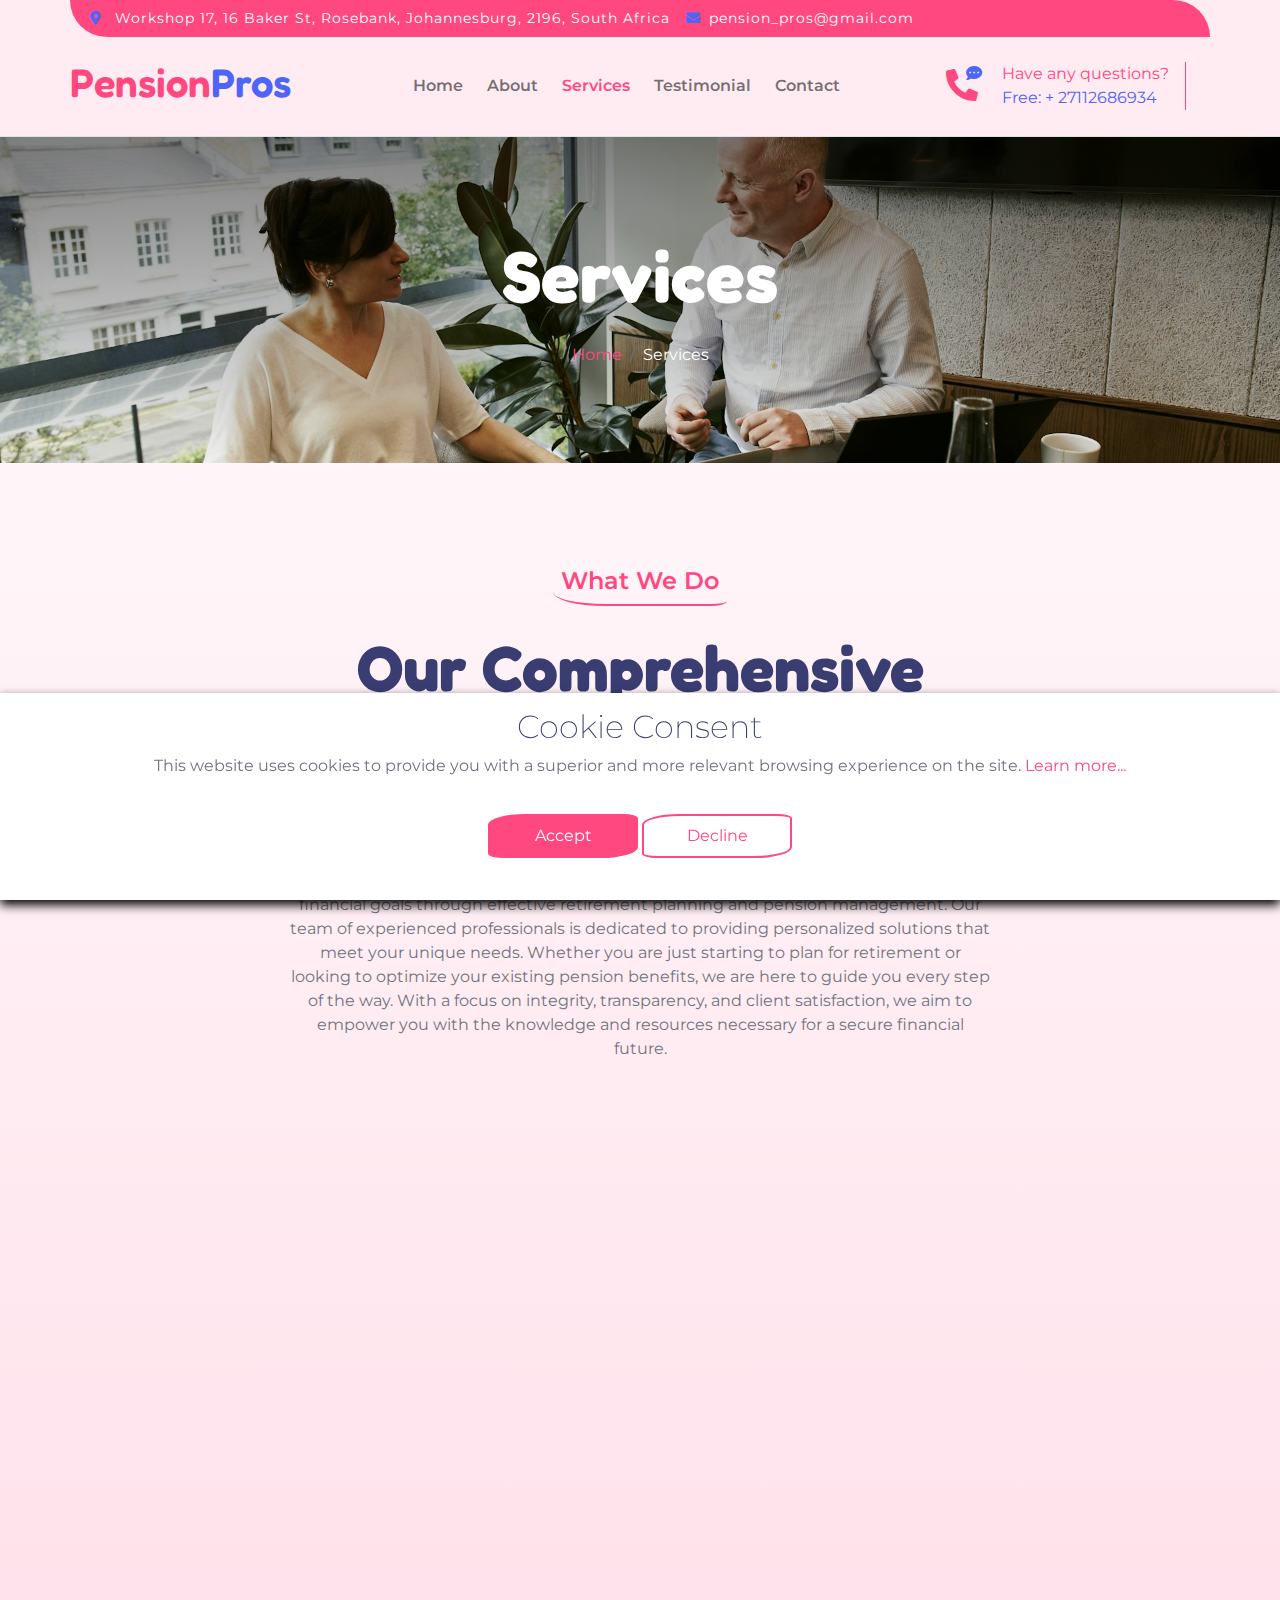
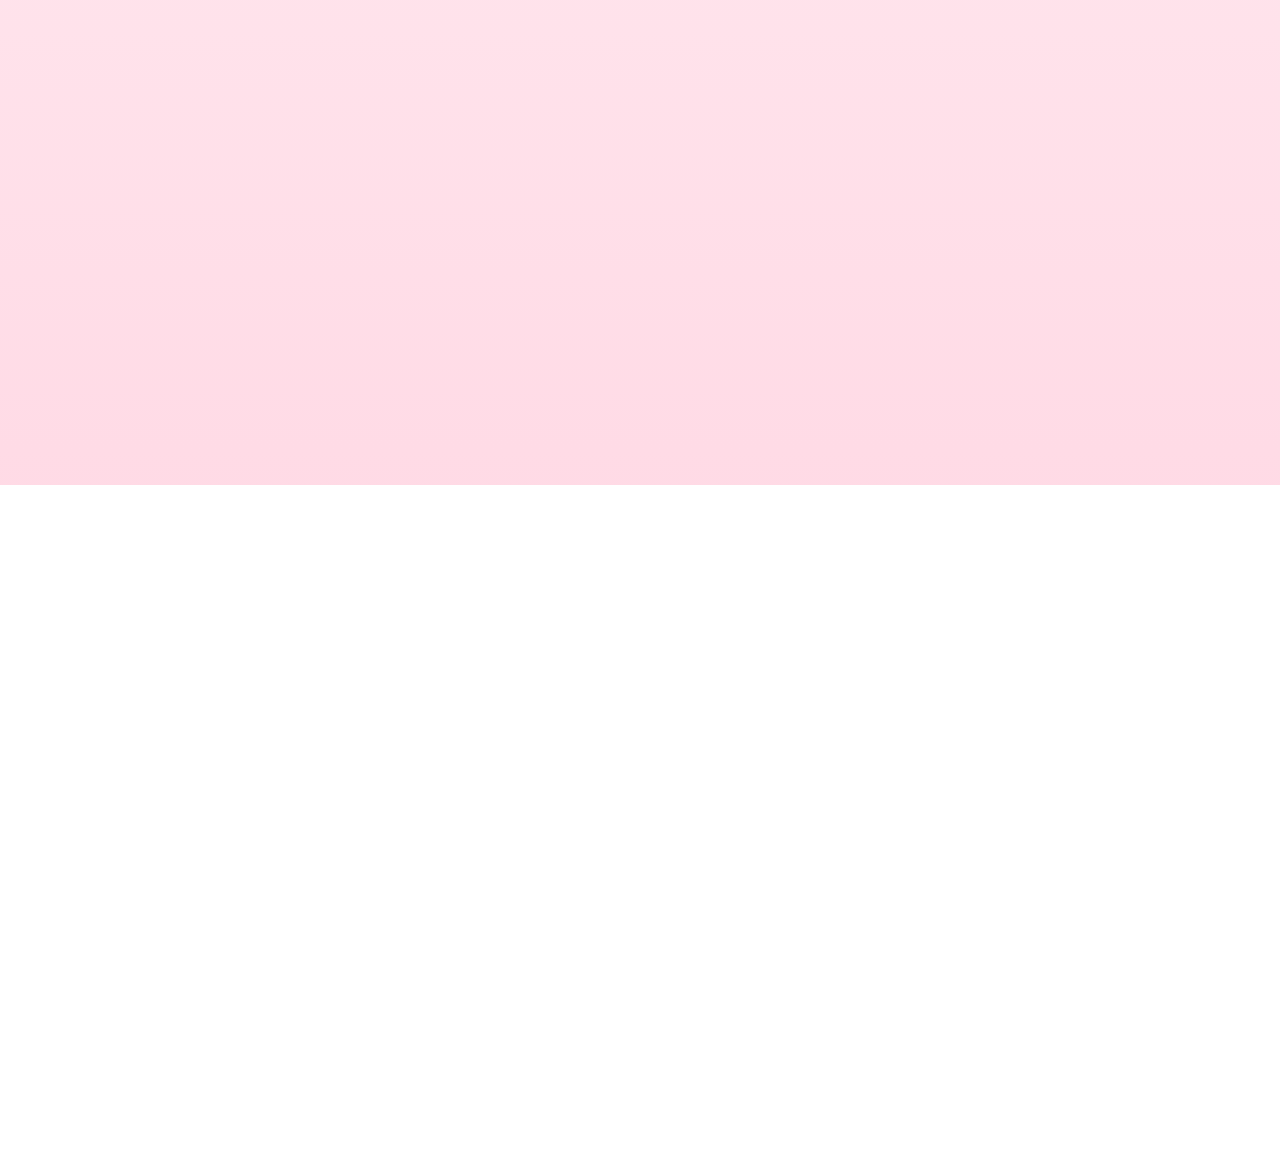
<file: service.html>
<!DOCTYPE html>
<html lang="en">
    <head>
        <meta charset="utf-8" />
        <title>PensionPros</title>
        <meta content="width=device-width, initial-scale=1.0" name="viewport" />
        <meta content="" name="keywords" />
        <meta content="" name="description" />

        <!-- Google Web Fonts -->
        <link rel="preconnect" href="https://fonts.googleapis.com" />
        <link rel="preconnect" href="https://fonts.gstatic.com" crossorigin />
        <link
            href="https://fonts.googleapis.com/css2?family=Fredoka:wght@600;700&family=Montserrat:wght@200;400;600&display=swap"
            rel="stylesheet"
        />

        <!-- Icon Font Stylesheet -->
        <link
            rel="stylesheet"
            href="https://use.fontawesome.com/releases/v5.15.4/css/all.css"
        />
        <link
            href="https://cdn.jsdelivr.net/npm/bootstrap-icons@1.4.1/font/bootstrap-icons.css"
            rel="stylesheet"
        />

        <link rel="shortcut icon" href="img/logo.png" type="image/x-icon" />

        <!-- Libraries Stylesheet -->
        <link href="lib/animate/animate.min.css" rel="stylesheet" />
        <link href="lib/lightbox/css/lightbox.min.css" rel="stylesheet" />
        <link
            href="lib/owlcarousel/assets/owl.carousel.min.css"
            rel="stylesheet"
        />

        <!-- Customized Bootstrap Stylesheet -->
        <link href="css/bootstrap.min.css" rel="stylesheet" />

        <!-- Template Stylesheet -->
        <link href="css/style.css" rel="stylesheet" />
    </head>

    <body>
        <!-- Spinner Start -->
        <div
            id="spinner"
            class="show w-100 vh-100 bg-white position-fixed translate-middle top-50 start-50 d-flex align-items-center justify-content-center"
        >
            <div class="spinner-grow text-primary" role="status"></div>
        </div>
        <!-- Spinner End -->

        <!-- Navbar start -->
        <div
            class="container-fluid border-bottom bg-light wow fadeIn"
            data-wow-delay="0.1s"
        >
            <div
                class="container topbar bg-primary d-none d-lg-block py-2"
                style="border-radius: 0 40px"
            >
                <div class="d-flex justify-content-between">
                    <div class="top-info ps-2">
                        <small class="me-3"
                            ><i
                                class="fas fa-map-marker-alt me-2 text-secondary"
                            ></i>
                            <a href="#" class="text-white"
                                >Workshop 17, 16 Baker St, Rosebank,
                                Johannesburg, 2196, South Africa</a
                            ></small
                        >
                        <small class="me-3"
                            ><i class="fas fa-envelope me-2 text-secondary"></i
                            ><a href="#" class="text-white"
                                >pension_pros@gmail.com</a
                            ></small
                        >
                    </div>
                </div>
            </div>
            <div class="container px-0">
                <nav class="navbar navbar-light navbar-expand-xl py-3">
                    <a href="index.html" class="navbar-brand"
                        ><h1 class="text-primary display-6">
                            Pension<span class="text-secondary">Pros</span>
                        </h1></a
                    >
                    <button
                        class="navbar-toggler py-2 px-3"
                        type="button"
                        data-bs-toggle="collapse"
                        data-bs-target="#navbarCollapse"
                    >
                        <span class="fa fa-bars text-primary"></span>
                    </button>
                    <div class="collapse navbar-collapse" id="navbarCollapse">
                        <div class="navbar-nav mx-auto">
                            <a href="index.html" class="nav-item nav-link"
                                >Home</a
                            >
                            <a href="about.html" class="nav-item nav-link"
                                >About</a
                            >
                            <a
                                href="service.html"
                                class="nav-item nav-link active"
                                >Services</a
                            >
                            <a href="testimonial.html" class="nav-item nav-link"
                                >Testimonial</a
                            >
                            <a href="contact.html" class="nav-item nav-link"
                                >Contact</a
                            >
                        </div>
                        <div class="d-flex me-4">
                            <div
                                id="phone-tada"
                                class="d-flex align-items-center justify-content-center"
                            >
                                <a
                                    href=""
                                    class="position-relative wow tada"
                                    data-wow-delay=".9s"
                                >
                                    <i
                                        class="fa fa-phone-alt text-primary fa-2x me-4"
                                    ></i>
                                    <div
                                        class="position-absolute"
                                        style="top: -7px; left: 20px"
                                    >
                                        <span
                                            ><i
                                                class="fa fa-comment-dots text-secondary"
                                            ></i
                                        ></span>
                                    </div>
                                </a>
                            </div>
                            <div
                                class="d-flex flex-column pe-3 border-end border-primary"
                            >
                                <span class="text-primary"
                                    >Have any questions?</span
                                >
                                <a href="tel:27112686934"
                                    ><span class="text-secondary"
                                        >Free: + 27112686934</span
                                    ></a
                                >
                            </div>
                        </div>
                    </div>
                </nav>
            </div>
        </div>
        <!-- Navbar End -->

        <!-- Page Header Start -->
        <div
            class="container-fluid page-header py-5 wow fadeIn"
            data-wow-delay="0.1s"
        >
            <div class="container text-center py-5">
                <h1 class="display-2 text-white mb-4">Services</h1>
                <nav aria-label="breadcrumb">
                    <ol class="breadcrumb justify-content-center mb-0">
                        <li class="breadcrumb-item">
                            <a href="index.html">Home</a>
                        </li>
                        <li
                            class="breadcrumb-item text-white"
                            aria-current="page"
                        >
                            Services
                        </li>
                    </ol>
                </nav>
            </div>
        </div>
        <!-- Page Header End -->

        <!-- Service Start -->
        <div class="container-fluid service py-5">
            <div class="container py-5">
                <div
                    class="mx-auto text-center wow fadeIn"
                    data-wow-delay="0.1s"
                    style="max-width: 700px"
                >
                    <h4
                        class="text-primary mb-4 border-bottom border-primary border-2 d-inline-block p-2 title-border-radius"
                    >
                        What We Do
                    </h4>
                    <h1 class="mb-2 display-3">
                        Our Comprehensive Consulting Services for Your Financial
                        Future
                    </h1>
                    <p class="mb-5">
                        We offer a wide range of consulting services designed to
                        support you in achieving your financial goals through
                        effective retirement planning and pension management.
                        Our team of experienced professionals is dedicated to
                        providing personalized solutions that meet your unique
                        needs. Whether you are just starting to plan for
                        retirement or looking to optimize your existing pension
                        benefits, we are here to guide you every step of the
                        way. With a focus on integrity, transparency, and client
                        satisfaction, we aim to empower you with the knowledge
                        and resources necessary for a secure financial future.
                    </p>
                </div>
                <div class="row g-5">
                    <div
                        class="col-md-6 col-lg-6 col-xl-4 wow fadeIn"
                        data-wow-delay="0.1s"
                    >
                        <div
                            class="text-center border-primary border bg-white service-item"
                        >
                            <div
                                class="service-content d-flex align-items-center justify-content-center p-4"
                            >
                                <div class="service-content-inner">
                                    <div class="p-4">
                                        <i
                                            class="fas fa-user fa-6x text-primary"
                                        ></i>
                                    </div>
                                    <a href="#" class="h4">
                                        Personalized Retirement Planning</a
                                    >
                                    <p class="my-3">
                                        We create customized retirement plans
                                        tailored to your individual goals and
                                        financial situation, ensuring you have a
                                        roadmap to a secure retirement.
                                    </p>
                                </div>
                            </div>
                        </div>
                    </div>
                    <div
                        class="col-md-6 col-lg-6 col-xl-4 wow fadeIn"
                        data-wow-delay="0.3s"
                    >
                        <div
                            class="text-center border-primary border bg-white service-item"
                        >
                            <div
                                class="service-content d-flex align-items-center justify-content-center p-4"
                            >
                                <div class="service-content-inner">
                                    <div class="p-4">
                                        <i
                                            class="fas fa-sort-alpha-down fa-6x text-primary"
                                        ></i>
                                    </div>
                                    <a href="#" class="h4">
                                        Pension Analysis and Optimization</a
                                    >
                                    <p class="my-3">
                                        Our experts conduct thorough analyses of
                                        your pension options, helping you
                                        understand the best strategies to
                                        maximize your retirement income.
                                    </p>
                                </div>
                            </div>
                        </div>
                    </div>
                    <div
                        class="col-md-6 col-lg-6 col-xl-4 wow fadeIn"
                        data-wow-delay="0.5s"
                    >
                        <div
                            class="text-center border-primary border bg-white service-item"
                        >
                            <div
                                class="service-content d-flex align-items-center justify-content-center p-4"
                            >
                                <div class="service-content-inner">
                                    <div class="p-4">
                                        <i
                                            class="fas fa-users fa-6x text-primary"
                                        ></i>
                                    </div>
                                    <a href="#" class="h4">
                                        Investment Strategy Development</a
                                    >
                                    <p class="my-3">
                                        We work with you to develop a
                                        comprehensive investment strategy that
                                        aligns with your retirement objectives,
                                        balancing risk and growth potential.
                                    </p>
                                </div>
                            </div>
                        </div>
                    </div>
                    <div
                        class="col-md-6 col-lg-6 col-xl-4 wow fadeIn"
                        data-wow-delay="0.1s"
                    >
                        <div
                            class="text-center border-primary border bg-white service-item"
                        >
                            <div
                                class="service-content d-flex align-items-center justify-content-center p-4"
                            >
                                <div class="service-content-inner">
                                    <div class="p-4">
                                        <i
                                            class="fas fa-gamepad fa-6x text-primary"
                                        ></i>
                                    </div>
                                    <a href="#" class="h4">
                                        Ongoing Financial Review</a
                                    >
                                    <p class="my-3">
                                        We offer regular reviews of your
                                        retirement plan, making necessary
                                        adjustments to adapt to changes in your
                                        life circumstances or market conditions.
                                    </p>
                                </div>
                            </div>
                        </div>
                    </div>
                    <div
                        class="col-md-6 col-lg-6 col-xl-4 wow fadeIn"
                        data-wow-delay="0.3s"
                    >
                        <div
                            class="text-center border-primary border bg-white service-item"
                        >
                            <div
                                class="service-content d-flex align-items-center justify-content-center p-4"
                            >
                                <div class="service-content-inner">
                                    <div class="p-4">
                                        <i
                                            class="fas fa-chart-pie fa-6x text-primary"
                                        ></i>
                                    </div>
                                    <a href="#" class="h4">
                                        Educational Workshops</a
                                    >
                                    <p class="my-3">
                                        Join our informative workshops designed
                                        to educate clients on retirement
                                        planning, pension options, and financial
                                        literacy to empower informed
                                        decision-making.
                                    </p>
                                </div>
                            </div>
                        </div>
                    </div>
                    <div
                        class="col-md-6 col-lg-6 col-xl-4 wow fadeIn"
                        data-wow-delay="0.5s"
                    >
                        <div
                            class="text-center border-primary border bg-white service-item"
                        >
                            <div
                                class="service-content d-flex align-items-center justify-content-center p-4"
                            >
                                <div class="service-content-inner">
                                    <div class="p-4">
                                        <i
                                            class="fas fa-chart-line fa-6x text-primary"
                                        ></i>
                                    </div>
                                    <a href="#" class="h4">
                                        Estate Planning Assistance</a
                                    >
                                    <p class="my-3">
                                        Our team provides guidance on estate
                                        planning strategies to ensure your
                                        assets are protected and distributed
                                        according to your wishes, complementing
                                        your retirement plan.
                                    </p>
                                </div>
                            </div>
                        </div>
                    </div>
                </div>
            </div>
        </div>
        <!-- Service End -->

        <!-- Footer Start -->
        <div
            class="container-fluid footer py-5 wow fadeIn"
            data-wow-delay="0.1s"
        >
            <div class="container py-5">
                <div class="row g-5">
                    <div class="col-md-6 col-lg-4 col-xl-3">
                        <div class="footer-item">
                            <h2 class="fw-bold mb-3">
                                <span class="text-primary mb-0">Pension</span
                                ><span class="text-secondary">Pros</span>
                            </h2>
                            <p class="mb-4">
                                Thank you for visiting our consulting services
                                page. We are dedicated to helping you navigate
                                the complexities of retirement planning and
                                pension management with confidence and clarity.
                                Our team of experts is committed to providing
                                personalized strategies tailored to your unique
                                financial needs
                            </p>
                            <div
                                class="border border-primary p-3 rounded bg-light"
                            >
                                <h5 class="mb-3">Newsletter</h5>
                                <div
                                    class="position-relative mx-auto border border-primary rounded"
                                    style="max-width: 400px"
                                >
                                    <input
                                        class="form-control border-0 w-100 py-3 ps-4 pe-5"
                                        type="text"
                                        placeholder="Your email"
                                        id="email"
                                    />
                                    <button
                                        type="button"
                                        id="submit"
                                        onclick="sendForm()"
                                        class="btn btn-primary py-2 position-absolute top-0 end-0 mt-2 me-2 text-white"
                                    >
                                        SignUp
                                    </button>
                                </div>
                                <div
                                    id="result"
                                    style="color: red; font-size: 12px"
                                ></div>
                            </div>
                        </div>
                    </div>
                    <div class="col-md-6 col-lg-4 col-xl-3">
                        <div class="footer-item">
                            <div
                                class="d-flex flex-column p-4 ps-5 text-dark border border-primary"
                                style="border-radius: 50% 20% / 10% 40%"
                            >
                                <p>Monday: 8am to 5pm</p>
                                <p>Tuesday: 8am to 5pm</p>
                                <p>Wednes: 8am to 5pm</p>
                                <p>Thursday: 8am to 5pm</p>
                                <p>Friday: 8am to 5pm</p>
                                <p>Saturday: 8am to 5pm</p>
                                <p class="mb-0">Sunday: Closed</p>
                            </div>
                        </div>
                    </div>
                    <div class="col-md-6 col-lg-4 col-xl-3">
                        <div class="footer-item">
                            <h4
                                class="text-primary mb-4 border-bottom border-primary border-2 d-inline-block p-2 title-border-radius"
                            >
                                LOCATION
                            </h4>
                            <div class="d-flex flex-column align-items-start">
                                <a href="" class="text-body mb-4"
                                    ><i
                                        class="fa fa-map-marker-alt text-primary me-2"
                                    ></i>
                                    Workshop 17, 10th Floor, Firestation
                                    Building, 16 Baker St, Rosebank,
                                    Johannesburg, 2196, South Africa</a
                                >
                                <a
                                    href=""
                                    class="text-start rounded-0 text-body mb-4"
                                    ><i
                                        class="fa fa-phone-alt text-primary me-2"
                                    ></i>
                                    +27112686934</a
                                >
                                <a
                                    href=""
                                    class="text-start rounded-0 text-body mb-4"
                                    ><i
                                        class="fas fa-envelope text-primary me-2"
                                    ></i>
                                    pension_pros@gmail.com</a
                                >
                                <a
                                    href=""
                                    class="text-start rounded-0 text-body mb-4"
                                    ><i
                                        class="fa fa-clock text-primary me-2"
                                    ></i>
                                    24/7 Hours Service</a
                                >
                            </div>
                        </div>
                    </div>
                    <div class="col-md-6 col-lg-4 col-xl-3">
                        <div class="footer-item">
                            <h4
                                class="text-primary mb-4 border-bottom border-primary border-2 d-inline-block p-2 title-border-radius"
                            >
                                LINKS
                            </h4>
                            <div class="d-flex flex-column align-items-start">
                                <a href="index.html" class="text-body mb-4">
                                    Home</a
                                >
                                <a href="index.html" class="text-body mb-4">
                                    Contact Us</a
                                >

                                <a
                                    href="privacy-policy.html"
                                    class="text-body mb-4"
                                >
                                    Privacy Policy</a
                                >
                                <a
                                    href="terms-of-use.html"
                                    class="text-body mb-4"
                                >
                                    Terms Of Use</a
                                >
                            </div>
                        </div>
                    </div>
                </div>
            </div>
        </div>
        <!-- Footer End -->

        <!-- Cookie banner -->
        <div class="cookie-wrapper show">
            <div>
                <i class="bx bx-cookie"></i>
                <h2 style="text-align: center">Cookie Consent</h2>
            </div>

            <div class="data">
                <p>
                    This website uses cookies to provide you with a superior and
                    more relevant browsing experience on the site.
                    <a href="#">Learn more...</a>
                </p>
            </div>

            <div class="buttons">
                <button class="cookie-button" id="acceptBtn">Accept</button>
                <button class="cookie-button" id="declineBtn">Decline</button>
            </div>
        </div>

        <!-- End Cookie banner -->

        <!-- Back to Top -->
        <a
            href="#"
            class="btn btn-primary border-3 border-primary rounded-circle back-to-top"
            ><i class="fa fa-arrow-up"></i
        ></a>

        <!-- JavaScript Libraries -->
        <script src="https://ajax.googleapis.com/ajax/libs/jquery/3.6.4/jquery.min.js"></script>
        <script src="https://cdn.jsdelivr.net/npm/bootstrap@5.0.0/dist/js/bootstrap.bundle.min.js"></script>
        <script src="lib/wow/wow.min.js"></script>
        <script src="lib/easing/easing.min.js"></script>
        <script src="lib/waypoints/waypoints.min.js"></script>
        <script src="lib/lightbox/js/lightbox.min.js"></script>
        <script src="lib/owlcarousel/owl.carousel.min.js"></script>

        <!-- Template Javascript -->
        <script src="js/main.js"></script>
        <script src="js/cookiebanner.js"></script>
        <script src="js/contact-form.js"></script>
    </body>
</html>
</file>
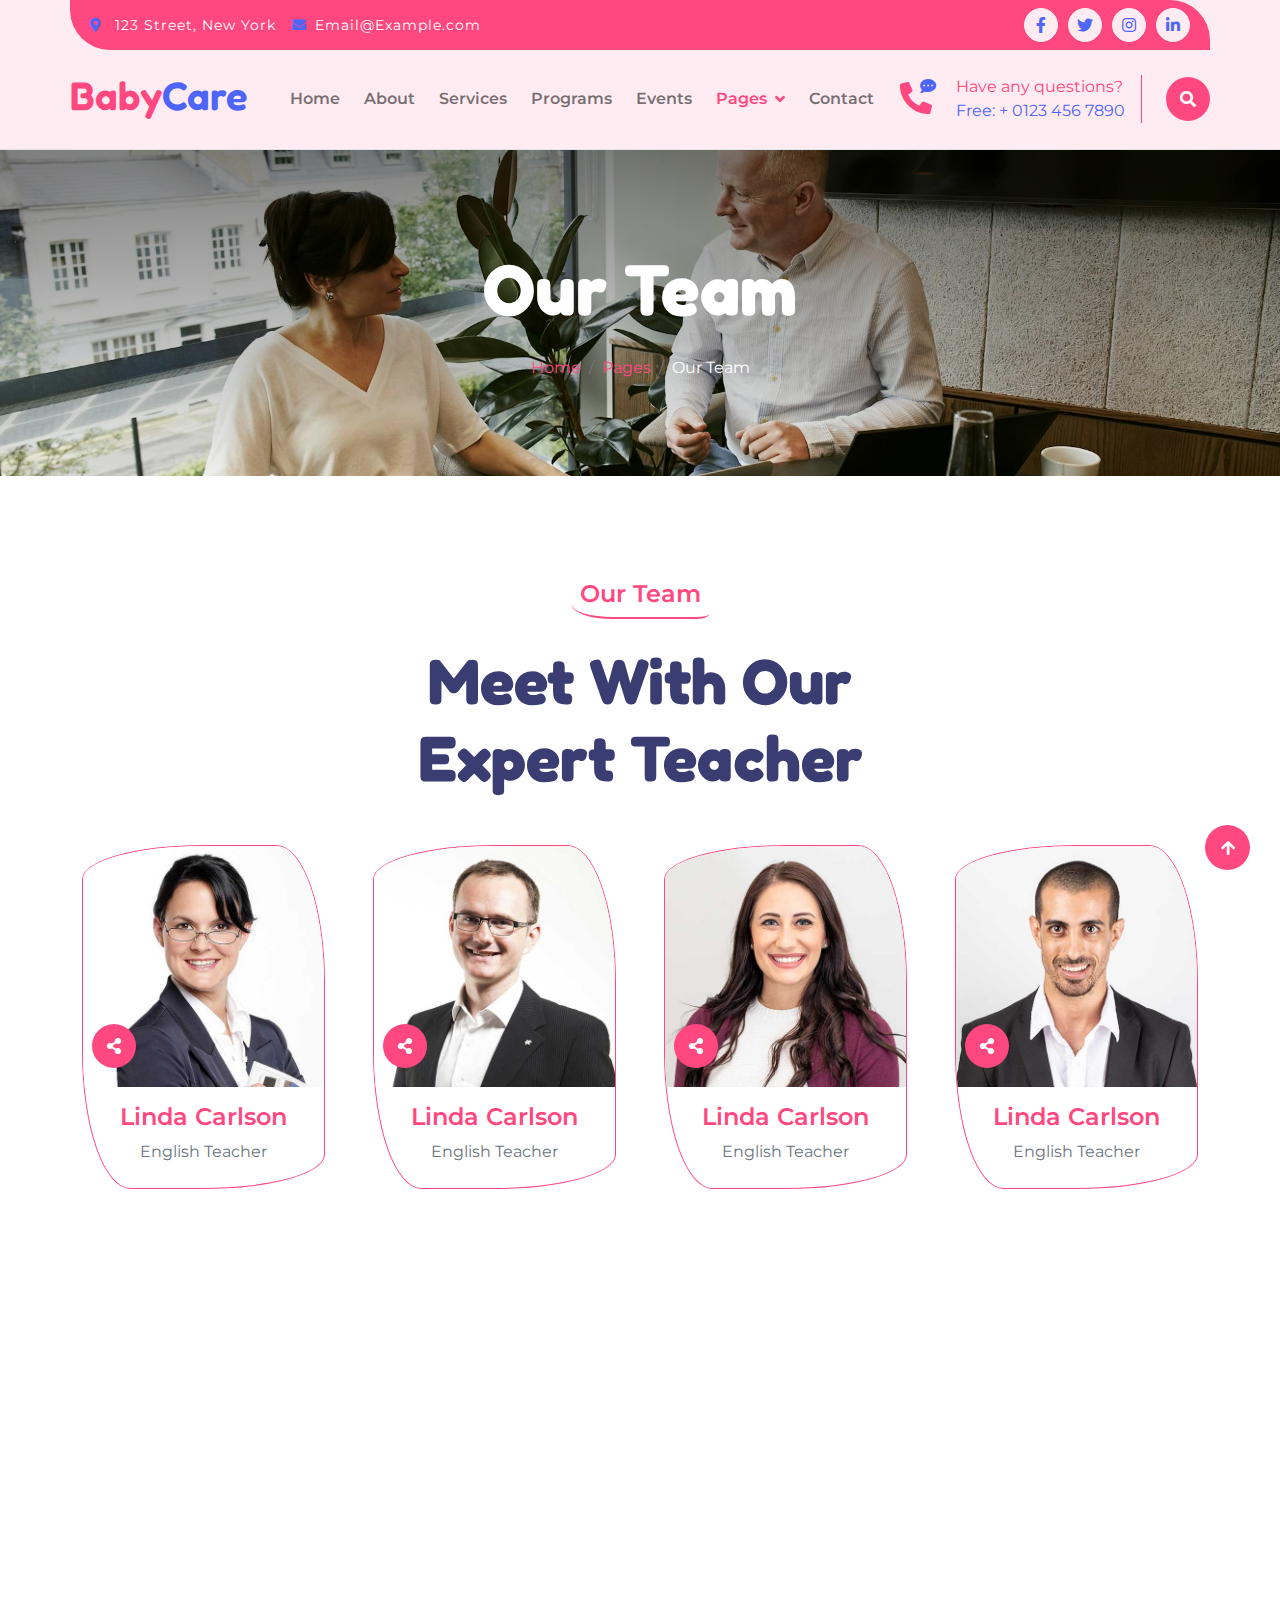
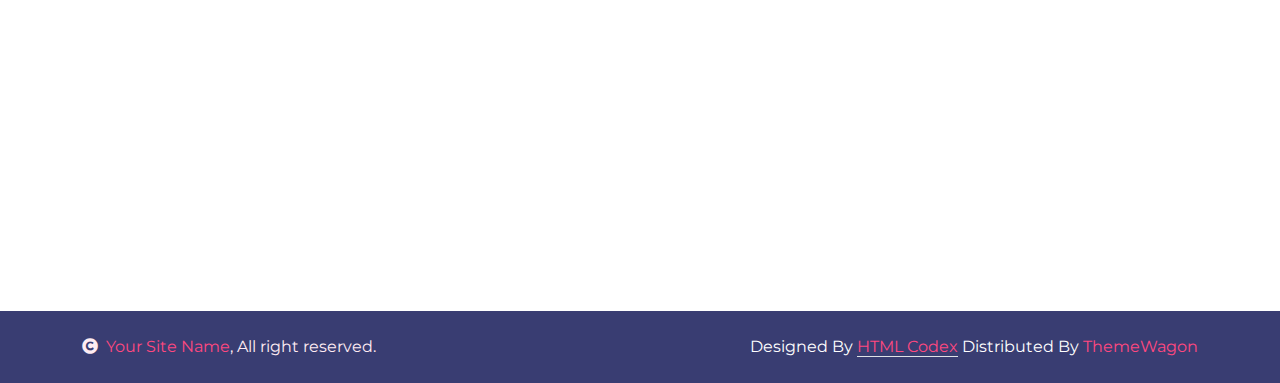
<file: team.html>
<!DOCTYPE html>
<html lang="en">

    <head>
        <meta charset="utf-8">
        <title>BabyCare - Daycare Website Template</title>
        <meta content="width=device-width, initial-scale=1.0" name="viewport">
        <meta content="" name="keywords">
        <meta content="" name="description">

        <!-- Google Web Fonts -->
        <link rel="preconnect" href="https://fonts.googleapis.com">
        <link rel="preconnect" href="https://fonts.gstatic.com" crossorigin>
        <link href="https://fonts.googleapis.com/css2?family=Fredoka:wght@600;700&family=Montserrat:wght@200;400;600&display=swap" rel="stylesheet"> 

        <!-- Icon Font Stylesheet -->
        <link rel="stylesheet" href="https://use.fontawesome.com/releases/v5.15.4/css/all.css"/>
        <link href="https://cdn.jsdelivr.net/npm/bootstrap-icons@1.4.1/font/bootstrap-icons.css" rel="stylesheet">

        <!-- Libraries Stylesheet -->
        <link href="lib/animate/animate.min.css" rel="stylesheet">
        <link href="lib/lightbox/css/lightbox.min.css" rel="stylesheet">
        <link href="lib/owlcarousel/assets/owl.carousel.min.css" rel="stylesheet">

        <!-- Customized Bootstrap Stylesheet -->
        <link href="css/bootstrap.min.css" rel="stylesheet">

        <!-- Template Stylesheet -->
        <link href="css/style.css" rel="stylesheet">

        

    </head>

    <body>

        <!-- Spinner Start -->
        <div id="spinner" class="show w-100 vh-100 bg-white position-fixed translate-middle top-50 start-50  d-flex align-items-center justify-content-center">
            <div class="spinner-grow text-primary" role="status"></div>
        </div>
        <!-- Spinner End -->


        <!-- Navbar start -->
        <div class="container-fluid border-bottom bg-light wow fadeIn" data-wow-delay="0.1s">
            <div class="container topbar bg-primary d-none d-lg-block py-2" style="border-radius: 0 40px">
                <div class="d-flex justify-content-between">
                    <div class="top-info ps-2">
                        <small class="me-3"><i class="fas fa-map-marker-alt me-2 text-secondary"></i> <a href="#" class="text-white">123 Street, New York</a></small>
                        <small class="me-3"><i class="fas fa-envelope me-2 text-secondary"></i><a href="#" class="text-white">Email@Example.com</a></small>
                    </div>
                    <div class="top-link pe-2">
                        <a href="" class="btn btn-light btn-sm-square rounded-circle"><i class="fab fa-facebook-f text-secondary"></i></a>
                        <a href="" class="btn btn-light btn-sm-square rounded-circle"><i class="fab fa-twitter text-secondary"></i></a>
                        <a href="" class="btn btn-light btn-sm-square rounded-circle"><i class="fab fa-instagram text-secondary"></i></a>
                        <a href="" class="btn btn-light btn-sm-square rounded-circle me-0"><i class="fab fa-linkedin-in text-secondary"></i></a>
                    </div>
                </div>
            </div>
            <div class="container px-0">
                <nav class="navbar navbar-light navbar-expand-xl py-3">
                    <a href="index.html" class="navbar-brand"><h1 class="text-primary display-6">Baby<span class="text-secondary">Care</span></h1></a>
                    <button class="navbar-toggler py-2 px-3" type="button" data-bs-toggle="collapse" data-bs-target="#navbarCollapse">
                        <span class="fa fa-bars text-primary"></span>
                    </button>
                    <div class="collapse navbar-collapse" id="navbarCollapse">
                        <div class="navbar-nav mx-auto">
                            <a href="index.html" class="nav-item nav-link">Home</a>
                            <a href="about.html" class="nav-item nav-link">About</a>
                            <a href="service.html" class="nav-item nav-link">Services</a>
                            <a href="program.html" class="nav-item nav-link">Programs</a>
                            <a href="event.html" class="nav-item nav-link">Events</a>
                            <div class="nav-item dropdown">
                                <a href="#" class="nav-link dropdown-toggle active" data-bs-toggle="dropdown">Pages</a>
                                <div class="dropdown-menu m-0 bg-secondary rounded-0">
                                    <a href="blog.html" class="dropdown-item">Our Blog</a>
                                    <a href="team.html" class="dropdown-item active">Our Team</a>
                                    <a href="testimonial.html" class="dropdown-item">Testimonial</a>
                                    <a href="404.html" class="dropdown-item">404 Page</a>
                                </div>
                            </div>
                            <a href="contact.html" class="nav-item nav-link">Contact</a>
                        </div>
                        <div class="d-flex me-4">
                            <div id="phone-tada" class="d-flex align-items-center justify-content-center">
                                <a href="" class="position-relative wow tada" data-wow-delay=".9s" >
                                    <i class="fa fa-phone-alt text-primary fa-2x me-4"></i>
                                    <div class="position-absolute" style="top: -7px; left: 20px;">
                                        <span><i class="fa fa-comment-dots text-secondary"></i></span>
                                    </div>
                                </a>
                            </div>
                            <div class="d-flex flex-column pe-3 border-end border-primary">
                                <span class="text-primary">Have any questions?</span>
                                <a href="#"><span class="text-secondary">Free: + 0123 456 7890</span></a>
                            </div>
                        </div>
                        <button class="btn-search btn btn-primary btn-md-square rounded-circle" data-bs-toggle="modal" data-bs-target="#searchModal"><i class="fas fa-search text-white"></i></button>
                    </div>
                </nav>
            </div>
        </div>
        <!-- Navbar End -->


        <!-- Modal Search Start -->
        <div class="modal fade" id="searchModal" tabindex="-1" aria-labelledby="exampleModalLabel" aria-hidden="true">
            <div class="modal-dialog modal-fullscreen">
                <div class="modal-content rounded-0">
                    <div class="modal-header">
                        <h5 class="modal-title" id="exampleModalLabel">Search by keyword</h5>
                        <button type="button" class="btn-close" data-bs-dismiss="modal" aria-label="Close"></button>
                    </div>
                    <div class="modal-body d-flex align-items-center">
                        <div class="input-group w-75 mx-auto d-flex">
                            <input type="search" class="form-control p-3" placeholder="keywords" aria-describedby="search-icon-1">
                            <span id="search-icon-1" class="input-group-text p-3"><i class="fa fa-search"></i></span>
                        </div>
                    </div>
                </div>
            </div>
        </div>
        <!-- Modal Search End -->

        
        <!-- Page Header Start -->
        <div class="container-fluid page-header py-5 wow fadeIn" data-wow-delay="0.1s">
            <div class="container text-center py-5">
                <h1 class="display-2 text-white mb-4">Our Team</h1>
                <nav aria-label="breadcrumb">
                    <ol class="breadcrumb justify-content-center mb-0">
                        <li class="breadcrumb-item"><a href="#">Home</a></li>
                        <li class="breadcrumb-item"><a href="#">Pages</a></li>
                        <li class="breadcrumb-item text-white" aria-current="page">Our Team</li>
                    </ol>
                </nav>
            </div>
        </div>
        <!-- Page Header End -->


        <!-- Team Start-->
        <div class="container-fluid team py-5">
            <div class="container py-5">
                <div class="mx-auto text-center wow fadeIn" data-wow-delay="0.1s" style="max-width: 600px;">
                    <h4 class="text-primary mb-4 border-bottom border-primary border-2 d-inline-block p-2 title-border-radius">Our Team</h4>
                    <h1 class="mb-5 display-3">Meet With Our Expert Teacher</h1>
                </div>
                <div class="row g-5 justify-content-center">
                    <div class="col-md-6 col-lg-4 col-xl-3 wow fadeIn" data-wow-delay="0.1s">
                        <div class="team-item border border-primary img-border-radius overflow-hidden">
                            <img src="img/team-1.jpg" class="img-fluid w-100" alt="">
                            <div class="team-icon d-flex align-items-center justify-content-center">
                                <a class="share btn btn-primary btn-md-square text-white rounded-circle me-3" href=""><i class="fas fa-share-alt"></i></a>
                                <a class="share-link btn btn-primary btn-md-square text-white rounded-circle me-3" href=""><i class="fab fa-facebook-f"></i></a>
                                <a class="share-link btn btn-primary btn-md-square text-white rounded-circle me-3" href=""><i class="fab fa-twitter"></i></a>
                                <a class="share-link btn btn-primary btn-md-square text-white rounded-circle" href=""><i class="fab fa-instagram"></i></a>
                            </div>
                            <div class="team-content text-center py-3">
                                <h4 class="text-primary">Linda Carlson</h4>
                                <p class="text-muted mb-2">English Teacher</p>
                            </div>
                        </div>
                    </div>
                    <div class="col-md-6 col-lg-4 col-xl-3 wow fadeIn" data-wow-delay="0.3s">
                        <div class="team-item border border-primary img-border-radius overflow-hidden">
                            <img src="img/team-2.jpg" class="img-fluid w-100" alt="">
                            <div class="team-icon d-flex align-items-center justify-content-center">
                                <a class="share btn btn-primary btn-md-square text-white rounded-circle me-3" href=""><i class="fas fa-share-alt"></i></a>
                                <a class="share-link btn btn-primary btn-md-square text-white rounded-circle me-3" href=""><i class="fab fa-facebook-f"></i></a>
                                <a class="share-link btn btn-primary btn-md-square text-white rounded-circle me-3" href=""><i class="fab fa-twitter"></i></a>
                                <a class="share-link btn btn-primary btn-md-square text-white rounded-circle" href=""><i class="fab fa-instagram"></i></a>
                            </div>
                            <div class="team-content text-center py-3">
                                <h4 class="text-primary">Linda Carlson</h4>
                                <p class="text-muted mb-2">English Teacher</p>
                            </div>
                        </div>
                    </div>
                    <div class="col-md-6 col-lg-4 col-xl-3 wow fadeIn" data-wow-delay="0.5s">
                        <div class="team-item border border-primary img-border-radius overflow-hidden">
                            <img src="img/team-3.jpg" class="img-fluid w-100" alt="">
                            <div class="team-icon d-flex align-items-center justify-content-center">
                                <a class="share btn btn-primary btn-md-square text-white rounded-circle me-3" href=""><i class="fas fa-share-alt"></i></a>
                                <a class="share-link btn btn-primary btn-md-square text-white rounded-circle me-3" href=""><i class="fab fa-facebook-f"></i></a>
                                <a class="share-link btn btn-primary btn-md-square text-white rounded-circle me-3" href=""><i class="fab fa-twitter"></i></a>
                                <a class="share-link btn btn-primary btn-md-square text-white rounded-circle" href=""><i class="fab fa-instagram"></i></a>
                            </div>
                            <div class="team-content text-center py-3">
                                <h4 class="text-primary">Linda Carlson</h4>
                                <p class="text-muted mb-2">English Teacher</p>
                            </div>
                        </div>
                    </div>
                    <div class="col-md-6 col-lg-4 col-xl-3 wow fadeIn" data-wow-delay="0.7s">
                        <div class="team-item border border-primary img-border-radius overflow-hidden">
                            <img src="img/team-4.jpg" class="img-fluid w-100" alt="">
                            <div class="team-icon d-flex align-items-center justify-content-center">
                                <a class="share btn btn-primary btn-md-square text-white rounded-circle me-3" href=""><i class="fas fa-share-alt"></i></a>
                                <a class="share-link btn btn-primary btn-md-square text-white rounded-circle me-3" href=""><i class="fab fa-facebook-f"></i></a>
                                <a class="share-link btn btn-primary btn-md-square text-white rounded-circle me-3" href=""><i class="fab fa-twitter"></i></a>
                                <a class="share-link btn btn-primary btn-md-square text-white rounded-circle" href=""><i class="fab fa-instagram"></i></a>
                            </div>
                            <div class="team-content text-center py-3">
                                <h4 class="text-primary">Linda Carlson</h4>
                                <p class="text-muted mb-2">English Teacher</p>
                            </div>
                        </div>
                    </div>
                </div>
            </div>
        </div>
        <!-- Team End-->


        <!-- Footer Start -->
        <div class="container-fluid footer py-5 wow fadeIn" data-wow-delay="0.1s">
            <div class="container py-5">
                <div class="row g-5">
                    <div class="col-md-6 col-lg-4 col-xl-3">
                        <div class="footer-item">
                            <h2 class="fw-bold mb-3"><span class="text-primary mb-0">Baby</span><span class="text-secondary">Care</span></h2>
                            <p class="mb-4">There cursus massa at urnaaculis estieSed aliquamellus vitae ultrs condmentum leo massamollis its estiegittis miristum.</p>
                            <div class="border border-primary p-3 rounded bg-light">
                                <h5 class="mb-3">Newsletter</h5>
                                <div class="position-relative mx-auto border border-primary rounded" style="max-width: 400px;">
                                    <input class="form-control border-0 w-100 py-3 ps-4 pe-5" type="text" placeholder="Your email">
                                    <button type="button" class="btn btn-primary py-2 position-absolute top-0 end-0 mt-2 me-2 text-white">SignUp</button>
                                </div>
                            </div>
                        </div>
                    </div>
                    <div class="col-md-6 col-lg-4 col-xl-3">
                        <div class="footer-item">
                            <div class="d-flex flex-column p-4 ps-5 text-dark border border-primary" 
                            style="border-radius: 50% 20% / 10% 40%;">
                                <p>Monday: 8am to 5pm</p>
                                <p>Tuesday: 8am to 5pm</p>
                                <p>Wednes: 8am to 5pm</p>
                                <p>Thursday: 8am to 5pm</p>
                                <p>Friday: 8am to 5pm</p>
                                <p>Saturday: 8am to 5pm</p>
                                <p class="mb-0">Sunday: Closed</p>
                            </div>
                        </div>
                    </div>
                    <div class="col-md-6 col-lg-4 col-xl-3">
                        <div class="footer-item">
                            <h4 class="text-primary mb-4 border-bottom border-primary border-2 d-inline-block p-2 title-border-radius">LOCATION</h4>
                            <div class="d-flex flex-column align-items-start">
                                <a href="" class="text-body mb-4"><i class="fa fa-map-marker-alt text-primary me-2"></i> 104 North tower New York, USA</a>
                                <a href="" class="text-start rounded-0 text-body mb-4"><i class="fa fa-phone-alt text-primary me-2"></i> (+012) 3456 7890 123</a>
                                <a href="" class="text-start rounded-0 text-body mb-4"><i class="fas fa-envelope text-primary me-2"></i> exampleemail@gmail.com</a>
                                <a href="" class="text-start rounded-0 text-body mb-4"><i class="fa fa-clock text-primary me-2"></i> 26/7 Hours Service</a>
                                <div class="footer-icon d-flex">
                                    <a class="btn btn-primary btn-sm-square me-3 rounded-circle text-white" href=""><i class="fab fa-facebook-f"></i></a>
                                    <a class="btn btn-primary btn-sm-square me-3 rounded-circle text-white" href=""><i class="fab fa-twitter"></i></a>
                                    <a href="#" class="btn btn-primary btn-sm-square me-3 rounded-circle text-white"><i class="fab fa-instagram"></i></a>
                                    <a href="#" class="btn btn-primary btn-sm-square rounded-circle text-white"><i class="fab fa-linkedin-in"></i></a>
                                </div>
                            </div>
                        </div>
                    </div>
                    <div class="col-md-6 col-lg-4 col-xl-3">
                        <div class="footer-item">
                            <h4 class="text-primary mb-4 border-bottom border-primary border-2 d-inline-block p-2 title-border-radius">OUR GALLARY</h4>
                            <div class="row g-3">
                                <div class="col-4">
                                    <div class="footer-galary-img rounded-circle border border-primary">
                                        <img src="img/galary-1.jpg" class="img-fluid rounded-circle p-2" alt="">
                                    </div>
                               </div>
                               <div class="col-4">
                                    <div class="footer-galary-img rounded-circle border border-primary">
                                        <img src="img/galary-2.jpg" class="img-fluid rounded-circle p-2" alt="">
                                    </div>
                               </div>
                                <div class="col-4">
                                    <div class="footer-galary-img rounded-circle border border-primary">
                                        <img src="img/galary-3.jpg" class="img-fluid rounded-circle p-2" alt="">
                                    </div>
                               </div>
                                <div class="col-4">
                                    <div class="footer-galary-img rounded-circle border border-primary">
                                        <img src="img/galary-4.jpg" class="img-fluid rounded-circle p-2" alt="">
                                    </div>
                               </div>
                                <div class="col-4">
                                    <div class="footer-galary-img rounded-circle border border-primary">
                                        <img src="img/galary-5.jpg" class="img-fluid rounded-circle p-2" alt="">
                                    </div>
                               </div>
                                <div class="col-4">
                                    <div class="footer-galary-img rounded-circle border border-primary">
                                        <img src="img/galary-6.jpg" class="img-fluid rounded-circle p-2" alt="">
                                    </div>
                               </div>
                            </div>
                        </div>
                    </div>
                </div>
            </div>
        </div>
        <!-- Footer End -->


        <!-- Copyright Start -->
        <div class="container-fluid copyright bg-dark py-4">
            <div class="container">
                <div class="row">
                    <div class="col-md-6 text-center text-md-start mb-3 mb-md-0">
                        <span class="text-light"><a href="#"><i class="fas fa-copyright text-light me-2"></i>Your Site Name</a>, All right reserved.</span>
                    </div>
                    <div class="col-md-6 my-auto text-center text-md-end text-white">
                        <!--/*** This template is free as long as you keep the below author’s credit link/attribution link/backlink. ***/-->
                        <!--/*** If you'd like to use the template without the below author’s credit link/attribution link/backlink, ***/-->
                        <!--/*** you can purchase the Credit Removal License from "https://htmlcodex.com/credit-removal". ***/-->
                        Designed By <a class="border-bottom" href="https://htmlcodex.com">HTML Codex</a> Distributed By <a clas="border-bottom" href="https://themewagon.com">ThemeWagon</a>
                    </div>
                </div>
            </div>
        </div>
        <!-- Copyright End -->


        <!-- Back to Top -->
        <a href="#" class="btn btn-primary border-3 border-primary rounded-circle back-to-top"><i class="fa fa-arrow-up"></i></a>   

        
    <!-- JavaScript Libraries -->
    <script src="https://ajax.googleapis.com/ajax/libs/jquery/3.6.4/jquery.min.js"></script>
    <script src="https://cdn.jsdelivr.net/npm/bootstrap@5.0.0/dist/js/bootstrap.bundle.min.js"></script>
    <script src="lib/wow/wow.min.js"></script>
    <script src="lib/easing/easing.min.js"></script>
    <script src="lib/waypoints/waypoints.min.js"></script>
    <script src="lib/lightbox/js/lightbox.min.js"></script>
    <script src="lib/owlcarousel/owl.carousel.min.js"></script>

    <!-- Template Javascript -->
    <script src="js/main.js"></script>
    </body>

</html>
</file>
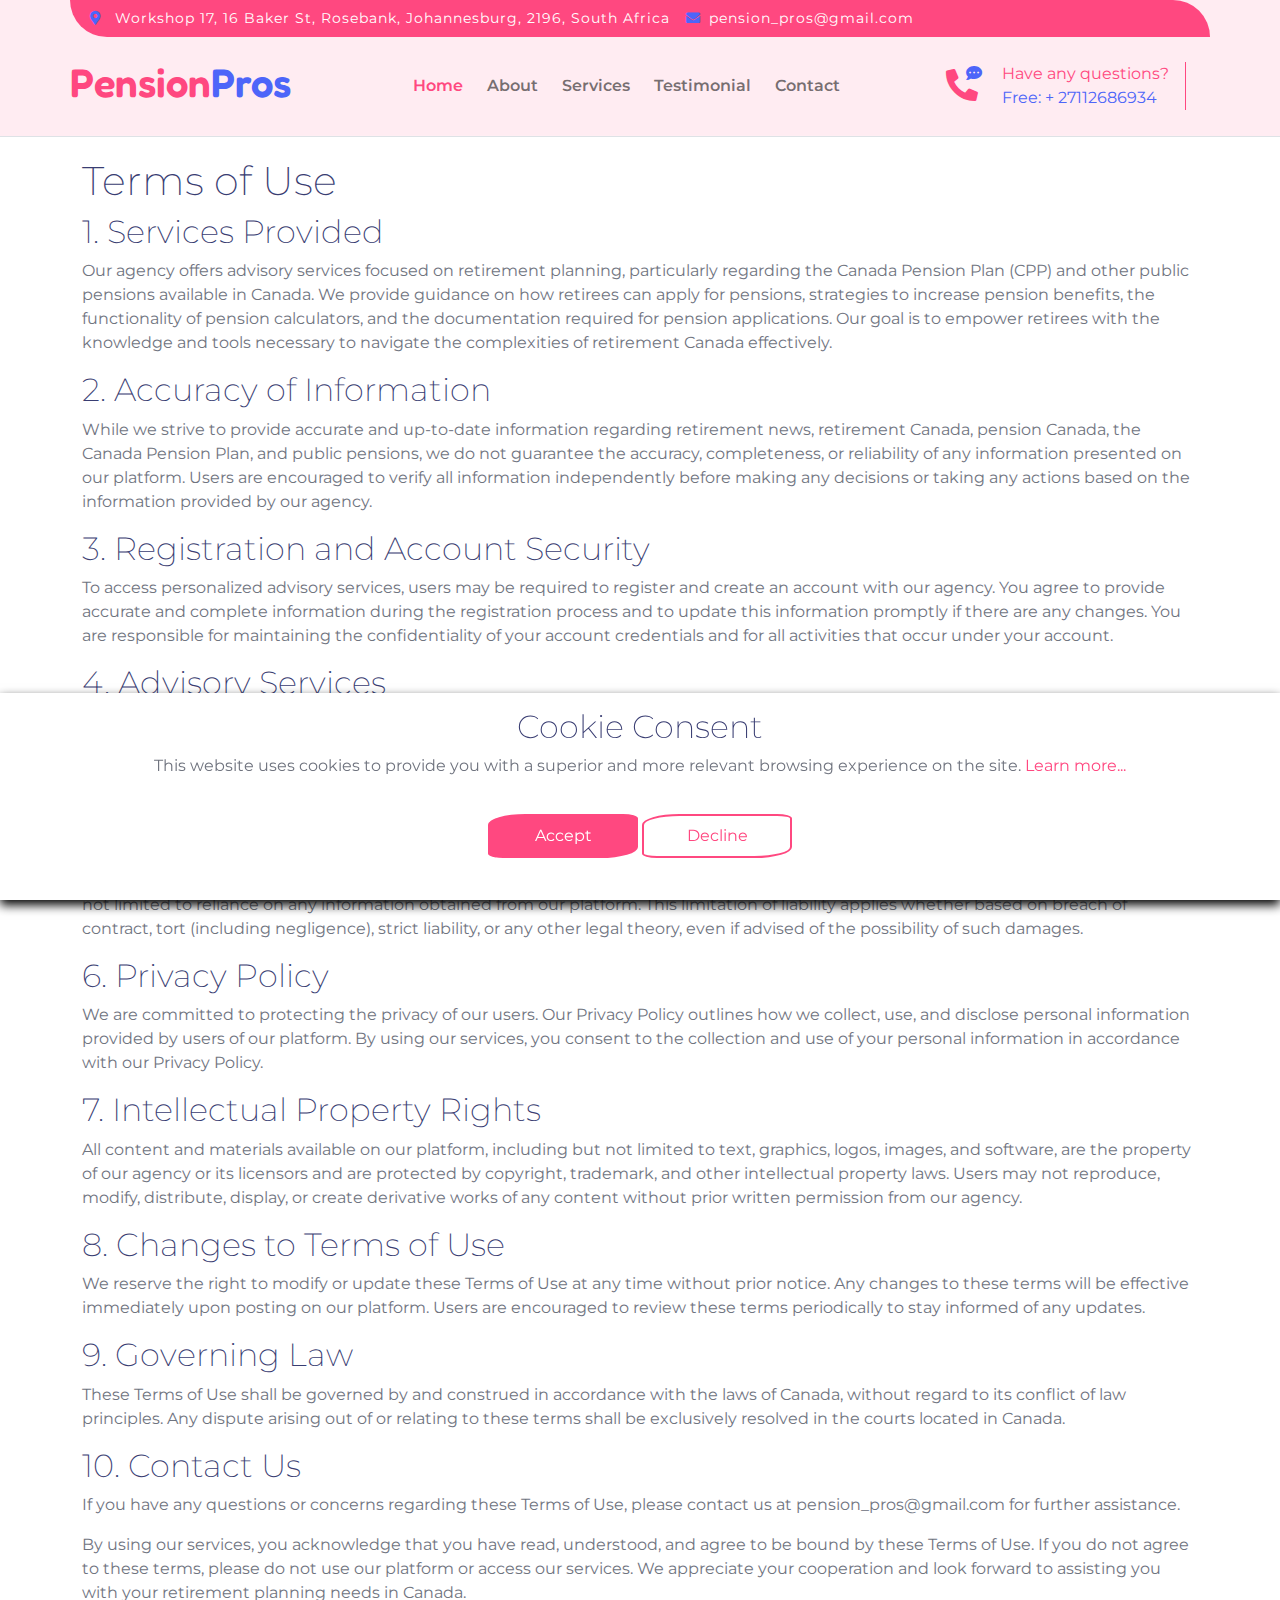
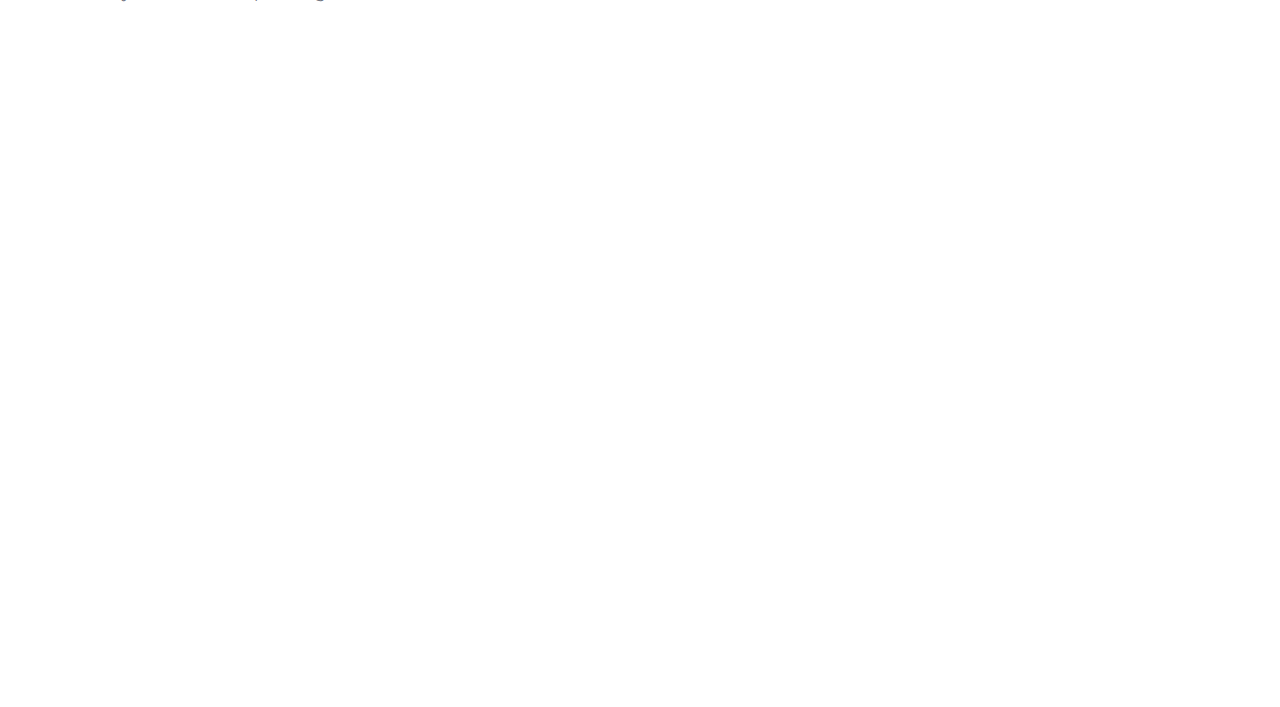
<file: terms-of-use.html>
<!DOCTYPE html>
<html lang="en">
    <head>
        <meta charset="utf-8" />
        <title>PensionPros</title>
        <meta content="width=device-width, initial-scale=1.0" name="viewport" />
        <meta content="" name="keywords" />
        <meta content="" name="description" />

        <!-- Google Web Fonts -->
        <link rel="preconnect" href="https://fonts.googleapis.com" />
        <link rel="preconnect" href="https://fonts.gstatic.com" crossorigin />
        <link
            href="https://fonts.googleapis.com/css2?family=Fredoka:wght@600;700&family=Montserrat:wght@200;400;600&display=swap"
            rel="stylesheet"
        />

        <!-- Icon Font Stylesheet -->
        <link
            rel="stylesheet"
            href="https://use.fontawesome.com/releases/v5.15.4/css/all.css"
        />
        <link
            href="https://cdn.jsdelivr.net/npm/bootstrap-icons@1.4.1/font/bootstrap-icons.css"
            rel="stylesheet"
        />

        <link rel="shortcut icon" href="img/logo.png" type="image/x-icon" />

        <!-- Libraries Stylesheet -->
        <link href="lib/animate/animate.min.css" rel="stylesheet" />
        <link href="lib/lightbox/css/lightbox.min.css" rel="stylesheet" />
        <link
            href="lib/owlcarousel/assets/owl.carousel.min.css"
            rel="stylesheet"
        />

        <!-- Customized Bootstrap Stylesheet -->
        <link href="css/bootstrap.min.css" rel="stylesheet" />

        <!-- Template Stylesheet -->
        <link href="css/style.css" rel="stylesheet" />
    </head>

    <body>
        <!-- Spinner Start -->
        <div
            id="spinner"
            class="show w-100 vh-100 bg-white position-fixed translate-middle top-50 start-50 d-flex align-items-center justify-content-center"
        >
            <div class="spinner-grow text-primary" role="status"></div>
        </div>
        <!-- Spinner End -->

        <!-- Navbar start -->
        <div
            class="container-fluid border-bottom bg-light wow fadeIn"
            data-wow-delay="0.1s"
        >
            <div
                class="container topbar bg-primary d-none d-lg-block py-2"
                style="border-radius: 0 40px"
            >
                <div class="d-flex justify-content-between">
                    <div class="top-info ps-2">
                        <small class="me-3"
                            ><i
                                class="fas fa-map-marker-alt me-2 text-secondary"
                            ></i>
                            <a href="#" class="text-white"
                                >Workshop 17, 16 Baker St, Rosebank,
                                Johannesburg, 2196, South Africa</a
                            ></small
                        >
                        <small class="me-3"
                            ><i class="fas fa-envelope me-2 text-secondary"></i
                            ><a href="#" class="text-white"
                                >pension_pros@gmail.com</a
                            ></small
                        >
                    </div>
                </div>
            </div>
            <div class="container px-0">
                <nav class="navbar navbar-light navbar-expand-xl py-3">
                    <a href="index.html" class="navbar-brand"
                        ><h1 class="text-primary display-6">
                            Pension<span class="text-secondary">Pros</span>
                        </h1></a
                    >
                    <button
                        class="navbar-toggler py-2 px-3"
                        type="button"
                        data-bs-toggle="collapse"
                        data-bs-target="#navbarCollapse"
                    >
                        <span class="fa fa-bars text-primary"></span>
                    </button>
                    <div class="collapse navbar-collapse" id="navbarCollapse">
                        <div class="navbar-nav mx-auto">
                            <a
                                href="index.html"
                                class="nav-item nav-link active"
                                >Home</a
                            >
                            <a href="about.html" class="nav-item nav-link"
                                >About</a
                            >
                            <a href="service.html" class="nav-item nav-link"
                                >Services</a
                            >
                            <a href="testimonial.html" class="nav-item nav-link"
                                >Testimonial</a
                            >
                            <a href="contact.html" class="nav-item nav-link"
                                >Contact</a
                            >
                        </div>
                        <div class="d-flex me-4">
                            <div
                                id="phone-tada"
                                class="d-flex align-items-center justify-content-center"
                            >
                                <a
                                    href=""
                                    class="position-relative wow tada"
                                    data-wow-delay=".9s"
                                >
                                    <i
                                        class="fa fa-phone-alt text-primary fa-2x me-4"
                                    ></i>
                                    <div
                                        class="position-absolute"
                                        style="top: -7px; left: 20px"
                                    >
                                        <span
                                            ><i
                                                class="fa fa-comment-dots text-secondary"
                                            ></i
                                        ></span>
                                    </div>
                                </a>
                            </div>
                            <div
                                class="d-flex flex-column pe-3 border-end border-primary"
                            >
                                <span class="text-primary"
                                    >Have any questions?</span
                                >
                                <a href="tel:27112686934"
                                    ><span class="text-secondary"
                                        >Free: + 27112686934</span
                                    ></a
                                >
                            </div>
                        </div>
                    </div>
                </nav>
            </div>
        </div>
        <!-- Navbar End -->

        <main>
            <article class="container additional-wrapper">
                <div class="page__content" style="padding: 20px 0px">
                    <h1>Terms of Use</h1>

                    <h2>1. Services Provided</h2>
                    <p>
                        Our agency offers advisory services focused on
                        retirement planning, particularly regarding the Canada
                        Pension Plan (CPP) and other public pensions available
                        in Canada. We provide guidance on how retirees can apply
                        for pensions, strategies to increase pension benefits,
                        the functionality of pension calculators, and the
                        documentation required for pension applications. Our
                        goal is to empower retirees with the knowledge and tools
                        necessary to navigate the complexities of retirement
                        Canada effectively.
                    </p>

                    <h2>2. Accuracy of Information</h2>
                    <p>
                        While we strive to provide accurate and up-to-date
                        information regarding retirement news, retirement
                        Canada, pension Canada, the Canada Pension Plan, and
                        public pensions, we do not guarantee the accuracy,
                        completeness, or reliability of any information
                        presented on our platform. Users are encouraged to
                        verify all information independently before making any
                        decisions or taking any actions based on the information
                        provided by our agency.
                    </p>

                    <h2>3. Registration and Account Security</h2>
                    <p>
                        To access personalized advisory services, users may be
                        required to register and create an account with our
                        agency. You agree to provide accurate and complete
                        information during the registration process and to
                        update this information promptly if there are any
                        changes. You are responsible for maintaining the
                        confidentiality of your account credentials and for all
                        activities that occur under your account.
                    </p>

                    <h2>4. Advisory Services</h2>
                    <p>
                        Our agency provides general advice and information on
                        retirement planning and pension-related matters. While
                        we strive to offer personalized guidance, the advice
                        provided on our platform is not intended to substitute
                        for professional financial or legal advice. Users are
                        encouraged to consult with qualified professionals
                        regarding their specific retirement planning needs and
                        circumstances.
                    </p>

                    <h2>5. Limitation of Liability</h2>
                    <p>
                        In no event shall our agency, including its officers,
                        directors, employees, or affiliates, be liable for any
                        direct, indirect, incidental, special, or consequential
                        damages arising out of or in any way connected with the
                        use of our services or the inability to use our
                        services, including but not limited to reliance on any
                        information obtained from our platform. This limitation
                        of liability applies whether based on breach of
                        contract, tort (including negligence), strict liability,
                        or any other legal theory, even if advised of the
                        possibility of such damages.
                    </p>

                    <h2>6. Privacy Policy</h2>
                    <p>
                        We are committed to protecting the privacy of our users.
                        Our Privacy Policy outlines how we collect, use, and
                        disclose personal information provided by users of our
                        platform. By using our services, you consent to the
                        collection and use of your personal information in
                        accordance with our Privacy Policy.
                    </p>

                    <h2>7. Intellectual Property Rights</h2>
                    <p>
                        All content and materials available on our platform,
                        including but not limited to text, graphics, logos,
                        images, and software, are the property of our agency or
                        its licensors and are protected by copyright, trademark,
                        and other intellectual property laws. Users may not
                        reproduce, modify, distribute, display, or create
                        derivative works of any content without prior written
                        permission from our agency.
                    </p>

                    <h2>8. Changes to Terms of Use</h2>
                    <p>
                        We reserve the right to modify or update these Terms of
                        Use at any time without prior notice. Any changes to
                        these terms will be effective immediately upon posting
                        on our platform. Users are encouraged to review these
                        terms periodically to stay informed of any updates.
                    </p>

                    <h2>9. Governing Law</h2>
                    <p>
                        These Terms of Use shall be governed by and construed in
                        accordance with the laws of Canada, without regard to
                        its conflict of law principles. Any dispute arising out
                        of or relating to these terms shall be exclusively
                        resolved in the courts located in Canada.
                    </p>

                    <h2>10. Contact Us</h2>
                    <p>
                        If you have any questions or concerns regarding these
                        Terms of Use, please contact us at
                        pension_pros@gmail.com for further assistance.
                    </p>

                    <p>
                        By using our services, you acknowledge that you have
                        read, understood, and agree to be bound by these Terms
                        of Use. If you do not agree to these terms, please do
                        not use our platform or access our services. We
                        appreciate your cooperation and look forward to
                        assisting you with your retirement planning needs in
                        Canada.
                    </p>
                </div>
            </article>
        </main>

        <!-- Footer Start -->
        <div
            class="container-fluid footer py-5 wow fadeIn"
            data-wow-delay="0.1s"
        >
            <div class="container py-5">
                <div class="row g-5">
                    <div class="col-md-6 col-lg-4 col-xl-3">
                        <div class="footer-item">
                            <h2 class="fw-bold mb-3">
                                <span class="text-primary mb-0">Pension</span
                                ><span class="text-secondary">Pros</span>
                            </h2>
                            <p class="mb-4">
                                Thank you for visiting our consulting services
                                page. We are dedicated to helping you navigate
                                the complexities of retirement planning and
                                pension management with confidence and clarity.
                                Our team of experts is committed to providing
                                personalized strategies tailored to your unique
                                financial needs
                            </p>
                            <div
                                class="border border-primary p-3 rounded bg-light"
                            >
                                <h5 class="mb-3">Newsletter</h5>
                                <div
                                    class="position-relative mx-auto border border-primary rounded"
                                    style="max-width: 400px"
                                >
                                    <input
                                        class="form-control border-0 w-100 py-3 ps-4 pe-5"
                                        type="text"
                                        placeholder="Your email"
                                        id="email"
                                    />
                                    <button
                                        type="button"
                                        id="submit"
                                        onclick="sendForm()"
                                        class="btn btn-primary py-2 position-absolute top-0 end-0 mt-2 me-2 text-white"
                                    >
                                        SignUp
                                    </button>
                                </div>
                                <div
                                    id="result"
                                    style="color: red; font-size: 12px"
                                ></div>
                            </div>
                        </div>
                    </div>
                    <div class="col-md-6 col-lg-4 col-xl-3">
                        <div class="footer-item">
                            <div
                                class="d-flex flex-column p-4 ps-5 text-dark border border-primary"
                                style="border-radius: 50% 20% / 10% 40%"
                            >
                                <p>Monday: 8am to 5pm</p>
                                <p>Tuesday: 8am to 5pm</p>
                                <p>Wednes: 8am to 5pm</p>
                                <p>Thursday: 8am to 5pm</p>
                                <p>Friday: 8am to 5pm</p>
                                <p>Saturday: 8am to 5pm</p>
                                <p class="mb-0">Sunday: Closed</p>
                            </div>
                        </div>
                    </div>
                    <div class="col-md-6 col-lg-4 col-xl-3">
                        <div class="footer-item">
                            <h4
                                class="text-primary mb-4 border-bottom border-primary border-2 d-inline-block p-2 title-border-radius"
                            >
                                LOCATION
                            </h4>
                            <div class="d-flex flex-column align-items-start">
                                <a href="" class="text-body mb-4"
                                    ><i
                                        class="fa fa-map-marker-alt text-primary me-2"
                                    ></i>
                                    Workshop 17, 10th Floor, Firestation
                                    Building, 16 Baker St, Rosebank,
                                    Johannesburg, 2196, South Africa</a
                                >
                                <a
                                    href=""
                                    class="text-start rounded-0 text-body mb-4"
                                    ><i
                                        class="fa fa-phone-alt text-primary me-2"
                                    ></i>
                                    +27112686934</a
                                >
                                <a
                                    href=""
                                    class="text-start rounded-0 text-body mb-4"
                                    ><i
                                        class="fas fa-envelope text-primary me-2"
                                    ></i>
                                    pension_pros@gmail.com</a
                                >
                                <a
                                    href=""
                                    class="text-start rounded-0 text-body mb-4"
                                    ><i
                                        class="fa fa-clock text-primary me-2"
                                    ></i>
                                    24/7 Hours Service</a
                                >
                            </div>
                        </div>
                    </div>
                    <div class="col-md-6 col-lg-4 col-xl-3">
                        <div class="footer-item">
                            <h4
                                class="text-primary mb-4 border-bottom border-primary border-2 d-inline-block p-2 title-border-radius"
                            >
                                LINKS
                            </h4>
                            <div class="d-flex flex-column align-items-start">
                                <a href="index.html" class="text-body mb-4">
                                    Home</a
                                >
                                <a href="index.html" class="text-body mb-4">
                                    Contact Us</a
                                >

                                <a
                                    href="privacy-policy.html"
                                    class="text-body mb-4"
                                >
                                    Privacy Policy</a
                                >
                            </div>
                        </div>
                    </div>
                </div>
            </div>
        </div>
        <!-- Footer End -->

        <!-- Cookie banner -->
        <div class="cookie-wrapper show">
            <div>
                <i class="bx bx-cookie"></i>
                <h2 style="text-align: center">Cookie Consent</h2>
            </div>

            <div class="data">
                <p>
                    This website uses cookies to provide you with a superior and
                    more relevant browsing experience on the site.
                    <a href="#">Learn more...</a>
                </p>
            </div>

            <div class="buttons">
                <button class="cookie-button" id="acceptBtn">Accept</button>
                <button class="cookie-button" id="declineBtn">Decline</button>
            </div>
        </div>

        <!-- End Cookie banner -->

        <!-- Back to Top -->
        <a
            href="#"
            class="btn btn-primary border-3 border-primary rounded-circle back-to-top"
            ><i class="fa fa-arrow-up"></i
        ></a>

        <!-- JavaScript Libraries -->
        <script src="https://ajax.googleapis.com/ajax/libs/jquery/3.6.4/jquery.min.js"></script>
        <script src="https://cdn.jsdelivr.net/npm/bootstrap@5.0.0/dist/js/bootstrap.bundle.min.js"></script>
        <script src="lib/wow/wow.min.js"></script>
        <script src="lib/easing/easing.min.js"></script>
        <script src="lib/waypoints/waypoints.min.js"></script>
        <script src="lib/lightbox/js/lightbox.min.js"></script>
        <script src="lib/owlcarousel/owl.carousel.min.js"></script>

        <!-- Template Javascript -->
        <script src="js/main.js"></script>
        <script src="js/cookiebanner.js"></script>
        <script src="js/contact-form.js"></script>
    </body>
</html>
</file>
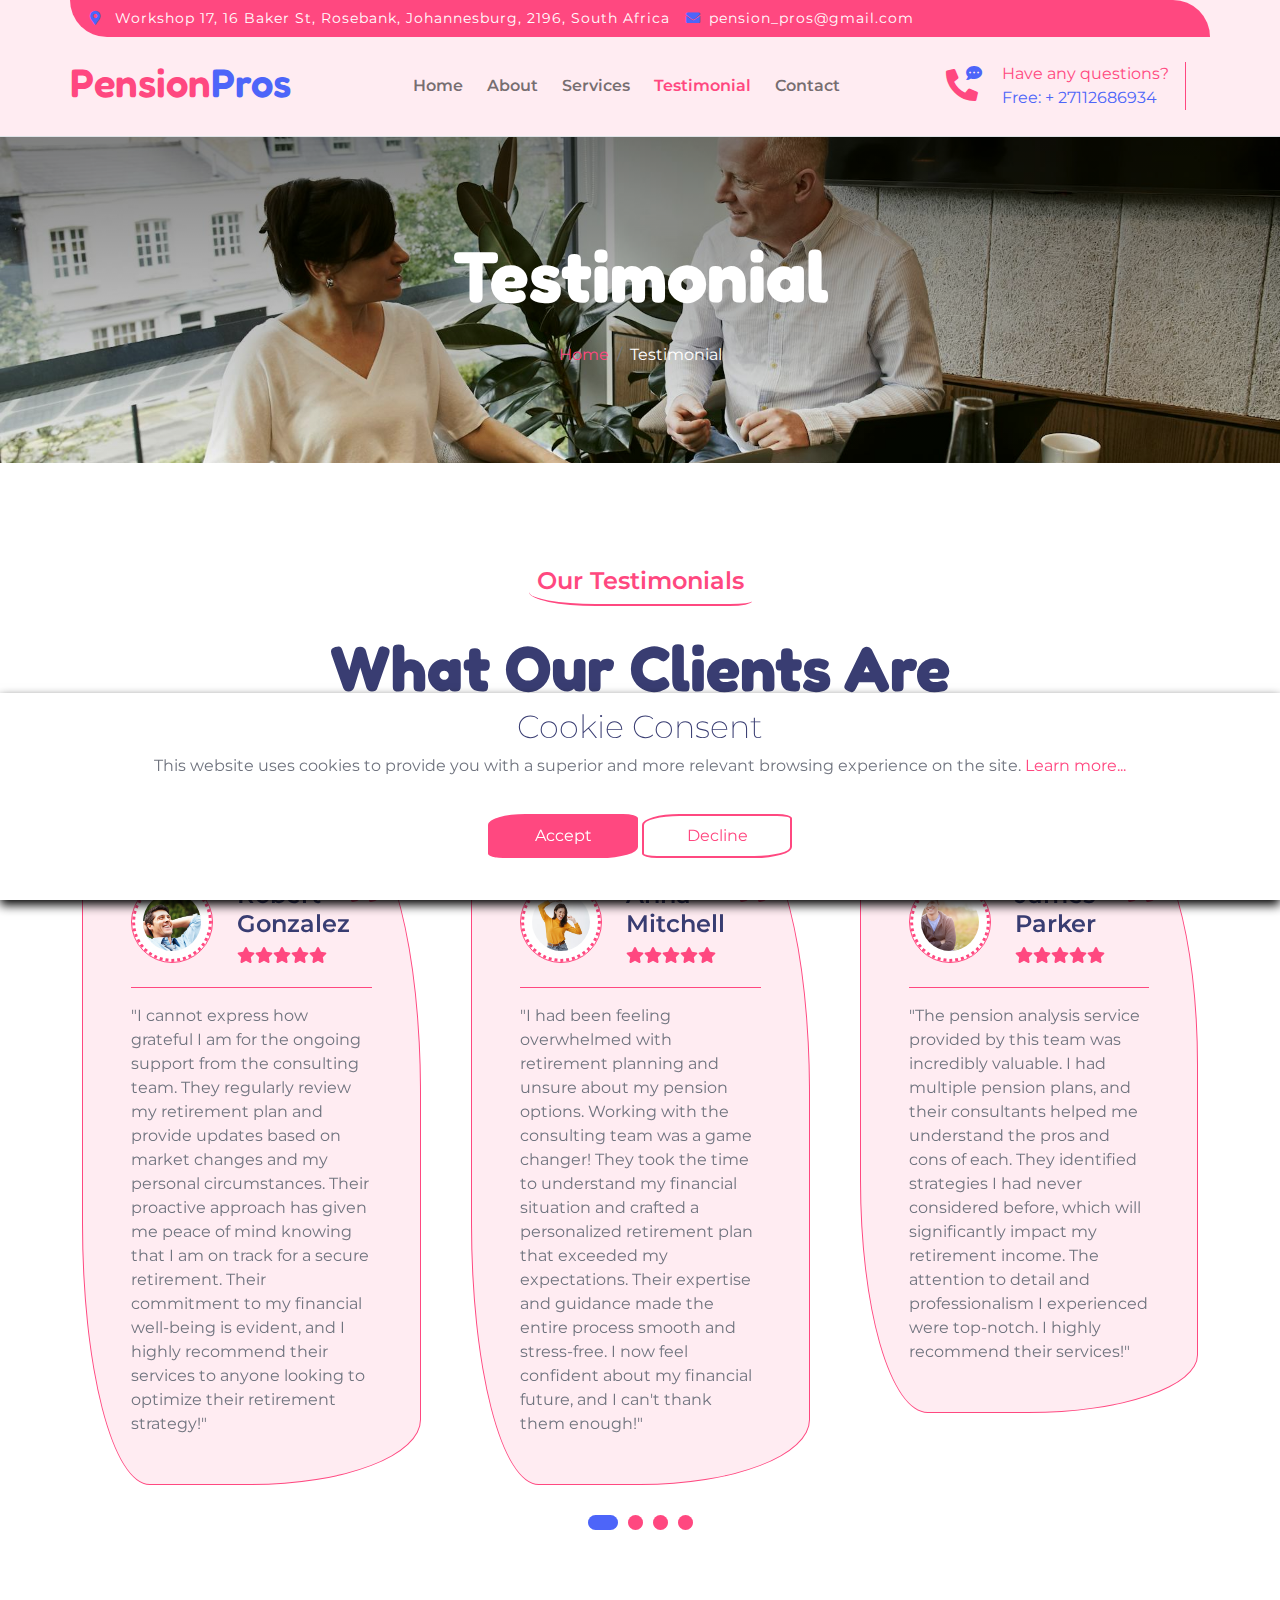
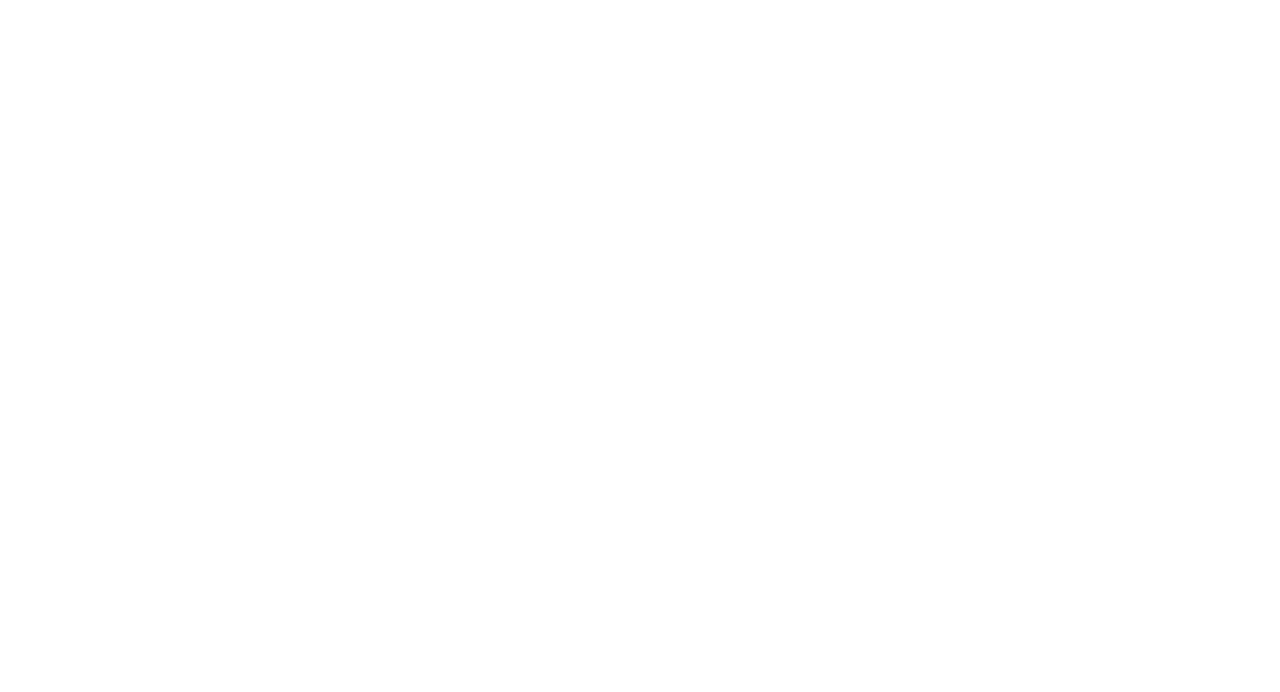
<file: testimonial.html>
<!DOCTYPE html>
<html lang="en">
    <head>
        <meta charset="utf-8" />
        <title>PensionPros</title>
        <meta content="width=device-width, initial-scale=1.0" name="viewport" />
        <meta content="" name="keywords" />
        <meta content="" name="description" />

        <!-- Google Web Fonts -->
        <link rel="preconnect" href="https://fonts.googleapis.com" />
        <link rel="preconnect" href="https://fonts.gstatic.com" crossorigin />
        <link
            href="https://fonts.googleapis.com/css2?family=Fredoka:wght@600;700&family=Montserrat:wght@200;400;600&display=swap"
            rel="stylesheet"
        />

        <!-- Icon Font Stylesheet -->
        <link
            rel="stylesheet"
            href="https://use.fontawesome.com/releases/v5.15.4/css/all.css"
        />
        <link
            href="https://cdn.jsdelivr.net/npm/bootstrap-icons@1.4.1/font/bootstrap-icons.css"
            rel="stylesheet"
        />

        <link rel="shortcut icon" href="img/logo.png" type="image/x-icon" />

        <!-- Libraries Stylesheet -->
        <link href="lib/animate/animate.min.css" rel="stylesheet" />
        <link href="lib/lightbox/css/lightbox.min.css" rel="stylesheet" />
        <link
            href="lib/owlcarousel/assets/owl.carousel.min.css"
            rel="stylesheet"
        />

        <!-- Customized Bootstrap Stylesheet -->
        <link href="css/bootstrap.min.css" rel="stylesheet" />

        <!-- Template Stylesheet -->
        <link href="css/style.css" rel="stylesheet" />
    </head>

    <body>
        <!-- Spinner Start -->
        <div
            id="spinner"
            class="show w-100 vh-100 bg-white position-fixed translate-middle top-50 start-50 d-flex align-items-center justify-content-center"
        >
            <div class="spinner-grow text-primary" role="status"></div>
        </div>
        <!-- Spinner End -->

        <!-- Navbar start -->
        <div
            class="container-fluid border-bottom bg-light wow fadeIn"
            data-wow-delay="0.1s"
        >
            <div
                class="container topbar bg-primary d-none d-lg-block py-2"
                style="border-radius: 0 40px"
            >
                <div class="d-flex justify-content-between">
                    <div class="top-info ps-2">
                        <small class="me-3"
                            ><i
                                class="fas fa-map-marker-alt me-2 text-secondary"
                            ></i>
                            <a href="#" class="text-white"
                                >Workshop 17, 16 Baker St, Rosebank,
                                Johannesburg, 2196, South Africa</a
                            ></small
                        >
                        <small class="me-3"
                            ><i class="fas fa-envelope me-2 text-secondary"></i
                            ><a href="#" class="text-white"
                                >pension_pros@gmail.com</a
                            ></small
                        >
                    </div>
                </div>
            </div>
            <div class="container px-0">
                <nav class="navbar navbar-light navbar-expand-xl py-3">
                    <a href="index.html" class="navbar-brand"
                        ><h1 class="text-primary display-6">
                            Pension<span class="text-secondary">Pros</span>
                        </h1></a
                    >
                    <button
                        class="navbar-toggler py-2 px-3"
                        type="button"
                        data-bs-toggle="collapse"
                        data-bs-target="#navbarCollapse"
                    >
                        <span class="fa fa-bars text-primary"></span>
                    </button>
                    <div class="collapse navbar-collapse" id="navbarCollapse">
                        <div class="navbar-nav mx-auto">
                            <a href="index.html" class="nav-item nav-link"
                                >Home</a
                            >
                            <a href="about.html" class="nav-item nav-link"
                                >About</a
                            >
                            <a href="service.html" class="nav-item nav-link"
                                >Services</a
                            >
                            <a
                                href="testimonial.html"
                                class="nav-item nav-link active"
                                >Testimonial</a
                            >
                            <a href="contact.html" class="nav-item nav-link"
                                >Contact</a
                            >
                        </div>
                        <div class="d-flex me-4">
                            <div
                                id="phone-tada"
                                class="d-flex align-items-center justify-content-center"
                            >
                                <a
                                    href=""
                                    class="position-relative wow tada"
                                    data-wow-delay=".9s"
                                >
                                    <i
                                        class="fa fa-phone-alt text-primary fa-2x me-4"
                                    ></i>
                                    <div
                                        class="position-absolute"
                                        style="top: -7px; left: 20px"
                                    >
                                        <span
                                            ><i
                                                class="fa fa-comment-dots text-secondary"
                                            ></i
                                        ></span>
                                    </div>
                                </a>
                            </div>
                            <div
                                class="d-flex flex-column pe-3 border-end border-primary"
                            >
                                <span class="text-primary"
                                    >Have any questions?</span
                                >
                                <a href="tel:27112686934"
                                    ><span class="text-secondary"
                                        >Free: + 27112686934</span
                                    ></a
                                >
                            </div>
                        </div>
                    </div>
                </nav>
            </div>
        </div>
        <!-- Navbar End -->

        <!-- Page Header Start -->
        <div
            class="container-fluid page-header py-5 wow fadeIn"
            data-wow-delay="0.1s"
        >
            <div class="container text-center py-5">
                <h1 class="display-2 text-white mb-4">Testimonial</h1>
                <nav aria-label="breadcrumb">
                    <ol class="breadcrumb justify-content-center mb-0">
                        <li class="breadcrumb-item">
                            <a href="index.html">Home</a>
                        </li>
                        <li
                            class="breadcrumb-item text-white"
                            aria-current="page"
                        >
                            Testimonial
                        </li>
                    </ol>
                </nav>
            </div>
        </div>
        <!-- Page Header End -->

        <!-- Testimonial Start -->
        <div class="container-fluid testimonial py-5">
            <div class="container py-5">
                <div
                    class="mx-auto text-center wow fadeIn"
                    data-wow-delay="0.1s"
                    style="max-width: 700px"
                >
                    <h4
                        class="text-primary mb-4 border-bottom border-primary border-2 d-inline-block p-2 title-border-radius"
                    >
                        Our Testimonials
                    </h4>
                    <h1 class="mb-5 display-3">
                        What Our Clients Are Saying About Us
                    </h1>
                </div>
                <div
                    class="owl-carousel testimonial-carousel wow fadeIn"
                    data-wow-delay="0.3s"
                >
                    <div
                        class="testimonial-item img-border-radius bg-light border border-primary p-4"
                    >
                        <div class="p-4 position-relative">
                            <i
                                class="fa fa-quote-right fa-2x text-primary position-absolute"
                                style="top: 15px; right: 15px"
                            ></i>
                            <div class="d-flex align-items-center">
                                <div
                                    class="border border-primary bg-white rounded-circle"
                                >
                                    <img
                                        src="img/testimonial-2.jpg"
                                        class="rounded-circle p-2"
                                        style="
                                            width: 80px;
                                            height: 80px;
                                            border-style: dotted;
                                            border-color: var(--bs-primary);
                                            object-fit: cover;
                                        "
                                        alt=""
                                    />
                                </div>
                                <div class="ms-4">
                                    <h4 class="text-dark">Anna Mitchell</h4>
                                    <div class="d-flex pe-5">
                                        <i class="fas fa-star text-primary"></i>
                                        <i class="fas fa-star text-primary"></i>
                                        <i class="fas fa-star text-primary"></i>
                                        <i class="fas fa-star text-primary"></i>
                                        <i class="fas fa-star text-primary"></i>
                                    </div>
                                </div>
                            </div>
                            <div class="border-top border-primary mt-4 pt-3">
                                <p class="mb-0">
                                    "I had been feeling overwhelmed with
                                    retirement planning and unsure about my
                                    pension options. Working with the consulting
                                    team was a game changer! They took the time
                                    to understand my financial situation and
                                    crafted a personalized retirement plan that
                                    exceeded my expectations. Their expertise
                                    and guidance made the entire process smooth
                                    and stress-free. I now feel confident about
                                    my financial future, and I can't thank them
                                    enough!"
                                </p>
                            </div>
                        </div>
                    </div>
                    <div
                        class="testimonial-item img-border-radius bg-light border border-primary p-4"
                    >
                        <div class="p-4 position-relative">
                            <i
                                class="fa fa-quote-right fa-2x text-primary position-absolute"
                                style="top: 15px; right: 15px"
                            ></i>
                            <div class="d-flex align-items-center">
                                <div
                                    class="border border-primary bg-white rounded-circle"
                                >
                                    <img
                                        src="img/testimonial-1.jpg"
                                        class="rounded-circle p-2"
                                        style="
                                            width: 80px;
                                            height: 80px;
                                            border-style: dotted;
                                            border-color: var(--bs-primary);
                                            object-fit: cover;
                                        "
                                        alt=""
                                    />
                                </div>
                                <div class="ms-4">
                                    <h4 class="text-dark">James Parker</h4>
                                    <div class="d-flex pe-5">
                                        <i class="fas fa-star text-primary"></i>
                                        <i class="fas fa-star text-primary"></i>
                                        <i class="fas fa-star text-primary"></i>
                                        <i class="fas fa-star text-primary"></i>
                                        <i class="fas fa-star text-primary"></i>
                                    </div>
                                </div>
                            </div>
                            <div class="border-top border-primary mt-4 pt-3">
                                <p class="mb-0">
                                    "The pension analysis service provided by
                                    this team was incredibly valuable. I had
                                    multiple pension plans, and their
                                    consultants helped me understand the pros
                                    and cons of each. They identified strategies
                                    I had never considered before, which will
                                    significantly impact my retirement income.
                                    The attention to detail and professionalism
                                    I experienced were top-notch. I highly
                                    recommend their services!"
                                </p>
                            </div>
                        </div>
                    </div>
                    <div
                        class="testimonial-item img-border-radius bg-light border border-primary p-4"
                    >
                        <div class="p-4 position-relative">
                            <i
                                class="fa fa-quote-right fa-2x text-primary position-absolute"
                                style="top: 15px; right: 15px"
                            ></i>
                            <div class="d-flex align-items-center">
                                <div
                                    class="border border-primary bg-white rounded-circle"
                                >
                                    <img
                                        src="img/testimonial-4.jpg"
                                        class="rounded-circle p-2"
                                        style="
                                            width: 80px;
                                            height: 80px;
                                            border-style: dotted;
                                            border-color: var(--bs-primary);
                                            object-fit: cover;
                                        "
                                        alt=""
                                    />
                                </div>
                                <div class="ms-4">
                                    <h4 class="text-dark">Laura Kim</h4>
                                    <div class="d-flex pe-5">
                                        <i class="fas fa-star text-primary"></i>
                                        <i class="fas fa-star text-primary"></i>
                                        <i class="fas fa-star text-primary"></i>
                                        <i class="fas fa-star text-primary"></i>
                                        <i class="fas fa-star text-primary"></i>
                                    </div>
                                </div>
                            </div>
                            <div class="border-top border-primary mt-4 pt-3">
                                <p class="mb-0">
                                    "I attended one of their educational
                                    workshops on retirement planning, and it was
                                    an eye-opening experience. The information
                                    was presented in a clear and engaging
                                    manner, making complex topics easy to
                                    understand. I left with actionable insights
                                    that I could implement immediately. The team
                                    was approachable and knowledgeable, which
                                    made the experience enjoyable. I feel much
                                    more equipped to make informed decisions
                                    about my retirement now!"
                                </p>
                            </div>
                        </div>
                    </div>
                    <div
                        class="testimonial-item img-border-radius bg-light border border-primary p-4"
                    >
                        <div class="p-4 position-relative">
                            <i
                                class="fa fa-quote-right fa-2x text-primary position-absolute"
                                style="top: 15px; right: 15px"
                            ></i>
                            <div class="d-flex align-items-center">
                                <div
                                    class="border border-primary bg-white rounded-circle"
                                >
                                    <img
                                        src="img/testimonial-3.jpg"
                                        class="rounded-circle p-2"
                                        style="
                                            width: 80px;
                                            height: 80px;
                                            border-style: dotted;
                                            border-color: var(--bs-primary);
                                            object-fit: cover;
                                        "
                                        alt=""
                                    />
                                </div>
                                <div class="ms-4">
                                    <h4 class="text-dark">Robert Gonzalez</h4>
                                    <div class="d-flex pe-5">
                                        <i class="fas fa-star text-primary"></i>
                                        <i class="fas fa-star text-primary"></i>
                                        <i class="fas fa-star text-primary"></i>
                                        <i class="fas fa-star text-primary"></i>
                                        <i class="fas fa-star text-primary"></i>
                                    </div>
                                </div>
                            </div>
                            <div class="border-top border-primary mt-4 pt-3">
                                <p class="mb-0">
                                    "I cannot express how grateful I am for the
                                    ongoing support from the consulting team.
                                    They regularly review my retirement plan and
                                    provide updates based on market changes and
                                    my personal circumstances. Their proactive
                                    approach has given me peace of mind knowing
                                    that I am on track for a secure retirement.
                                    Their commitment to my financial well-being
                                    is evident, and I highly recommend their
                                    services to anyone looking to optimize their
                                    retirement strategy!"
                                </p>
                            </div>
                        </div>
                    </div>
                </div>
            </div>
        </div>
        <!-- Testimonial End -->

        <!-- Footer Start -->
        <div
            class="container-fluid footer py-5 wow fadeIn"
            data-wow-delay="0.1s"
        >
            <div class="container py-5">
                <div class="row g-5">
                    <div class="col-md-6 col-lg-4 col-xl-3">
                        <div class="footer-item">
                            <h2 class="fw-bold mb-3">
                                <span class="text-primary mb-0">Pension</span
                                ><span class="text-secondary">Pros</span>
                            </h2>
                            <p class="mb-4">
                                Thank you for visiting our consulting services
                                page. We are dedicated to helping you navigate
                                the complexities of retirement planning and
                                pension management with confidence and clarity.
                                Our team of experts is committed to providing
                                personalized strategies tailored to your unique
                                financial needs
                            </p>
                            <div
                                class="border border-primary p-3 rounded bg-light"
                            >
                                <h5 class="mb-3">Newsletter</h5>
                                <div
                                    class="position-relative mx-auto border border-primary rounded"
                                    style="max-width: 400px"
                                >
                                    <input
                                        class="form-control border-0 w-100 py-3 ps-4 pe-5"
                                        type="text"
                                        placeholder="Your email"
                                        id="email"
                                    />
                                    <button
                                        type="button"
                                        id="submit"
                                        onclick="sendForm()"
                                        class="btn btn-primary py-2 position-absolute top-0 end-0 mt-2 me-2 text-white"
                                    >
                                        SignUp
                                    </button>
                                </div>
                                <div
                                    id="result"
                                    style="color: red; font-size: 12px"
                                ></div>
                            </div>
                        </div>
                    </div>
                    <div class="col-md-6 col-lg-4 col-xl-3">
                        <div class="footer-item">
                            <div
                                class="d-flex flex-column p-4 ps-5 text-dark border border-primary"
                                style="border-radius: 50% 20% / 10% 40%"
                            >
                                <p>Monday: 8am to 5pm</p>
                                <p>Tuesday: 8am to 5pm</p>
                                <p>Wednes: 8am to 5pm</p>
                                <p>Thursday: 8am to 5pm</p>
                                <p>Friday: 8am to 5pm</p>
                                <p>Saturday: 8am to 5pm</p>
                                <p class="mb-0">Sunday: Closed</p>
                            </div>
                        </div>
                    </div>
                    <div class="col-md-6 col-lg-4 col-xl-3">
                        <div class="footer-item">
                            <h4
                                class="text-primary mb-4 border-bottom border-primary border-2 d-inline-block p-2 title-border-radius"
                            >
                                LOCATION
                            </h4>
                            <div class="d-flex flex-column align-items-start">
                                <a href="" class="text-body mb-4"
                                    ><i
                                        class="fa fa-map-marker-alt text-primary me-2"
                                    ></i>
                                    Workshop 17, 10th Floor, Firestation
                                    Building, 16 Baker St, Rosebank,
                                    Johannesburg, 2196, South Africa</a
                                >
                                <a
                                    href=""
                                    class="text-start rounded-0 text-body mb-4"
                                    ><i
                                        class="fa fa-phone-alt text-primary me-2"
                                    ></i>
                                    +27112686934</a
                                >
                                <a
                                    href=""
                                    class="text-start rounded-0 text-body mb-4"
                                    ><i
                                        class="fas fa-envelope text-primary me-2"
                                    ></i>
                                    pension_pros@gmail.com</a
                                >
                                <a
                                    href=""
                                    class="text-start rounded-0 text-body mb-4"
                                    ><i
                                        class="fa fa-clock text-primary me-2"
                                    ></i>
                                    24/7 Hours Service</a
                                >
                            </div>
                        </div>
                    </div>
                    <div class="col-md-6 col-lg-4 col-xl-3">
                        <div class="footer-item">
                            <h4
                                class="text-primary mb-4 border-bottom border-primary border-2 d-inline-block p-2 title-border-radius"
                            >
                                LINKS
                            </h4>
                            <div class="d-flex flex-column align-items-start">
                                <a href="index.html" class="text-body mb-4">
                                    Home</a
                                >
                                <a href="index.html" class="text-body mb-4">
                                    Contact Us</a
                                >

                                <a
                                    href="privacy-policy.html"
                                    class="text-body mb-4"
                                >
                                    Privacy Policy</a
                                >
                                <a
                                    href="terms-of-use.html"
                                    class="text-body mb-4"
                                >
                                    Terms Of Use</a
                                >
                            </div>
                        </div>
                    </div>
                </div>
            </div>
        </div>
        <!-- Footer End -->

        <!-- Cookie banner -->
        <div class="cookie-wrapper show">
            <div>
                <i class="bx bx-cookie"></i>
                <h2 style="text-align: center">Cookie Consent</h2>
            </div>

            <div class="data">
                <p>
                    This website uses cookies to provide you with a superior and
                    more relevant browsing experience on the site.
                    <a href="#">Learn more...</a>
                </p>
            </div>

            <div class="buttons">
                <button class="cookie-button" id="acceptBtn">Accept</button>
                <button class="cookie-button" id="declineBtn">Decline</button>
            </div>
        </div>

        <!-- End Cookie banner -->

        <!-- Back to Top -->
        <a
            href="#"
            class="btn btn-primary border-3 border-primary rounded-circle back-to-top"
            ><i class="fa fa-arrow-up"></i
        ></a>

        <!-- JavaScript Libraries -->
        <script src="https://ajax.googleapis.com/ajax/libs/jquery/3.6.4/jquery.min.js"></script>
        <script src="https://cdn.jsdelivr.net/npm/bootstrap@5.0.0/dist/js/bootstrap.bundle.min.js"></script>
        <script src="lib/wow/wow.min.js"></script>
        <script src="lib/easing/easing.min.js"></script>
        <script src="lib/waypoints/waypoints.min.js"></script>
        <script src="lib/lightbox/js/lightbox.min.js"></script>
        <script src="lib/owlcarousel/owl.carousel.min.js"></script>

        <!-- Template Javascript -->
        <script src="js/main.js"></script>
        <script src="js/cookiebanner.js"></script>
        <script src="js/contact-form.js"></script>
    </body>
</html>
</file>
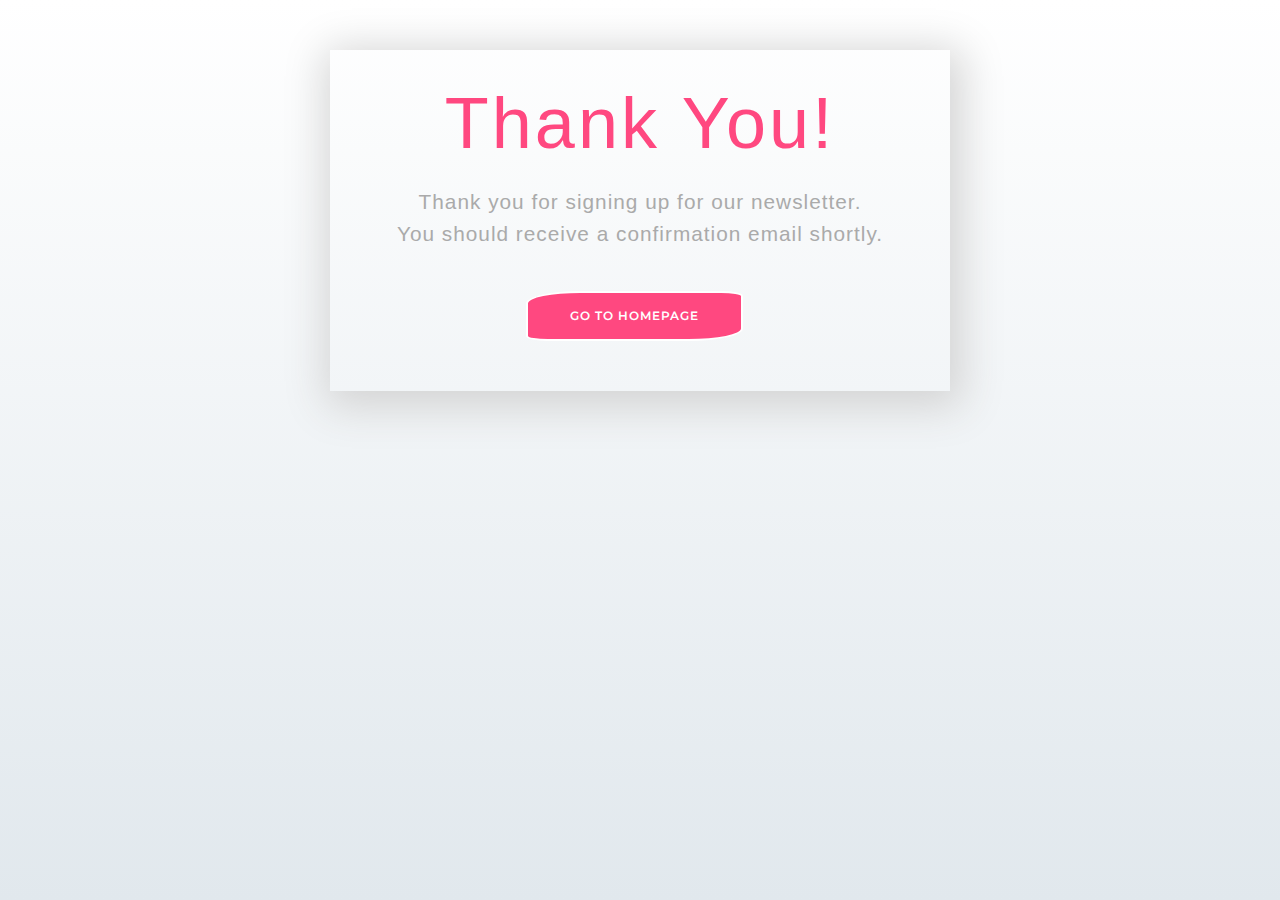
<file: thanks.html>
<!DOCTYPE html>
<html lang="en">
    <head>
        <meta charset="utf-8" />
        <title>PensionPros</title>
        <meta content="width=device-width, initial-scale=1.0" name="viewport" />
        <meta content="" name="keywords" />
        <meta content="" name="description" />

        <!-- Google Web Fonts -->
        <link rel="preconnect" href="https://fonts.googleapis.com" />
        <link rel="preconnect" href="https://fonts.gstatic.com" crossorigin />
        <link
            href="https://fonts.googleapis.com/css2?family=Fredoka:wght@600;700&family=Montserrat:wght@200;400;600&display=swap"
            rel="stylesheet"
        />

        <!-- Icon Font Stylesheet -->
        <link
            rel="stylesheet"
            href="https://use.fontawesome.com/releases/v5.15.4/css/all.css"
        />
        <link
            href="https://cdn.jsdelivr.net/npm/bootstrap-icons@1.4.1/font/bootstrap-icons.css"
            rel="stylesheet"
        />

        <link rel="shortcut icon" href="img/logo.png" type="image/x-icon" />

        <!-- Libraries Stylesheet -->
        <link href="lib/animate/animate.min.css" rel="stylesheet" />
        <link href="lib/lightbox/css/lightbox.min.css" rel="stylesheet" />
        <link
            href="lib/owlcarousel/assets/owl.carousel.min.css"
            rel="stylesheet"
        />

        <!-- Customized Bootstrap Stylesheet -->
        <link href="css/bootstrap.min.css" rel="stylesheet" />

        <!-- Template Stylesheet -->
        <link href="css/style.css" rel="stylesheet" />
        <link href="css/thanks.css" rel="stylesheet" />
    </head>
    <body>
        <div class="content">
            <div class="wrapper-1">
                <div class="wrapper-2">
                    <h1>Thank You!</h1>
                    <p>Thank you for signing up for our newsletter.</p>
                    <p>You should receive a confirmation email shortly.</p>
                    <a href="index.html">
                        <button class="go-home">Go to Homepage</button>
                    </a>
                </div>
            </div>
        </div>
    </body>
</html>
</file>
<file: css/style.css>
/*** Spinner Start ***/
#spinner {
    opacity: 0;
    visibility: hidden;
    transition: opacity 0.8s ease-out, visibility 0s linear 0.5s;
    z-index: 99999;
}

#spinner.show {
    transition: opacity 0.8s ease-out, visibility 0s linear 0s;
    visibility: visible;
    opacity: 1;
}
/*** Spinner End ***/

/*** Common CSS Start ***/
.back-to-top {
    position: fixed;
    right: 30px;
    bottom: 30px;
    display: flex;
    width: 45px;
    height: 45px;
    align-items: center;
    justify-content: center;
    transition: 0.5s;
    z-index: 99;
}

h1,
h2,
h3,
.h1,
.h2,
.h3 {
    font-weight: 200;
    font-family: 'Montserrat', sans-serif;
}

h4,
h5,
h6,
.h4,
.h5,
.h6 {
    font-weight: 600;
    font-family: 'Montserrat', sans-serif;
}

.display-1,
.display-2,
.display-3,
.display-4,
.display-5,
.display-6 {
    font-weight: 700;
    font-family: 'Fredoka', sans-serif;
}

.display-4,
.display-5,
.display-6 {
    font-weight: 600;
}

.wow,
.animated {
    animation-duration: 2s !important;
}
/*** Common CSS End ***/

/*** Button Start ***/
.btn {
    font-weight: 600;
    transition: 0.5s;
}

.btn-square {
    width: 32px;
    height: 32px;
}

.btn-sm-square {
    width: 34px;
    height: 34px;
}

.btn-md-square {
    width: 44px;
    height: 44px;
}

.btn-lg-square {
    width: 56px;
    height: 56px;
}

.btn-square,
.btn-sm-square,
.btn-md-square,
.btn-lg-square {
    padding: 0;
    display: flex;
    align-items: center;
    justify-content: center;
    font-weight: normal;
}

.btn.btn-primary {
    border: 0;
    color: var(--bs-white);
}

.btn.btn-primary:hover {
    background: var(--bs-secondary);
    color: var(--bs-primary);
}

.btn-border-radius {
    border-radius: 25% 10%;
}

.img-border-radius {
    border-radius: 50% 20% / 10% 40%;
}

.title-border-radius {
    border-radius: 10% 30%;
}
/*** Button End ***/

/*** Topbar Start ***/
.topbar .top-info {
    font-size: medium;
    font-weight: 400;
    font-family: 'Montserrat', sans-serif;
    letter-spacing: 1px;
    display: flex;
    align-items: center;
}

.topbar .top-link {
    display: flex;
    align-items: center;
    justify-content: center;
}

.topbar .top-link a {
    margin-right: 10px;
}

.topbar .top-link a:hover {
    background: var(--bs-secondary) !important;
}

.topbar .top-link a:hover i {
    color: var(--bs-primary) !important;
}
/*** Topbar End ***/

/*** Navbar Start ***/
.navbar {
    border-bottom: 1px solid rgba(255, 255, 255, 0.1);
}

.navbar .navbar-nav .nav-link {
    padding: 10px 12px;
    font-size: 16px;
    font-weight: 600;
    transition: 0.5s;
}

.navbar .navbar-nav .nav-link:hover,
.navbar .navbar-nav .nav-link.active,
.fixed-top.bg-white .navbar .navbar-nav .nav-link:hover,
.fixed-top.bg-white .navbar .navbar-nav .nav-link.active {
    color: var(--bs-primary);
}

.navbar .dropdown-toggle::after {
    border: none;
    content: '\f107';
    font-family: 'Font Awesome 5 Free';
    font-weight: 700;
    vertical-align: middle;
    margin-left: 8px;
}

@media (min-width: 1200px) {
    .navbar .nav-item .dropdown-menu {
        display: block;
        visibility: hidden;
        top: 100%;
        font-weight: 400;
        font-family: 'Fredoka', sans-serif;
        transform: rotateX(-75deg);
        transform-origin: 0% 0%;
        border: 0;
        transition: 0.5s;
        opacity: 0;
    }
}

.dropdown .dropdown-menu a:hover {
    background: var(--bs-secondary);
    color: var(--bs-primary);
}

.navbar .nav-item:hover .dropdown-menu {
    transform: rotateX(0deg);
    visibility: visible;
    background: var(--bs-light) !important;
    border-radius: 10px !important;
    transition: 0.5s;
    opacity: 1;
}

#searchModal .modal-content {
    background: rgba(255, 255, 255, 0.8);
}
/*** Navbar End ***/

/*** Hero Header ***/
.hero-header,
.page-header {
    background: linear-gradient(rgba(0, 0, 0, 0.5), rgba(0, 0, 0, 0.05)),
        url(../img/hero-img.jpg);
    background-position: center center;
    background-repeat: no-repeat;
    background-size: cover;
}
/*** Hero Header ***/

/*** About Start ***/
.video {
    position: relative;
    height: 100%;
    min-height: 400px;
    background: linear-gradient(
            rgba(255, 255, 255, 0.1),
            rgba(255, 255, 255, 0.1)
        ),
        url(../img/about.jpg);
    background-position: center center;
    background-repeat: no-repeat;
    background-size: cover;
    border-radius: 10px;
}

.approach {
    position: relative;
    height: 100%;
    min-height: 400px;
    background: linear-gradient(
            rgba(255, 255, 255, 0.1),
            rgba(255, 255, 255, 0.1)
        ),
        url(../img/approach.jpg);
    background-position: center center;
    background-repeat: no-repeat;
    background-size: cover;
    border-radius: 10px;
}

.video .btn-play {
    position: absolute;
    z-index: 3;
    top: 50%;
    left: 50%;
    transform: translateX(-50%) translateY(-50%);
    box-sizing: content-box;
    display: block;
    width: 32px;
    height: 44px;
    border-radius: 50%;
    border: none;
    outline: none;
    padding: 18px 20px 18px 28px;
}

.video .btn-play:before {
    content: '';
    position: absolute;
    z-index: 0;
    left: 50%;
    top: 50%;
    transform: translateX(-50%) translateY(-50%);
    display: block;
    width: 100px;
    height: 100px;
    background: var(--bs-secondary);
    border-radius: 50%;
    animation: pulse-border 1500ms ease-out infinite;
}

.video .btn-play:after {
    content: '';
    position: absolute;
    z-index: 1;
    left: 50%;
    top: 50%;
    transform: translateX(-50%) translateY(-50%);
    display: block;
    width: 100px;
    height: 100px;
    background: var(--bs-primary);
    border-radius: 50%;
    transition: all 200ms;
}

.video .btn-play img {
    position: relative;
    z-index: 3;
    max-width: 100%;
    width: auto;
    height: auto;
}

.video .btn-play span {
    display: block;
    position: relative;
    z-index: 3;
    width: 0;
    height: 0;
    border-left: 32px solid var(--bs-white);
    border-top: 22px solid transparent;
    border-bottom: 22px solid transparent;
}

@keyframes pulse-border {
    0% {
        transform: translateX(-50%) translateY(-50%) translateZ(0) scale(1);
        opacity: 1;
    }

    100% {
        transform: translateX(-50%) translateY(-50%) translateZ(0) scale(1.5);
        opacity: 0;
    }
}

#videoModal {
    z-index: 99999;
}

#videoModal .modal-dialog {
    position: relative;
    max-width: 800px;
    margin: 60px auto 0 auto;
}

#videoModal .modal-body {
    position: relative;
    padding: 0px;
}

#videoModal .close {
    position: absolute;
    width: 30px;
    height: 30px;
    right: 0px;
    top: -30px;
    z-index: 999;
    font-size: 30px;
    font-weight: normal;
    color: #ffffff;
    background: #000000;
    opacity: 1;
}

.video.border {
    border-radius: 50% 20% / 10% 40%;
}

.about {
    background: linear-gradient(
            rgba(255, 255, 255, 0.8),
            rgba(255, 255, 255, 0.8)
        ),
        url(../img/background.jpg);
    background-position: center center;
    background-repeat: no-repeat;
    background-size: cover;
}
/*** About End ***/

/*** service Start ***/
.service {
    background: linear-gradient(
        rgba(255, 72, 128, 0.05),
        rgba(255, 72, 128, 0.2)
    );
}

.service .service-item {
    box-shadow: 0 0 45px rgba(0, 0, 0, 0.1);
    width: 100%;
    height: 100%;
    border-radius: 50% 20% / 10% 40%;
    transition: 0.5s;
    position: relative;
}

.service-content::after {
    position: absolute;
    content: '';
    width: 0;
    height: 100%;
    top: 0;
    left: 0;
    right: auto;
    background: transparent;
    border-radius: 50% 20% / 10% 40%;
    transition: 0.5s;
}

.service-item:hover {
    border: 1px solid var(--bs-secondary) !important;
}

.service-item:hover .service-content::after {
    background: var(--bs-secondary);
    width: 100%;
    opacity: 1;
    z-index: 1;
}

.service-item .service-content .service-content-inner {
    position: relative;
    z-index: 2;
}

.service-item .service-content-inner i,
.service-item .service-content-inner p,
.service-item .service-content-inner a.h4 {
    transition: 0.5s;
}

.service-item:hover .service-content-inner i,
.service-item:hover .service-content-inner p {
    color: var(--bs-white) !important;
}
.service-item:hover .service-content-inner a.h4 {
    color: var(--bs-primary);
}

.service-item:hover .service-content-inner a.btn-primary {
    background: var(--bs-white) !important;
    color: var(--bs-primary) !important;
}

.service-item .service-content-inner a.btn-primary:hover {
    background: var(--bs-primary) !important;
    color: var(--bs-white) !important;
}
/*** Service End ***/

/*** Programs Start ***/
.program {
    background: linear-gradient(
        rgba(255, 72, 128, 0.1),
        rgba(255, 72, 128, 0.1)
    );
}

.program .program-item .program-img .program-rate {
    position: absolute;
    width: 100px;
    top: -20px;
    left: 50%;
    margin-left: -50px;
    border-radius: 10% / 50%;
}

.program .program-item .program-text {
    padding-top: 150px;
    margin-top: -125px;
}

.program .program-item .program-img img,
.program .program-item .program-teacher img,
.program .program-item:hover .program-text-inner a.h4 {
    transition: 0.5s;
}

.program .program-item:hover .program-img img,
.program .program-item:hover .program-teacher img {
    transform: scale(1.2);
}

.program .program-item:hover .program-text-inner a.h4 {
    color: var(--bs-primary) !important;
}
/*** Programs End ***/

/*** Events Start ***/
.events .events-item {
    width: 100%;
    height: 100%;
    border-radius: 30%;
    position: relative;
}

.events .events-item .events-inner .events-rate {
    position: absolute;
    width: 120px;
    top: -20px;
    left: 50%;
    margin-left: -60px;
    border-radius: 10% / 50%;
}

.events .events-item .events-inner .events-img .event-overlay {
    position: absolute;
    top: 50%;
    left: 50%;
    transform: translate(-50%, -50%);
    transition: 0.5s;
    z-index: 1;
    opacity: 0;
}

.events .events-item .events-inner .events-img:hover .event-overlay {
    opacity: 1;
}

.events .events-item .events-img::after {
    position: absolute;
    content: '';
    width: 100%;
    height: 0;
    top: 0;
    left: 0;
    bottom: auto;
    background: rgba(77, 101, 249, 0.7);
    border-radius: 10px;
    transition: 0.5s;
}

.events .events-item:hover .events-img::after {
    height: 100%;
    opacity: 1;
}

.events .events-item .events-text a.h4,
.events .events-item .events-img img {
    transition: 0.5s;
}

.events .events-item:hover .events-text a.h4 {
    color: var(--bs-primary) !important;
}

.events .events-item:hover .events-img img {
    transform: scale(1.3);
}
/*** Events End ***/

/*** Blog Start ***/
.blog .blog-item .blog-img::after {
    position: absolute;
    content: '';
    width: 100%;
    height: 0;
    top: 0;
    left: 0;
    bottom: auto;
    background: rgba(77, 101, 249, 0.7);
    border-radius: 10px 10px 0 0;
    transition: 0.5s;
}

.blog .blog-item:hover .blog-img::after {
    height: 100%;
    opacity: 1;
}

.blog .blog-item .blog-date-comments {
    padding-top: 150px !important;
    margin-top: -125px;
}

.blog .blog-item .blog-img img,
.blog .blog-item .blog-content img,
.blog .blog-item .blog-text-inner a.h4 {
    transition: 0.5s;
}

.blog .blog-item:hover .blog-img img {
    transform: scale(1.3);
}

.blog .blog-item:hover .blog-content img {
    transform: scale(1.3);
}

.blog .blog-item:hover .blog-text-inner a.h4 {
    color: var(--bs-primary);
}
/*** Blog End ***/

/*** Team Start ***/
.team .team-item {
    position: relative;
    width: 100%;
    height: 100%;
}

.team .team-item .team-icon {
    position: absolute;
    bottom: 120px;
    left: 50%;
    transform: translateX(-50%);
}

.team .team-item .team-icon a.share-link {
    opacity: 0;
    transition: 0.5s;
}

.team .team-item:hover .team-icon a.share-link {
    opacity: 1;
}

.team .team-item .team-content,
.team .team-item .team-content h4,
.team .team-item .team-content p {
    transition: 0.5s;
}

.team .team-item:hover .team-content {
    background: var(--bs-primary) !important;
    border-radius: 0 0 10px 10px;
}

.team .team-item:hover .team-content h4 {
    color: var(--bs-white) !important;
}

.team .team-item:hover .team-content p {
    color: var(--bs-dark) !important;
}
/*** Team end ***/

/*** testimonial Start ***/
.testimonial .testimonial-carousel {
    position: relative;
}

.testimonial .testimonial-carousel .owl-dots {
    margin-top: 30px;
    display: flex;
    align-items: center;
    justify-content: center;
}

.testimonial .testimonial-carousel .owl-dot {
    position: relative;
    display: inline-block;
    margin: 0 5px;
    width: 15px;
    height: 15px;
    background: var(--bs-primary);
    border-radius: 10px;
    transition: 0.5s;
}

.testimonial .testimonial-carousel .owl-dot.active {
    width: 30px;
    background: var(--bs-secondary);
}
/*** testimonial End ***/

/*** Footer Start ***/
.footer {
    background: linear-gradient(
            rgba(255, 255, 255, 0.8),
            rgba(255, 255, 255, 1)
        ),
        url(../img/background.jpg);
    background-position: top center;
    background-repeat: no-repeat;
    background-size: cover;
}

.footer .footer-galary-img img {
    width: 100%;
    border-style: dotted;
    border-color: var(--bs-primary);
    transition: 0.5s;
}

.footer .footer-galary-img img:hover {
    transform: scale(1.2);
}

.footer-item a.text-body:hover {
    color: var(--bs-secondary) !important;
}
/*** Footer End ***/
@import url('https://fonts.googleapis.com/css2?family=Poppins:wght@300;400;500;600&display=swap');

.cookie-wrapper {
    position: fixed;
    bottom: 0px;
    right: 0;
    width: 100%;
    background: #fff;
    padding: 15px 25px 22px;
    transition: right 0.3s ease;
    box-shadow: 0 5px 10px rgb(0, 0, 0);
    z-index: 999;
    @media (max-width: 600px) {
        width: 100%;
    }
}
.cookie-wrapper .show {
    right: 20px;
}

.hidden {
    display: none;
}
header i {
    color: #ff4880;
    font-size: 32px;
    text-align: center;
}
header h2 {
    color: #ff4880;
    font-weight: 500;
    text-align: center;
}
.data {
    text-align: center;
}
.data p a {
    color: #ff4880;
    text-decoration: none;
    text-align: center !important;
}
.data p a:hover {
    text-decoration: underline;
}
.buttons {
    padding: 20px 0px;
    text-align: center;
}
.buttons .cookie-button {
    border: 2px solid #ff4880;
    color: #fff;
    padding: 8px 0;
    background: #ff4880;
    cursor: pointer;
    width: calc(100% / 2 - 10px);
    transition: all 0.2s ease;
    max-width: 150px;
    border-radius: 25% 10%;
}
.buttons #acceptBtn:hover {
    background-color: transparent;
    color: #ff4880;
}
#declineBtn {
    background-color: #fff;
    color: #ff4880;
    border-radius: 25% 10%;
}
#declineBtn:hover {
    background-color: #ff4880;
    color: #fff;
}
</file>
<file: css/thanks.css>
* {
    box-sizing: border-box;
}
body {
    background: #ffffff;
    background: linear-gradient(to bottom, #ffffff 0%, #e1e8ed 100%);
    filter: progid:DXImageTransform.Microsoft.gradient( startColorstr='#ffffff', endColorstr='#e1e8ed',GradientType=0 );
    height: 100%;
    margin: 0;
    background-repeat: no-repeat;
    background-attachment: fixed;
}

.wrapper-1 {
    width: 100%;
    height: 100vh;
    display: flex;
    flex-direction: column;
}
.wrapper-2 {
    padding: 30px;
    text-align: center;
}
h1 {
    font-family: 'Source Sans Pro', sans-serif;
    font-size: 4em;
    letter-spacing: 3px;
    color: #ff4880;
    margin: 0;
    margin-bottom: 20px;
}
.wrapper-2 p {
    margin: 0;
    font-size: 1.3em;
    color: #aaa;
    font-family: 'Source Sans Pro', sans-serif;
    letter-spacing: 1px;
}
.go-home {
    background: #ff4880;
    border: 2px solid #ffffff;
    color: #ffffff;
    font-weight: 600;
    letter-spacing: 1px;
    font-size: 12px;
    padding: 14px 42px;
    margin-top: 42px;
    margin-right: 12px;
    -webkit-transition: all 0.4s ease-in-out;
    transition: all 0.4s ease-in-out;
    visibility: visible;
    animation-delay: 2.3s;
    animation-name: fadeInUp;
    text-decoration: none;
    text-transform: uppercase;
    cursor: pointer;
    border-radius: 25% 10%;
}
.go-home:hover {
    background: transparent;
    border-color: #ff4880;
}
a:hover .go-home {
    color: #ff4880;
}
.go-home a {
    text-decoration: none;
    color: #fff;
}

.footer-like {
    margin-top: auto;
    background: #d7e6fe;
    padding: 6px;
    text-align: center;
}
.footer-like p {
    margin: 0;
    padding: 4px;
    color: #ffc107;
    font-family: 'Source Sans Pro', sans-serif;
    letter-spacing: 1px;
}
.footer-like p a {
    text-decoration: none;
    color: #ffc107;
    font-weight: 600;
}

@media (min-width: 360px) {
    h1 {
        font-size: 4.5em;
    }
    .go-home {
        margin-bottom: 20px;
    }
}

@media (min-width: 600px) {
    .content {
        max-width: 1000px;
        margin: 0 auto;
    }
    .wrapper-1 {
        height: initial;
        max-width: 620px;
        margin: 0 auto;
        margin-top: 50px;
        box-shadow: 4px 8px 40px 8px lightgray;
    }
}
</file>
